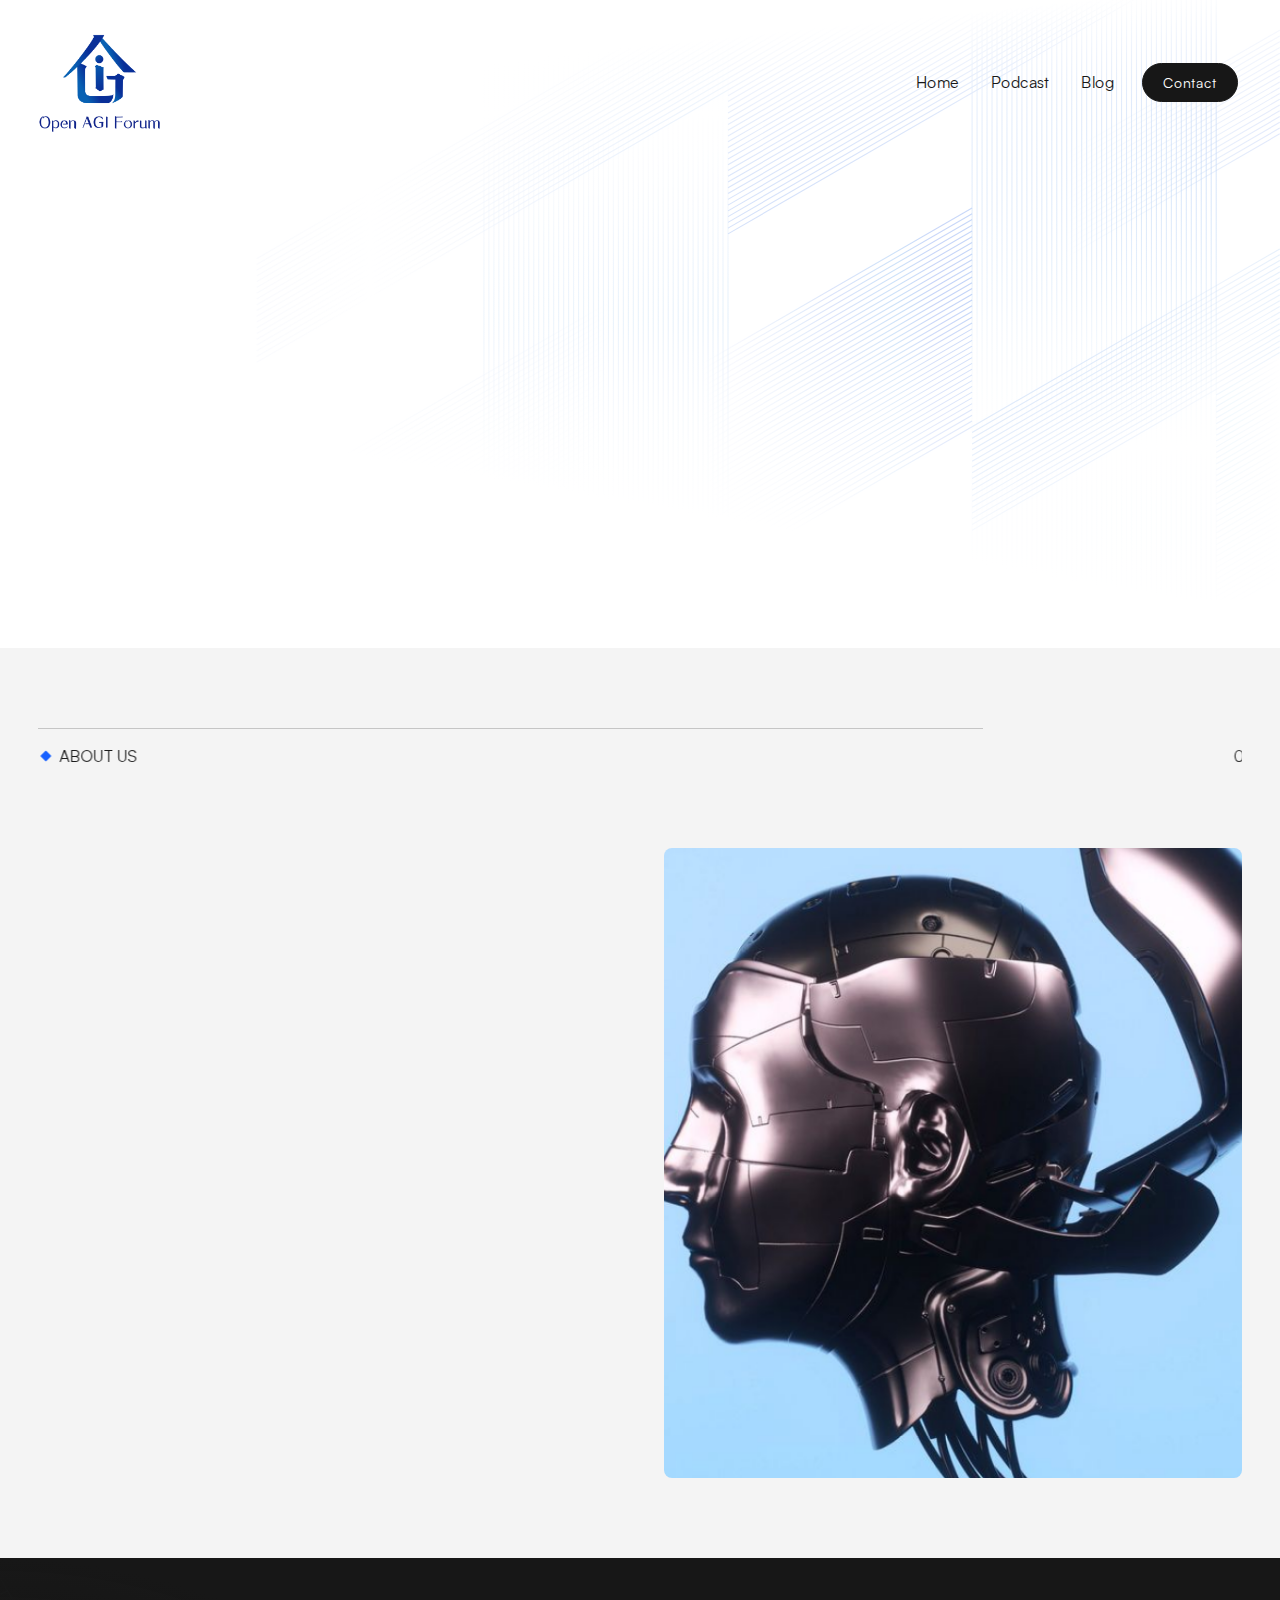
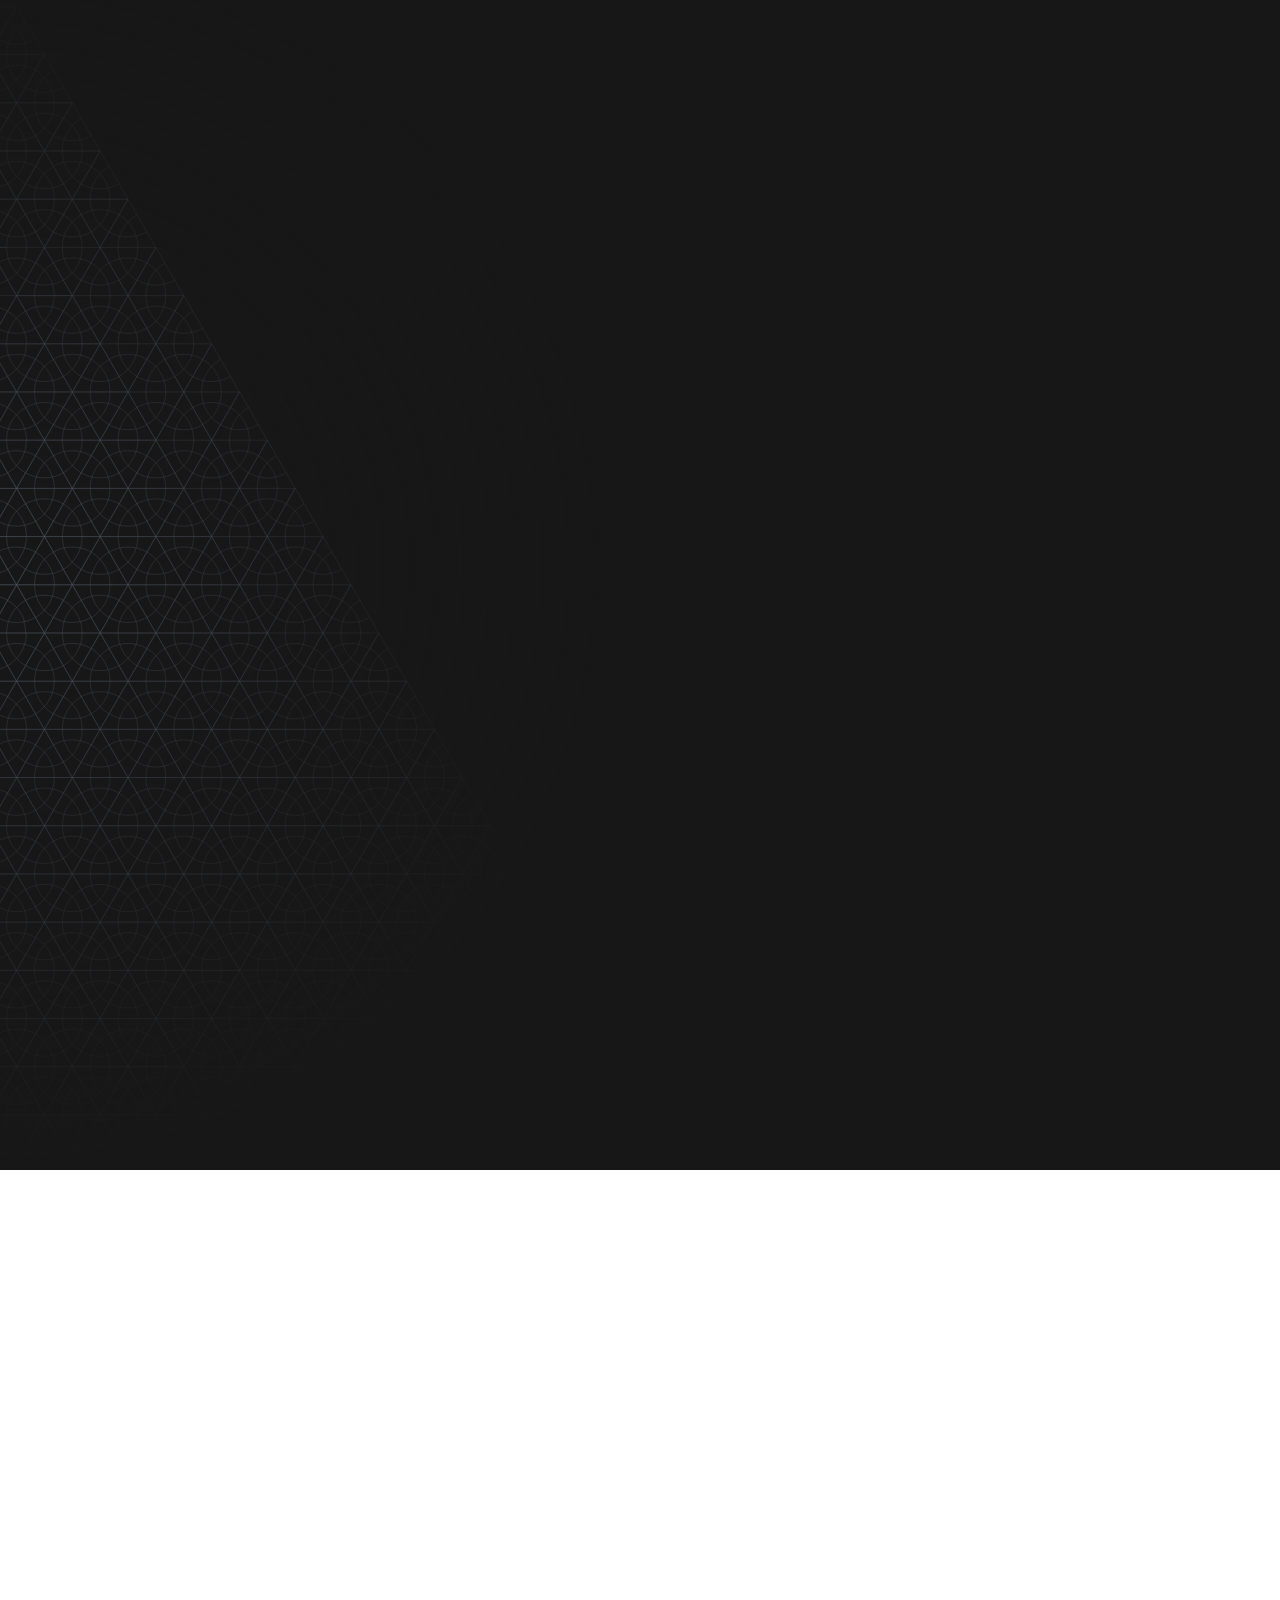
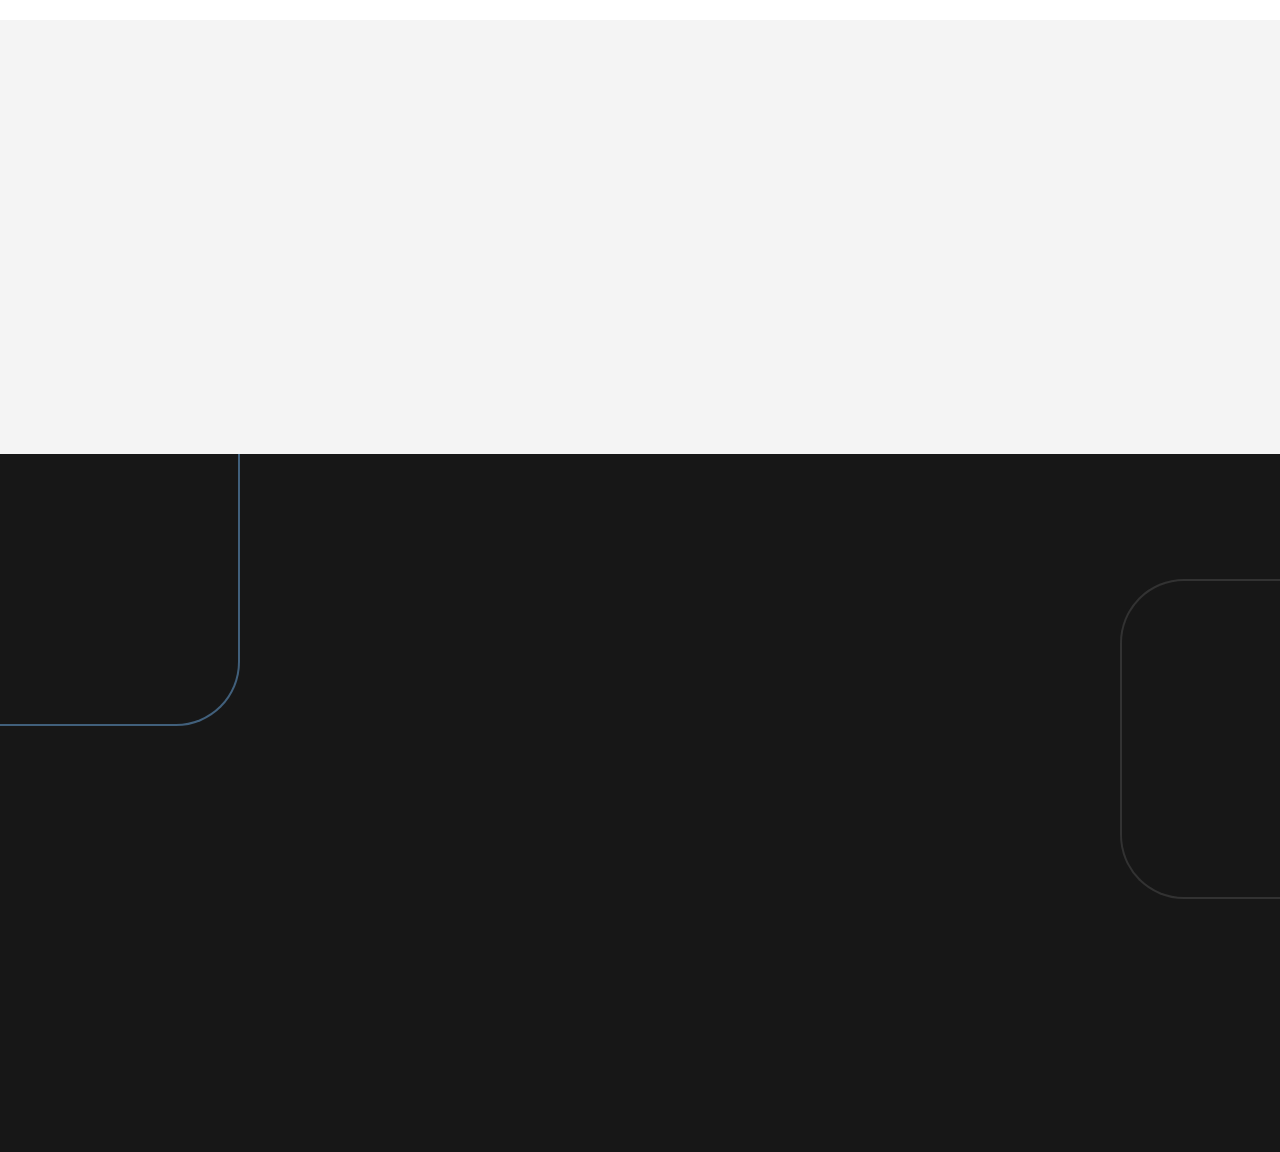
<file: index.html>
<!DOCTYPE html><!-- Last Published: Sat Sep 23 2023 02:11:20 GMT+0000 (Coordinated Universal Time) -->
<html data-wf-domain="www.openagiforum.org" data-wf-page="64dfe8e43989ccf6757ae6c7"
  data-wf-site="64dfb17670e340beb2c476d4">

<head>
  <meta charset="utf-8" />
  <title>Home</title>
  <meta content="Open AGI Forum" name="description" />
  <meta content="Home" property="og:title" />
  <meta content="Open AGI Forum" property="og:description" />
  <meta content="Home" property="twitter:title" />
  <meta content="Open AGI Forum" property="twitter:description" />
  <meta property="og:type" content="website" />
  <meta content="summary_large_image" name="twitter:card" />
  <meta content="width=device-width, initial-scale=1" name="viewport" />
  <link href="css/openagiforum.63d241c5f.css" rel="stylesheet"
    type="text/css" />
  <style>
    @media (min-width:992px) {
      html.w-mod-js:not(.w-mod-ix) [data-w-id="b0ad289d-355d-7e01-1ff0-ec4ba1cc76b5"] {
        -webkit-transform: translate3d(0, 0, 0) scale3d(1, 1, 1) rotateX(0) rotateY(0) rotateZ(0) skew(0, 0);
        -moz-transform: translate3d(0, 0, 0) scale3d(1, 1, 1) rotateX(0) rotateY(0) rotateZ(0) skew(0, 0);
        -ms-transform: translate3d(0, 0, 0) scale3d(1, 1, 1) rotateX(0) rotateY(0) rotateZ(0) skew(0, 0);
        transform: translate3d(0, 0, 0) scale3d(1, 1, 1) rotateX(0) rotateY(0) rotateZ(0) skew(0, 0);
      }

      html.w-mod-js:not(.w-mod-ix) [data-w-id="b196fd82-64af-257f-15e9-e5fa5a6b717e"] {
        -webkit-transform: translate3d(0, 0, 0) scale3d(1, 1, 1) rotateX(0) rotateY(0) rotateZ(0) skew(0, 0);
        -moz-transform: translate3d(0, 0, 0) scale3d(1, 1, 1) rotateX(0) rotateY(0) rotateZ(0) skew(0, 0);
        -ms-transform: translate3d(0, 0, 0) scale3d(1, 1, 1) rotateX(0) rotateY(0) rotateZ(0) skew(0, 0);
        transform: translate3d(0, 0, 0) scale3d(1, 1, 1) rotateX(0) rotateY(0) rotateZ(0) skew(0, 0);
      }
    }
  </style>
  <script
    type="text/javascript">!function (o, c) { var n = c.documentElement, t = " w-mod-"; n.className += t + "js", ("ontouchstart" in o || o.DocumentTouch && c instanceof DocumentTouch) && (n.className += t + "touch") }(window, document);</script>
  <link href="images/64e597c44b454c5cea2b11f6_open-agi-favicon.png"
    rel="shortcut icon" type="image/x-icon" />
  <link href="images/64e5976de01dccf88b2a797c_open-agi__webclip.png"
    rel="apple-touch-icon" />
  <style>
    * {
      -webkit-font-smoothing: antialiased;
      -moz-osx-font-smoothing: grayscale;
      -o-font-smoothing: antialiased;
    }
  </style>
</head>

<body>
  <div id="Back-To-Top" class="page-wrapper">
    <div class="global-styles w-embed">
      <style>
        /* Focus state style for keyboard navigation for the focusable elements */
        *[tabindex]:focus-visible,
        input[type="file"]:focus-visible {
          outline: 0.125rem solid #4d65ff;
          outline-offset: 0.125rem;
        }

        /* Get rid of top margin on first element in any rich text element */
        .w-richtext> :not(div):first-child,
        .w-richtext>div:first-child> :first-child {
          margin-top: 0 !important;
        }

        /* Get rid of bottom margin on last element in any rich text element */
        .w-richtext>:last-child,
        .w-richtext ol li:last-child,
        .w-richtext ul li:last-child {
          margin-bottom: 0 !important;
        }

        /* Prevent all click and hover interaction with an element */
        .pointer-events-off {
          pointer-events: none;
        }

        /* Enables all click and hover interaction with an element */
        .pointer-events-on {
          pointer-events: auto;
        }

        /* Make sure containers never lose their center alignment */
        .container-medium,
        .container-small,
        .container-large {
          margin-right: auto !important;
          margin-left: auto !important;
        }

        /* These classes are never overwritten */
        .hide {
          display: none !important;
        }

        @media screen and (max-width: 991px) {

          .hide,
          .hide-tablet {
            display: none !important;
          }
        }

        @media screen and (max-width: 767px) {
          .hide-mobile-landscape {
            display: none !important;
          }
        }

        @media screen and (max-width: 479px) {
          .hide-mobile {
            display: none !important;
          }
        }

        .margin-0 {
          margin: 0rem !important;
        }

        .padding-0 {
          padding: 0rem !important;
        }

        .margin-top {
          margin-right: 0rem !important;
          margin-bottom: 0rem !important;
          margin-left: 0rem !important;
        }

        .padding-top {
          padding-right: 0rem !important;
          padding-bottom: 0rem !important;
          padding-left: 0rem !important;
        }

        .margin-right {
          margin-top: 0rem !important;
          margin-bottom: 0rem !important;
          margin-left: 0rem !important;
        }

        .padding-right {
          padding-top: 0rem !important;
          padding-bottom: 0rem !important;
          padding-left: 0rem !important;
        }

        .margin-bottom {
          margin-top: 0rem !important;
          margin-right: 0rem !important;
          margin-left: 0rem !important;
        }

        .padding-bottom {
          padding-top: 0rem !important;
          padding-right: 0rem !important;
          padding-left: 0rem !important;
        }

        .margin-left {
          margin-top: 0rem !important;
          margin-right: 0rem !important;
          margin-bottom: 0rem !important;
        }

        .padding-left {
          padding-top: 0rem !important;
          padding-right: 0rem !important;
          padding-bottom: 0rem !important;
        }

        .margin-horizontal {
          margin-top: 0rem !important;
          margin-bottom: 0rem !important;
        }

        .padding-horizontal {
          padding-top: 0rem !important;
          padding-bottom: 0rem !important;
        }

        .margin-vertical {
          margin-right: 0rem !important;
          margin-left: 0rem !important;
        }

        .padding-vertical {
          padding-right: 0rem !important;
          padding-left: 0rem !important;
        }
      </style>
    </div>
    <main class="main-wrapper kk3223">
      <div data-animation="default" class="navbar w-nav" data-easing2="ease" fs-scrolldisable-element="smart-nav"
        data-easing="ease" data-collapse="medium" data-w-id="8ad961b4-8c87-6afd-045d-7ffea9fe45c9" role="banner"
        data-duration="400">
        <div data-w-id="8ad961b4-8c87-6afd-045d-7ffea9fe45ca" class="navbar-container">
          <a href="index.html" aria-current="page" class="navbar-logo-link-wrapper w-nav-brand w--current"><img
              src="images/64dfba2931ad8129985860e1_OpenAGI Horizontal.png"
              loading="lazy" data-w-id="8ad961b4-8c87-6afd-045d-7ffea9fe45cc" sizes="(max-width: 479px) 160px, 130px"
              alt=""
              srcset="images/64dfba2931ad8129985860e1_OpenAGI Horizontal-p-500.png 500w, images/64dfba2931ad8129985860e1_OpenAGI Horizontal-p-800.png 800w, images/64dfba2931ad8129985860e1_OpenAGI Horizontal-p-1080.png 1080w, images/64dfba2931ad8129985860e1_OpenAGI Horizontal-p-1600.png 1600w, images/64dfba2931ad8129985860e1_OpenAGI Horizontal-p-2000.png 2000w, images/64dfba2931ad8129985860e1_OpenAGI Horizontal.png 2223w"
              class="navbar-logo" /></a>
          <nav role="navigation" class="navbar-menu is-page-height-tablet w-nav-menu">
            <a href="index.html" data-w-id="8ad961b4-8c87-6afd-045d-7ffea9fe45ce" aria-current="page"
              class="navbar-button w-inline-block w--current">
              <div class="navbar-link-wrapper">
                <div class="navbar-text-item">Home</div>
                <div class="navbar-text-item">Home</div>
              </div>
            </a>
            <a href="podcast.html" data-w-id="8ad961b4-8c87-6afd-045d-7ffea9fe45da"
              class="navbar-button w-inline-block">
              <div class="navbar-link-wrapper">
                <div class="navbar-text-item">Podcast</div>
                <div class="navbar-text-item">Podcast</div>
              </div>
            </a>
            <a href="blog.html" data-w-id="7f1f4d3e-7bde-a57b-7503-1a699deb6841" class="navbar-button w-inline-block">
              <div class="navbar-link-wrapper">
                <div class="navbar-text-item">Blog</div>
                <div class="navbar-text-item">Blog</div>
              </div>
            </a>
            <a href="contact.html" data-w-id="8ad961b4-8c87-6afd-045d-7ffea9fe45e6"
              class="navbar-button is-contact w-inline-block">
              <div class="navbar-link-wrapper">
                <div class="navbar-text-item">Contact</div>
                <div class="navbar-text-item">Contact</div>
              </div>
            </a>
          </nav>
          <div class="navbar-menu-button w-nav-button">
            <div data-w-id="8ad961b4-8c87-6afd-045d-7ffea9fe45ed" class="menu-icon">
              <div class="menu-line-top"></div>
              <div class="menu-line-middle">
                <div class="menu-line-middle-inner"></div>
              </div>
              <div class="menu-line-bottom"></div>
            </div>
          </div>
        </div>
      </div>
      <div data-collapse="medium" data-animation="default" data-duration="400" fs-scrolldisable-element="smart-nav"
        data-easing="ease" data-easing2="ease" role="banner" class="navbar__top w-nav">
        <div class="nav-bar__container-2">
          <a href="index.html" aria-current="page" class="navbar-logo-link-wrapper w-nav-brand w--current">
            <div class="div-block-2"></div>
          </a>
          <div class="div-block-4">
            <nav role="navigation" class="navbar-menu is-page-height-tablet jjhljk w-nav-menu">
              <a href="index.html" data-w-id="45ac4763-026a-bb4b-c747-107aacdbfe96" aria-current="page"
                class="navbar-button w-inline-block w--current">
                <div class="navbar-link-wrapper">
                  <div class="navbar-text-item">Home</div>
                  <div class="navbar-text-item">Home</div>
                </div>
              </a>
              <a href="podcast.html" data-w-id="45ac4763-026a-bb4b-c747-107aacdbfe9c"
                class="navbar-button w-inline-block">
                <div class="navbar-link-wrapper">
                  <div class="navbar-text-item">Podcast</div>
                  <div class="navbar-text-item">Podcast</div>
                </div>
              </a>
              <a href="blog.html" data-w-id="8eb38af5-2d3f-a53a-a5d9-3e78d88bb2dd" class="navbar-button w-inline-block">
                <div class="navbar-link-wrapper">
                  <div class="navbar-text-item">Blog</div>
                  <div class="navbar-text-item">Blog</div>
                </div>
              </a>
              <a href="contact.html" class="navbar-button phantom w-inline-block">
                <div class="navbar-link-wrapper">
                  <div class="navbar-text-item">Contact</div>
                  <div class="navbar-text-item">Portfolio</div>
                </div>
              </a>
              <a href="#" data-w-id="a26ea704-bede-fff7-0a9c-b47309d71e36"
                class="navbar-button contact-2 w-inline-block">
                <div class="navbar-link-wrapper">
                  <div class="navbar-text-item">Contact</div>
                  <div class="navbar-text-item">Portfolio</div>
                </div>
              </a>
              <a href="contact.html" class="button kkj23 w-inline-block">
                <div>Contact</div>
              </a>
            </nav>
          </div>
          <div class="navbar-menu-button w-nav-button">
            <div data-w-id="45ac4763-026a-bb4b-c747-107aacdbfea6" class="menu-icon">
              <div class="menu-line-top"></div>
              <div class="menu-line-middle">
                <div class="menu-line-middle-inner"></div>
              </div>
              <div class="menu-line-bottom"></div>
            </div>
          </div>
        </div>
      </div>
      <header class="section-hero-header lkjlkj43">
        <div class="padding-global">
          <div class="container-large">
            <div class="padding-top padding-xhuge">
              <div class="div-block"></div>
              <div class="hero-header-component">
                <div class="margin-bottom margin-large">
                  <div class="w-layout-grid hero-header-content-wrapper">
                    <div id="w-node-edf1760b-666d-5460-9f9c-b8b0e2e998a3-757ae6c7" class="hero-header-content-left">
                      <div data-w-id="edf1760b-666d-5460-9f9c-b8b0e2e998a4" style="opacity:0" class="label label-hogme">
                        Welcome</div>
                      <h1 data-w-id="edf1760b-666d-5460-9f9c-b8b0e2e998a6" style="opacity:0"
                        class="heading-style-h1 weight-normal max-width-large">Open AGI Forum: A Truly Global Nexus for
                        <span class="e2e">AI Conversations</span> and <span class="e2e">Insights</span></h1>
                    </div>
                    <div class="hero-header-content-right lk23">
                      <p data-w-id="edf1760b-666d-5460-9f9c-b8b0e2e998ae" style="opacity:0"
                        class="text-size-regular max-width-medium">The quest for a singular space to dissect, discuss,
                        and decode this expansive domain has been longstanding. Today, that quest ends. We introduce you
                        to the Open AGI Forum—an online platform tailored to be the global heartbeat of AI discourses
                        and knowledge sharing.</p>
                      <div class="margin-top margin-small home-23">
                        <p data-w-id="99d3b797-3ef9-6feb-4222-d23d8b1316f8" style="opacity:0"
                          class="text-size-small weight-medium margin-3">Coming Soon to:</p>
                        <div data-w-id="edf1760b-666d-5460-9f9c-b8b0e2e998b1" style="opacity:0"
                          class="button-group lkj23">
                          <img
                            src="images/64e58b48e07b96ff59318e4b_apple-pod12.svg"
                            loading="lazy" alt="" class="img-3" /><img
                            src="images/64e58b5981cf69f3b4eec250_spotify-pod21.svg"
                            loading="lazy" alt="" class="img-3" /><img
                            src="images/64e582ba81cf69f3b4e59b18_google-pod.svg"
                            loading="lazy" alt="" class="img-3" />
                          <div>+ more</div>
                        </div>
                      </div>
                    </div>
                  </div>
                </div>
              </div>
            </div>
          </div>
        </div>
      </header>
      <section class="section-about background-light-gray">
        <div class="padding-global">
          <div class="container-large">
            <div class="section-padding-medium">
              <div class="tagline-wrapper">
                <div data-w-id="d6c2c6dc-bab4-1002-3f5b-e23fca2a8e6e" style="opacity:0" class="tagline-title-wrapper">
                  <div class="tagline-icon w-embed">
                    <svg xmlns="http://www.w3.org/2000/svg" xmlns:xlink="http://www.w3.org/1999/xlink"
                      aria-hidden="true" role="img" class="iconify iconify--ph" width="100%" height="100%"
                      preserveAspectRatio="xMidYMid meet" viewBox="0 0 256 256">
                      <path fill="currentColor"
                        d="M236 139.3L139.3 236a15.9 15.9 0 0 1-22.6 0L20 139.3a16.1 16.1 0 0 1 0-22.6L116.7 20a16.1 16.1 0 0 1 22.6 0l96.7 96.7a16.1 16.1 0 0 1 0 22.6Z">
                      </path>
                    </svg>
                  </div>
                  <div class="text-size-regular text-allcaps">About us</div>
                </div>
                <div data-w-id="d6c2c6dc-bab4-1002-3f5b-e23fca2a8e72" style="opacity:0"
                  class="text-size-regular text-allcaps">01</div>
                <div data-w-id="d6c2c6dc-bab4-1002-3f5b-e23fca2a8e74" style="width:0%" class="horizontal-line"></div>
              </div>
              <div class="w-layout-grid about-component">
                <div class="about-content">
                  <div class="margin-bottom margin-small">
                    <div class="heading-wrapper">
                      <h2 data-w-id="a3711b99-61af-0418-f212-0a34eed6d6fe" style="opacity:0"
                        class="heading-style-h2 max-width-large">The AI <span class="h2-gray-span">Odyssey</span> Begins
                        with <span class="h2-gray-span">Open AGI Forum</span></h2>
                    </div>
                  </div>
                  <p data-w-id="0b64c73e-9099-907f-288b-4a770fd3e348" style="opacity:0"
                    class="text-size-regular max-width-medium">In the fast-paced realm of technology, Artificial
                    Intelligence (AI) stands tall as a pioneering force heralding a new epoch. Its vast implications,
                    immense potential, and swift innovations can be both exhilarating and overwhelming. The quest for a
                    singular space to dissect, discuss, and decode this expansive domain has been longstanding. Today,
                    that quest ends. We introduce you to the Open AGI Forum—an online platform tailored to be the global
                    heartbeat of AI discourses and knowledge sharing.</p>
                  <div class="margin-top margin-small">
                    <div data-w-id="56750471-34b0-806f-0b5a-1d1efed63dc4" style="opacity:0" class="button-group">
                      <div class="button-wrapper">
                        <a href="#" class="button w-inline-block">
                          <div class="button-link-wrapper">
                            <div class="button-text-item">Go to podcast</div>
                            <div class="button-text-item text-green">View portfolio</div>
                          </div>
                        </a>
                      </div>
                    </div>
                  </div>
                </div>
                <div class="about-image-wrapper"><img
                    src="images/64dfbb4a5e093dbd0b4cec7b_cash-macanaya-f3-OhPKFTCA-unsplash.jpg"
                    loading="lazy" data-w-id="d8887091-d755-b99e-07fa-dce28da3767e"
                    sizes="(max-width: 479px) 90vw, (max-width: 991px) 94vw, (max-width: 1919px) 45vw, 696px" alt=""
                    srcset="images/64dfbb4a5e093dbd0b4cec7b_cash-macanaya-f3-OhPKFTCA-unsplash-p-500.jpg 500w, images/64dfbb4a5e093dbd0b4cec7b_cash-macanaya-f3-OhPKFTCA-unsplash-p-800.jpg 800w, images/64dfbb4a5e093dbd0b4cec7b_cash-macanaya-f3-OhPKFTCA-unsplash-p-1080.jpg 1080w, images/64dfbb4a5e093dbd0b4cec7b_cash-macanaya-f3-OhPKFTCA-unsplash-p-1600.jpg 1600w, images/64dfbb4a5e093dbd0b4cec7b_cash-macanaya-f3-OhPKFTCA-unsplash.jpg 1920w"
                    class="about-image" /></div>
              </div>
            </div>
          </div>
        </div>
      </section>
      <section class="section-services background-black">
        <div class="padding-global ljlk34">
          <div class="container-large">
            <div class="section-padding-medium">
              <div class="tagline-wrapper">
                <div data-w-id="f62cdd15-fb81-d128-71f9-693008a14cec" style="opacity:0" class="tagline-title-wrapper">
                  <div class="tagline-icon w-embed">
                    <svg xmlns="http://www.w3.org/2000/svg" xmlns:xlink="http://www.w3.org/1999/xlink"
                      aria-hidden="true" role="img" class="iconify iconify--ph" width="100%" height="100%"
                      preserveAspectRatio="xMidYMid meet" viewBox="0 0 256 256">
                      <path fill="currentColor"
                        d="M236 139.3L139.3 236a15.9 15.9 0 0 1-22.6 0L20 139.3a16.1 16.1 0 0 1 0-22.6L116.7 20a16.1 16.1 0 0 1 22.6 0l96.7 96.7a16.1 16.1 0 0 1 0 22.6Z">
                      </path>
                    </svg>
                  </div>
                  <div class="text-size-regular text-allcaps">What we do</div>
                </div>
                <div data-w-id="f62cdd15-fb81-d128-71f9-693008a14cf0" style="opacity:0"
                  class="text-size-regular text-allcaps">02</div>
                <div data-w-id="f62cdd15-fb81-d128-71f9-693008a14cf2" style="width:0%" class="horizontal-line"></div>
              </div>
              <div class="heading-wrapper">
                <h2 data-w-id="f62cdd15-fb81-d128-71f9-693008a14cf4" style="opacity:0" class="heading-style-h2">In the
                  fast-paced realm of technology, <span class="h2-gray-span">Artificial Intelligence (AI)</span> stands
                  tall as a <span class="h2-gray-span">pioneering force</span> heralding a new epoch.</h2>
              </div>
              <div class="services-wrapper">
                <div id="w-node-f62cdd15-fb81-d128-71f9-693008a14d03-757ae6c7" class="services-component">
                  <div data-w-id="f62cdd15-fb81-d128-71f9-693008a14d04" style="opacity:0" class="service-accordion">
                    <div class="service-title">
                      <div class="service-title-wrapper">
                        <div class="tagline-icon w-embed">
                          <svg xmlns="http://www.w3.org/2000/svg" xmlns:xlink="http://www.w3.org/1999/xlink"
                            aria-hidden="true" role="img" class="iconify iconify--ph" width="100%" height="100%"
                            preserveAspectRatio="xMidYMid meet" viewBox="0 0 256 256">
                            <path fill="currentColor"
                              d="M236 139.3L139.3 236a15.9 15.9 0 0 1-22.6 0L20 139.3a16.1 16.1 0 0 1 0-22.6L116.7 20a16.1 16.1 0 0 1 22.6 0l96.7 96.7a16.1 16.1 0 0 1 0 22.6Z">
                            </path>
                          </svg>
                        </div>
                        <h3 class="heading-style-h5">A Global Voice in AI</h3>
                      </div>
                    </div>
                    <div class="service-description">
                      <div class="margin-bottom margin-small">
                        <div class="max-width-large">
                          <p class="text-size-regular text-gray">While many platforms are predominantly US-centric, the
                            Open AGI Forum&#x27;s true differentiator is its unwavering commitment to global
                            representation. We proudly feature speakers from across continents, ensuring diverse
                            perspectives, cultural nuances, and unique insights that only a worldwide lens can offer.
                            This is a forum where voices from every corner of the globe find resonance.</p>
                        </div>
                      </div>
                    </div>
                  </div>
                  <div data-w-id="f62cdd15-fb81-d128-71f9-693008a14d10" style="opacity:0" class="service-accordion">
                    <div class="service-title">
                      <div class="service-title-wrapper">
                        <div class="tagline-icon w-embed">
                          <svg xmlns="http://www.w3.org/2000/svg" xmlns:xlink="http://www.w3.org/1999/xlink"
                            aria-hidden="true" role="img" class="iconify iconify--ph" width="100%" height="100%"
                            preserveAspectRatio="xMidYMid meet" viewBox="0 0 256 256">
                            <path fill="currentColor"
                              d="M236 139.3L139.3 236a15.9 15.9 0 0 1-22.6 0L20 139.3a16.1 16.1 0 0 1 0-22.6L116.7 20a16.1 16.1 0 0 1 22.6 0l96.7 96.7a16.1 16.1 0 0 1 0 22.6Z">
                            </path>
                          </svg>
                        </div>
                        <h3 class="heading-style-h5">The Bi-Weekly AI Podcast</h3>
                      </div>
                    </div>
                    <div class="service-description">
                      <div class="margin-bottom margin-small">
                        <div class="max-width-large">
                          <p class="text-size-regular text-gray">Our bi-weekly podcast is a jewel in the Open AGI
                            Forum&#x27;s crown. Here, we delve into the psyche of AI luminaries, trailblazers, and
                            thinkers from all over the world. These sessions offer listeners a rare panorama of
                            AI&#x27;s current state, its trajectory, its challenges, ethical quandaries, and so much
                            more. Every episode is an expedition into AI&#x27;s vastness, guided by those molding its
                            path.</p>
                        </div>
                      </div>
                    </div>
                  </div>
                  <div data-w-id="f62cdd15-fb81-d128-71f9-693008a14d1c" style="opacity:0" class="service-accordion">
                    <div class="service-title">
                      <div class="service-title-wrapper">
                        <div class="tagline-icon w-embed">
                          <svg xmlns="http://www.w3.org/2000/svg" xmlns:xlink="http://www.w3.org/1999/xlink"
                            aria-hidden="true" role="img" class="iconify iconify--ph" width="100%" height="100%"
                            preserveAspectRatio="xMidYMid meet" viewBox="0 0 256 256">
                            <path fill="currentColor"
                              d="M236 139.3L139.3 236a15.9 15.9 0 0 1-22.6 0L20 139.3a16.1 16.1 0 0 1 0-22.6L116.7 20a16.1 16.1 0 0 1 22.6 0l96.7 96.7a16.1 16.1 0 0 1 0 22.6Z">
                            </path>
                          </svg>
                        </div>
                        <h3 class="heading-style-h5">AI Articles, Blogs, &amp; More</h3>
                      </div>
                    </div>
                    <div class="service-description">
                      <div class="margin-bottom margin-small">
                        <div class="max-width-large">
                          <p class="text-size-regular text-gray">Complementing our podcast&#x27;s auditory tapestry, the
                            Open AGI Forum boasts a rich tapestry of written content. From meticulous articles
                            dissecting fresh breakthroughs, personal chronicles in the AI sphere, to enlightening
                            tête-à-têtes with sector frontrunners — our content spectrum caters to all. Whether
                            you&#x27;re an industry stalwart, an academic, or an AI enthusiast, our diverse offerings
                            promise to inform, enlighten, and invigorate.</p>
                        </div>
                      </div>
                    </div>
                  </div>
                </div>
              </div>
            </div>
          </div>
        </div>
      </section>
      <div class="hero-header-image-wrapper jjk32"></div>
      <section class="section-stats background-light-gray">
        <div class="padding-global">
          <div class="container-large">
            <div class="section-padding-medium">
              <div class="tagline-wrapper">
                <div data-w-id="9715bfbf-5de4-d18a-5bf7-a66fb43ddd4f" class="tagline-title-wrapper">
                  <div class="tagline-icon w-embed">
                    <svg xmlns="http://www.w3.org/2000/svg" xmlns:xlink="http://www.w3.org/1999/xlink"
                      aria-hidden="true" role="img" class="iconify iconify--ph" width="100%" height="100%"
                      preserveAspectRatio="xMidYMid meet" viewBox="0 0 256 256">
                      <path fill="currentColor"
                        d="M236 139.3L139.3 236a15.9 15.9 0 0 1-22.6 0L20 139.3a16.1 16.1 0 0 1 0-22.6L116.7 20a16.1 16.1 0 0 1 22.6 0l96.7 96.7a16.1 16.1 0 0 1 0 22.6Z">
                      </path>
                    </svg>
                  </div>
                  <div class="text-size-regular text-allcaps">Why engage with open agi forum?</div>
                </div>
                <div data-w-id="9715bfbf-5de4-d18a-5bf7-a66fb43ddd53" class="text-size-regular text-allcaps">03</div>
                <div data-w-id="9715bfbf-5de4-d18a-5bf7-a66fb43ddd55" class="horizontal-line"></div>
              </div>
              <div class="w-layout-grid stats-component">
                <div data-w-id="9715bfbf-5de4-d18a-5bf7-a66fb43ddd57" class="stats-item">
                  <div class="heading-style-h5">Expert Insights</div>
                  <p class="text-size-regular max-width-medium text-gray">Immerse in content conceived and curated by
                    global innovators and trailblazers.</p>
                </div>
                <div data-w-id="9715bfbf-5de4-d18a-5bf7-a66fb43ddd5c" class="stats-item">
                  <div class="heading-style-h5">Community Building</div>
                  <p class="text-size-regular max-width-medium text-gray">Converse, contemplate, and co-create with an
                    international cohort of AI zealots.</p>
                </div>
                <div data-w-id="9715bfbf-5de4-d18a-5bf7-a66fb43ddd61" class="stats-item">
                  <div class="heading-style-h5">Stay Updated</div>
                  <p class="text-size-regular max-width-medium text-gray">In AI&#x27;s mercurial world, our platform
                    ensures you&#x27;re consistently ahead of the curve.</p>
                </div>
                <div data-w-id="9715bfbf-5de4-d18a-5bf7-a66fb43ddd66" class="stats-item">
                  <div class="heading-style-h5">Diverse Content</div>
                  <p class="text-size-regular max-width-medium text-gray">Relish an array of offerings, from podcasts to
                    penned pieces, catering to eclectic interests.</p>
                </div>
              </div>
            </div>
          </div>
        </div>
      </section>
      <section class="section-blog dfsdf32">
        <div class="padding-global">
          <div class="container-large">
            <div class="section-padding-medium">
              <div class="tagline-wrapper">
                <div data-w-id="b196fd82-64af-257f-15e9-e5fa5a6b7153" style="opacity:0" class="tagline-title-wrapper">
                  <div class="tagline-icon w-embed">
                    <svg xmlns="http://www.w3.org/2000/svg" xmlns:xlink="http://www.w3.org/1999/xlink"
                      aria-hidden="true" role="img" class="iconify iconify--ph" width="100%" height="100%"
                      preserveAspectRatio="xMidYMid meet" viewBox="0 0 256 256">
                      <path fill="currentColor"
                        d="M236 139.3L139.3 236a15.9 15.9 0 0 1-22.6 0L20 139.3a16.1 16.1 0 0 1 0-22.6L116.7 20a16.1 16.1 0 0 1 22.6 0l96.7 96.7a16.1 16.1 0 0 1 0 22.6Z">
                      </path>
                    </svg>
                  </div>
                  <div class="text-size-regular text-allcaps">Open AGI forum podcast</div>
                </div>
                <div data-w-id="b196fd82-64af-257f-15e9-e5fa5a6b7157" style="opacity:0"
                  class="text-size-regular text-allcaps">04</div>
                <div data-w-id="b196fd82-64af-257f-15e9-e5fa5a6b7159" style="width:0%" class="horizontal-line"></div>
              </div>
              <div class="heading-wrapper">
                <h2 data-w-id="d6e32248-2175-664f-faf1-d7293664c0fa" style="opacity:0" class="heading-style-h2">Our
                  <span class="e2e">bi-weekly podcast</span> is a jewel in the Open AGI Forum&#x27;s crown. Here, we
                  delve into the psyche of <span class="e2e">AI luminaries</span>, <span
                    class="e2e">trailblazers</span>, and <span class="e2e">thinkers</span> from all over the world.</h2>
              </div>
              <div class="blog-component">
                <div data-w-id="b196fd82-64af-257f-15e9-e5fa5a6b7178" style="opacity:0" class="blog-list-wrapper">
                  <div class="w-dyn-list">
                    <div class="w-dyn-empty">
                      <div>No items found.</div>
                    </div>
                  </div>
                </div>
                <div class="margin-top margin-xlarge">
                  <div data-w-id="b196fd82-64af-257f-15e9-e5fa5a6b7192" style="opacity:0"
                    class="button-group is-center">
                    <div class="button-wrapper">
                      <a href="blog.html" class="button w-inline-block">
                        <div class="button-link-wrapper">
                          <div class="button-text-item">View all</div>
                          <div class="button-text-item text-green">View all</div>
                        </div>
                      </a>
                    </div>
                  </div>
                </div>
              </div>
            </div>
          </div>
        </div>
      </section>
      <section class="section-blog dfds">
        <div class="padding-global">
          <div class="container-large">
            <div class="section-padding-medium">
              <div class="tagline-wrapper">
                <div data-w-id="b0ad289d-355d-7e01-1ff0-ec4ba1cc768a" style="opacity:0" class="tagline-title-wrapper">
                  <div class="tagline-icon w-embed">
                    <svg xmlns="http://www.w3.org/2000/svg" xmlns:xlink="http://www.w3.org/1999/xlink"
                      aria-hidden="true" role="img" class="iconify iconify--ph" width="100%" height="100%"
                      preserveAspectRatio="xMidYMid meet" viewBox="0 0 256 256">
                      <path fill="currentColor"
                        d="M236 139.3L139.3 236a15.9 15.9 0 0 1-22.6 0L20 139.3a16.1 16.1 0 0 1 0-22.6L116.7 20a16.1 16.1 0 0 1 22.6 0l96.7 96.7a16.1 16.1 0 0 1 0 22.6Z">
                      </path>
                    </svg>
                  </div>
                  <div class="text-size-regular text-allcaps">Open AGI forum podcast</div>
                </div>
                <div data-w-id="b0ad289d-355d-7e01-1ff0-ec4ba1cc768e" style="opacity:0"
                  class="text-size-regular text-allcaps">05</div>
                <div data-w-id="b0ad289d-355d-7e01-1ff0-ec4ba1cc7690" style="width:0%" class="horizontal-line"></div>
              </div>
              <div class="heading-wrapper">
                <h2 data-w-id="b0ad289d-355d-7e01-1ff0-ec4ba1cc7692" style="opacity:0" class="heading-style-h2">Our
                  <span class="e2e">bi-weekly podcast</span> is a jewel in the Open AGI Forum&#x27;s crown. Here, we
                  delve into the psyche of <span class="e2e">AI luminaries</span>, <span
                    class="e2e">trailblazers</span>, and <span class="e2e">thinkers</span> from all over the world</h2>
              </div>
              <div class="blog-component">
                <div data-w-id="b0ad289d-355d-7e01-1ff0-ec4ba1cc76af" style="opacity:0"
                  class="blog-list-wrapper hidden">
                  <div class="w-dyn-list">
                    <div class="w-dyn-empty">
                      <div>No items found.</div>
                    </div>
                  </div>
                </div>
                <div class="margin-top margin-xlarge hidden">
                  <div data-w-id="b0ad289d-355d-7e01-1ff0-ec4ba1cc76c9" style="opacity:0"
                    class="button-group is-center">
                    <div class="button-wrapper">
                      <a href="blog.html" class="button w-inline-block">
                        <div class="button-link-wrapper">
                          <div class="button-text-item">View all</div>
                          <div class="button-text-item text-green">View all</div>
                        </div>
                      </a>
                    </div>
                  </div>
                </div>
                <div class="podcast-coming">
                  <h2 data-w-id="e67769f8-a68d-c34c-e6e5-1bbb5618ea34" style="opacity:0" class="heading-style-h2 kk2l3">
                    Coming Soon</h2>
                </div>
              </div>
            </div>
          </div>
        </div>
      </section>
      <section class="section-newsletter background-black">
        <div class="padding-global">
          <div class="container-large">
            <div class="section-padding-medium">
              <div class="newsletter-component">
                <div class="newsletter-content">
                  <div class="max-width-large">
                    <div class="margin-bottom margin-small">
                      <div class="heading-wrapper">
                        <h2 data-w-id="578e9d22-180d-a7d0-9651-6339c025a947" class="heading-style-h2 text-align-center">
                          Stay in the loop</h2>
                      </div>
                    </div>
                    <div data-w-id="578e9d22-180d-a7d0-9651-6339c025a949"
                      class="text-size-regular text-align-center text-gray">Subscribe to receive news and updates!</div>
                  </div>
                </div>
                <div data-w-id="578e9d22-180d-a7d0-9651-6339c025a94b" class="newsletter-form-block w-form">
                  <form id="email-form" name="email-form" data-name="Email Form" method="get" class="newsletter-form"
                    data-wf-page-id="64dfe8e43989ccf6757ae6c7"
                    data-wf-element-id="578e9d22-180d-a7d0-9651-6339c025a94c">
                    <div class="signup-form-wrapper"><input class="form-input is-newsletter w-input" maxlength="256"
                        name="Email-Newsletter" data-name="Email Newsletter" placeholder="Enter your email" type="email"
                        id="Email-Newsletter" required="" /><input type="submit" data-wait="Please wait..."
                        class="button is-newsletter w-button" value="Sign Up" /></div>
                  </form>
                  <div class="success-message w-form-done">
                    <div class="success-text">Thank you! Your submission has been received!</div>
                  </div>
                  <div class="error-message w-form-fail">
                    <div class="error-text">Oops! Something went wrong while submitting the form.</div>
                  </div>
                </div>
              </div>
            </div>
          </div>
        </div>
        <div class="corner-shape-left"></div>
        <div class="corner-shape-right"></div>
      </section>
      <footer class="section-footer background-black">
        <div class="padding-global">
          <div class="container-large">
            <div data-w-id="ab86d68f-561a-9947-0ccb-b0b9e547a7f9" class="padding-top padding-xxlarge">
              <div class="padding-bottom padding-xxlarge">
                <div class="w-layout-grid footer-top-wrapper">
                  <div class="footer-left-wrapper">
                    <div class="margin-bottom margin-small"><a href="https://www.openagiforum.org/"
                        class="footer-logo-link-wrapper w-nav-brand"><img
                          src="images/64dfba2931ad8129985860e1_OpenAGI Horizontal.png"
                          loading="lazy" width="174" sizes="(max-width: 479px) 45vw, 174px" alt=""
                          srcset="images/64dfba2931ad8129985860e1_OpenAGI Horizontal-p-500.png 500w, images/64dfba2931ad8129985860e1_OpenAGI Horizontal-p-800.png 800w, images/64dfba2931ad8129985860e1_OpenAGI Horizontal-p-1080.png 1080w, images/64dfba2931ad8129985860e1_OpenAGI Horizontal-p-1600.png 1600w, images/64dfba2931ad8129985860e1_OpenAGI Horizontal-p-2000.png 2000w, images/64dfba2931ad8129985860e1_OpenAGI Horizontal.png 2223w"
                          class="footer-logo" /></a></div>
                    <div class="footer-link-list sdf23"><a href="index.html" aria-current="page"
                        class="footer-link w--current">Home</a><a href="podcast.html" class="footer-link">Podcast</a><a
                        href="blog.html" class="footer-link">Blog</a><a href="contact.html"
                        class="footer-link">Contact</a></div>
                  </div>
                </div>
              </div>
              <div class="footer-bottom-wrapper">
                <div data-w-id="ab86d68f-561a-9947-0ccb-b0b9e547a829" class="horizontal-line is-top"></div>
                <div class="footer-bottom">
                  <div class="footer-credit-text">© 2025 Open AGI Forum</div>
                </div>
              </div>
            </div>
          </div>
        </div>
        <div class="corner-shape-right-top"></div>
      </footer>
    </main>
  </div>
  <script src="js/jquery-3.5.1.min.dc5e7f18c8﹖site=64dfb17670e340beb2c476d4.js"
    type="text/javascript"></script>
  <script src="js/openagiforum.2fa02f7f9.js"
    type="text/javascript"></script>
</body>

</html>
</file>
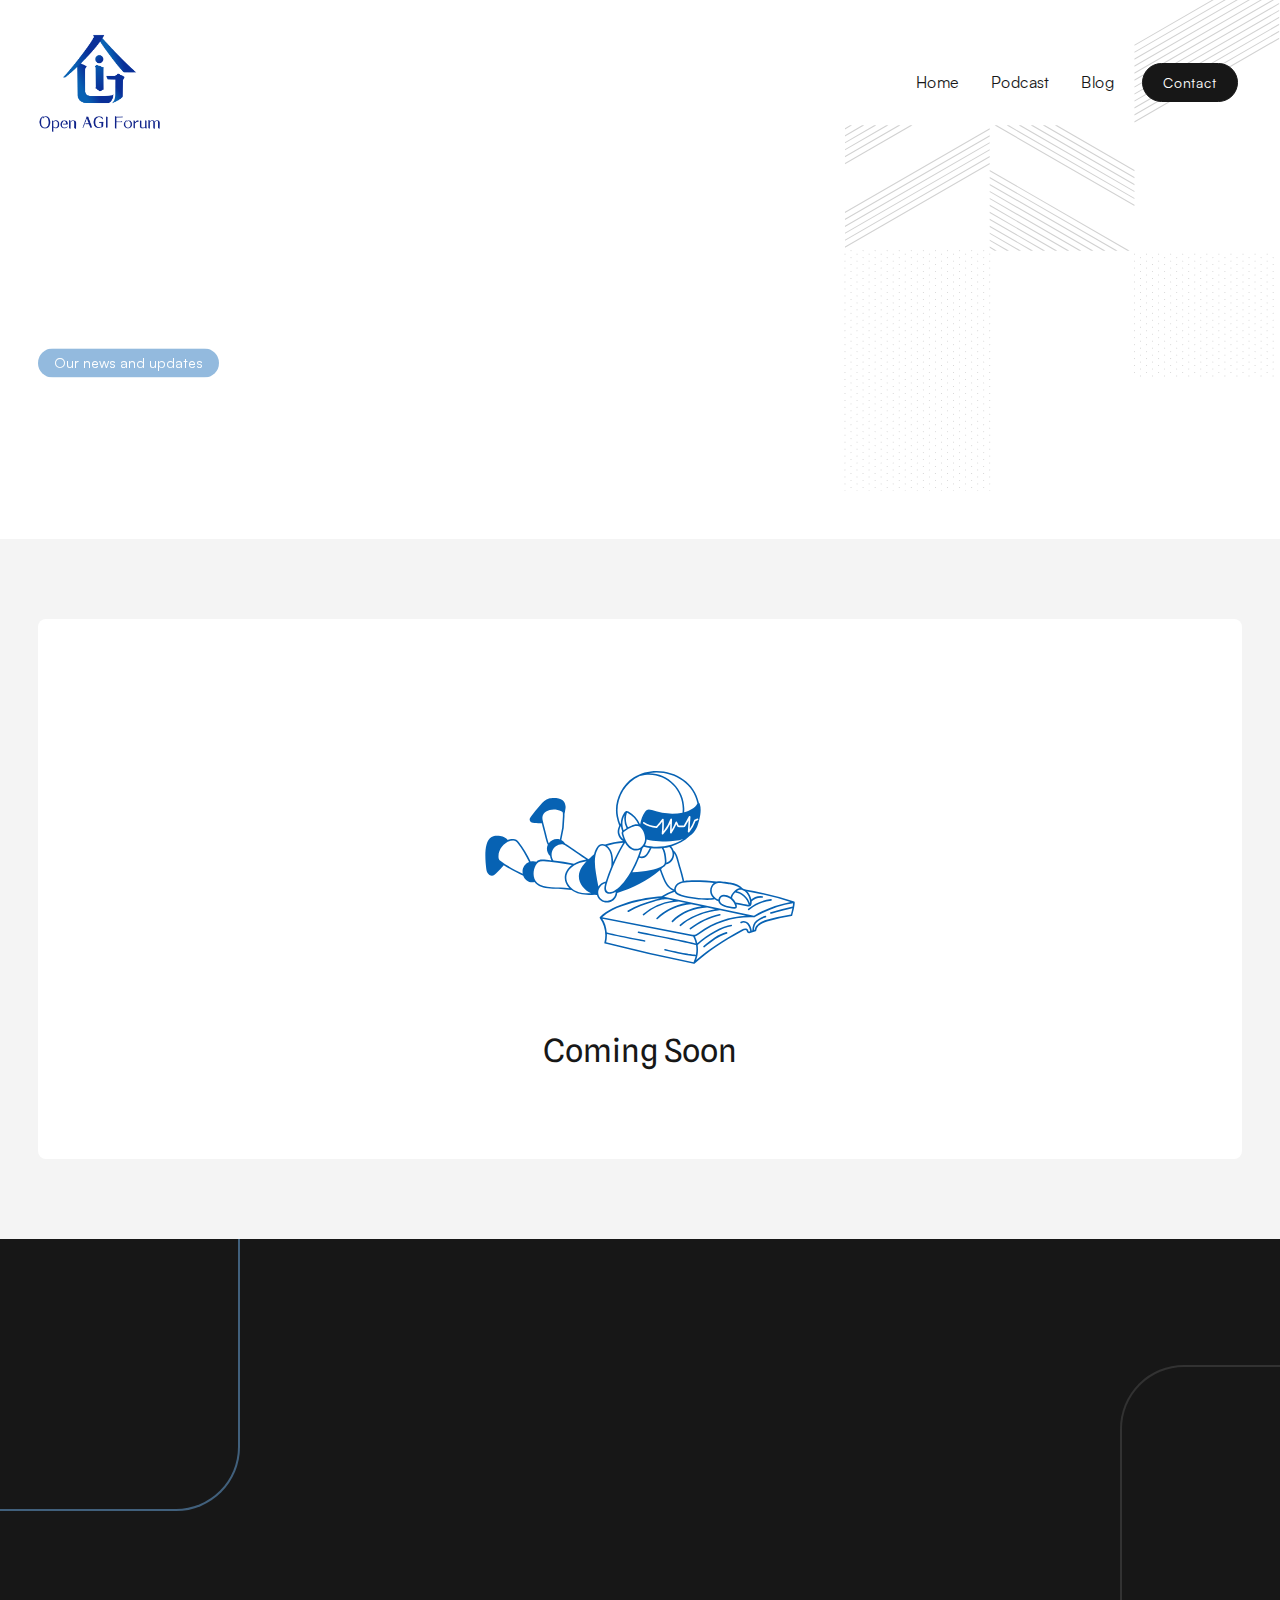
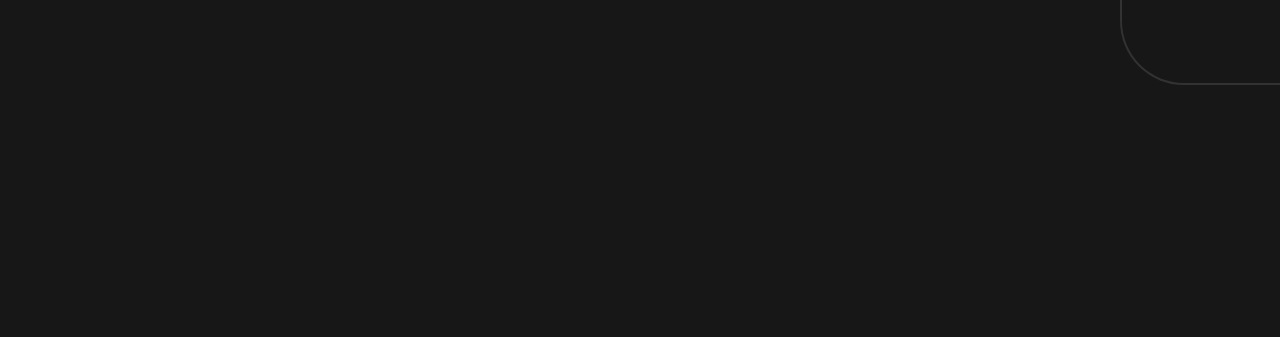
<file: blog.html>
<!DOCTYPE html><!-- Last Published: Sat Sep 23 2023 02:11:20 GMT+0000 (Coordinated Universal Time) -->
<html data-wf-domain="www.openagiforum.org" data-wf-page="64dfb17a70e340beb2c47cd7"
  data-wf-site="64dfb17670e340beb2c476d4">

<head>
  <meta charset="utf-8" />
  <title>Blog</title>
  <meta content="Blog" property="og:title" />
  <meta content="Blog" property="twitter:title" />
  <meta content="width=device-width, initial-scale=1" name="viewport" />
  <link href="css/openagiforum.63d241c5f.css" rel="stylesheet"
    type="text/css" />
  <style>
    @media (min-width:992px) {
      html.w-mod-js:not(.w-mod-ix) [data-w-id="5bad789a-e78d-70e2-63ba-29bfcee9beb2"] {
        -webkit-transform: translate3d(0, 0, 0) scale3d(1, 1, 1) rotateX(0) rotateY(0) rotateZ(0) skew(0, 0);
        -moz-transform: translate3d(0, 0, 0) scale3d(1, 1, 1) rotateX(0) rotateY(0) rotateZ(0) skew(0, 0);
        -ms-transform: translate3d(0, 0, 0) scale3d(1, 1, 1) rotateX(0) rotateY(0) rotateZ(0) skew(0, 0);
        transform: translate3d(0, 0, 0) scale3d(1, 1, 1) rotateX(0) rotateY(0) rotateZ(0) skew(0, 0);
      }

      html.w-mod-js:not(.w-mod-ix) [data-w-id="64c7819f-953a-ce9f-f5ca-51f5cc52c8f4"] {
        -webkit-transform: translate3d(0, 0, 0) scale3d(1, 1, 1) rotateX(0) rotateY(0) rotateZ(0) skew(0, 0);
        -moz-transform: translate3d(0, 0, 0) scale3d(1, 1, 1) rotateX(0) rotateY(0) rotateZ(0) skew(0, 0);
        -ms-transform: translate3d(0, 0, 0) scale3d(1, 1, 1) rotateX(0) rotateY(0) rotateZ(0) skew(0, 0);
        transform: translate3d(0, 0, 0) scale3d(1, 1, 1) rotateX(0) rotateY(0) rotateZ(0) skew(0, 0);
      }

      html.w-mod-js:not(.w-mod-ix) [data-w-id="85f709f1-bae5-63de-fcc4-64e22a7f8595"] {
        -webkit-transform: translate3d(0, 0, 0) scale3d(1, 1, 1) rotateX(0) rotateY(0) rotateZ(0) skew(0, 0);
        -moz-transform: translate3d(0, 0, 0) scale3d(1, 1, 1) rotateX(0) rotateY(0) rotateZ(0) skew(0, 0);
        -ms-transform: translate3d(0, 0, 0) scale3d(1, 1, 1) rotateX(0) rotateY(0) rotateZ(0) skew(0, 0);
        transform: translate3d(0, 0, 0) scale3d(1, 1, 1) rotateX(0) rotateY(0) rotateZ(0) skew(0, 0);
      }

      html.w-mod-js:not(.w-mod-ix) [data-w-id="8d75d820-7a0e-ede5-0ce1-09831b3b3299"] {
        -webkit-transform: translate3d(0, 0, 0) scale3d(1, 1, 1) rotateX(0) rotateY(0) rotateZ(0) skew(0, 0);
        -moz-transform: translate3d(0, 0, 0) scale3d(1, 1, 1) rotateX(0) rotateY(0) rotateZ(0) skew(0, 0);
        -ms-transform: translate3d(0, 0, 0) scale3d(1, 1, 1) rotateX(0) rotateY(0) rotateZ(0) skew(0, 0);
        transform: translate3d(0, 0, 0) scale3d(1, 1, 1) rotateX(0) rotateY(0) rotateZ(0) skew(0, 0);
      }
    }
  </style>
  <script
    type="text/javascript">!function (o, c) { var n = c.documentElement, t = " w-mod-"; n.className += t + "js", ("ontouchstart" in o || o.DocumentTouch && c instanceof DocumentTouch) && (n.className += t + "touch") }(window, document);</script>
  <link href="images/64e597c44b454c5cea2b11f6_open-agi-favicon.png"
    rel="shortcut icon" type="image/x-icon" />
  <link href="images/64e5976de01dccf88b2a797c_open-agi__webclip.png"
    rel="apple-touch-icon" />
  <style>
    * {
      -webkit-font-smoothing: antialiased;
      -moz-osx-font-smoothing: grayscale;
      -o-font-smoothing: antialiased;
    }
  </style>
</head>

<body>
  <div id="Back-To-Top" class="page-wrapper">
    <div class="global-styles w-embed">
      <style>
        /* Focus state style for keyboard navigation for the focusable elements */
        *[tabindex]:focus-visible,
        input[type="file"]:focus-visible {
          outline: 0.125rem solid #4d65ff;
          outline-offset: 0.125rem;
        }

        /* Get rid of top margin on first element in any rich text element */
        .w-richtext> :not(div):first-child,
        .w-richtext>div:first-child> :first-child {
          margin-top: 0 !important;
        }

        /* Get rid of bottom margin on last element in any rich text element */
        .w-richtext>:last-child,
        .w-richtext ol li:last-child,
        .w-richtext ul li:last-child {
          margin-bottom: 0 !important;
        }

        /* Prevent all click and hover interaction with an element */
        .pointer-events-off {
          pointer-events: none;
        }

        /* Enables all click and hover interaction with an element */
        .pointer-events-on {
          pointer-events: auto;
        }

        /* Make sure containers never lose their center alignment */
        .container-medium,
        .container-small,
        .container-large {
          margin-right: auto !important;
          margin-left: auto !important;
        }

        /* These classes are never overwritten */
        .hide {
          display: none !important;
        }

        @media screen and (max-width: 991px) {

          .hide,
          .hide-tablet {
            display: none !important;
          }
        }

        @media screen and (max-width: 767px) {
          .hide-mobile-landscape {
            display: none !important;
          }
        }

        @media screen and (max-width: 479px) {
          .hide-mobile {
            display: none !important;
          }
        }

        .margin-0 {
          margin: 0rem !important;
        }

        .padding-0 {
          padding: 0rem !important;
        }

        .margin-top {
          margin-right: 0rem !important;
          margin-bottom: 0rem !important;
          margin-left: 0rem !important;
        }

        .padding-top {
          padding-right: 0rem !important;
          padding-bottom: 0rem !important;
          padding-left: 0rem !important;
        }

        .margin-right {
          margin-top: 0rem !important;
          margin-bottom: 0rem !important;
          margin-left: 0rem !important;
        }

        .padding-right {
          padding-top: 0rem !important;
          padding-bottom: 0rem !important;
          padding-left: 0rem !important;
        }

        .margin-bottom {
          margin-top: 0rem !important;
          margin-right: 0rem !important;
          margin-left: 0rem !important;
        }

        .padding-bottom {
          padding-top: 0rem !important;
          padding-right: 0rem !important;
          padding-left: 0rem !important;
        }

        .margin-left {
          margin-top: 0rem !important;
          margin-right: 0rem !important;
          margin-bottom: 0rem !important;
        }

        .padding-left {
          padding-top: 0rem !important;
          padding-right: 0rem !important;
          padding-bottom: 0rem !important;
        }

        .margin-horizontal {
          margin-top: 0rem !important;
          margin-bottom: 0rem !important;
        }

        .padding-horizontal {
          padding-top: 0rem !important;
          padding-bottom: 0rem !important;
        }

        .margin-vertical {
          margin-right: 0rem !important;
          margin-left: 0rem !important;
        }

        .padding-vertical {
          padding-right: 0rem !important;
          padding-left: 0rem !important;
        }
      </style>
    </div>
    <main class="main-wrapper">
      <div data-collapse="medium" data-animation="default" data-duration="400" fs-scrolldisable-element="smart-nav"
        data-easing="ease" data-easing2="ease" role="banner" class="navbar__top w-nav">
        <div class="nav-bar__container-2">
          <a href="index.html" class="navbar-logo-link-wrapper w-nav-brand">
            <div class="div-block-2"></div>
          </a>
          <div class="div-block-4">
            <nav role="navigation" class="navbar-menu is-page-height-tablet jjhljk w-nav-menu">
              <a href="index.html" data-w-id="45ac4763-026a-bb4b-c747-107aacdbfe96"
                class="navbar-button w-inline-block">
                <div class="navbar-link-wrapper">
                  <div class="navbar-text-item">Home</div>
                  <div class="navbar-text-item">Home</div>
                </div>
              </a>
              <a href="podcast.html" data-w-id="45ac4763-026a-bb4b-c747-107aacdbfe9c"
                class="navbar-button w-inline-block">
                <div class="navbar-link-wrapper">
                  <div class="navbar-text-item">Podcast</div>
                  <div class="navbar-text-item">Podcast</div>
                </div>
              </a>
              <a href="blog.html" data-w-id="8eb38af5-2d3f-a53a-a5d9-3e78d88bb2dd" aria-current="page"
                class="navbar-button w-inline-block w--current">
                <div class="navbar-link-wrapper">
                  <div class="navbar-text-item">Blog</div>
                  <div class="navbar-text-item">Blog</div>
                </div>
              </a>
              <a href="contact.html" class="navbar-button phantom w-inline-block">
                <div class="navbar-link-wrapper">
                  <div class="navbar-text-item">Contact</div>
                  <div class="navbar-text-item">Portfolio</div>
                </div>
              </a>
              <a href="#" data-w-id="a26ea704-bede-fff7-0a9c-b47309d71e36"
                class="navbar-button contact-2 w-inline-block">
                <div class="navbar-link-wrapper">
                  <div class="navbar-text-item">Contact</div>
                  <div class="navbar-text-item">Portfolio</div>
                </div>
              </a>
              <a href="contact.html" class="button kkj23 w-inline-block">
                <div>Contact</div>
              </a>
            </nav>
          </div>
          <div class="navbar-menu-button w-nav-button">
            <div data-w-id="45ac4763-026a-bb4b-c747-107aacdbfea6" class="menu-icon">
              <div class="menu-line-top"></div>
              <div class="menu-line-middle">
                <div class="menu-line-middle-inner"></div>
              </div>
              <div class="menu-line-bottom"></div>
            </div>
          </div>
        </div>
      </div>
      <div data-animation="default" class="navbar w-nav" data-easing2="ease" fs-scrolldisable-element="smart-nav"
        data-easing="ease" data-collapse="medium" data-w-id="8ad961b4-8c87-6afd-045d-7ffea9fe45c9" role="banner"
        data-duration="400">
        <div data-w-id="8ad961b4-8c87-6afd-045d-7ffea9fe45ca" class="navbar-container">
          <a href="index.html" class="navbar-logo-link-wrapper w-nav-brand"><img
              src="images/64dfba2931ad8129985860e1_OpenAGI%20Horizontal.png"
              loading="lazy" data-w-id="8ad961b4-8c87-6afd-045d-7ffea9fe45cc" sizes="(max-width: 479px) 160px, 130px"
              alt=""
              srcset="images/64dfba2931ad8129985860e1_OpenAGI%20Horizontal-p-500.png 500w, images/64dfba2931ad8129985860e1_OpenAGI%20Horizontal-p-800.png 800w, images/64dfba2931ad8129985860e1_OpenAGI%20Horizontal-p-1080.png 1080w, images/64dfba2931ad8129985860e1_OpenAGI%20Horizontal-p-1600.png 1600w, images/64dfba2931ad8129985860e1_OpenAGI%20Horizontal-p-2000.png 2000w, images/64dfba2931ad8129985860e1_OpenAGI%20Horizontal.png 2223w"
              class="navbar-logo" /></a>
          <nav role="navigation" class="navbar-menu is-page-height-tablet w-nav-menu">
            <a href="index.html" data-w-id="8ad961b4-8c87-6afd-045d-7ffea9fe45ce" class="navbar-button w-inline-block">
              <div class="navbar-link-wrapper">
                <div class="navbar-text-item">Home</div>
                <div class="navbar-text-item">Home</div>
              </div>
            </a>
            <a href="podcast.html" data-w-id="8ad961b4-8c87-6afd-045d-7ffea9fe45da"
              class="navbar-button w-inline-block">
              <div class="navbar-link-wrapper">
                <div class="navbar-text-item">Podcast</div>
                <div class="navbar-text-item">Podcast</div>
              </div>
            </a>
            <a href="blog.html" data-w-id="7f1f4d3e-7bde-a57b-7503-1a699deb6841" aria-current="page"
              class="navbar-button w-inline-block w--current">
              <div class="navbar-link-wrapper">
                <div class="navbar-text-item">Blog</div>
                <div class="navbar-text-item">Blog</div>
              </div>
            </a>
            <a href="contact.html" data-w-id="8ad961b4-8c87-6afd-045d-7ffea9fe45e6"
              class="navbar-button is-contact w-inline-block">
              <div class="navbar-link-wrapper">
                <div class="navbar-text-item">Contact</div>
                <div class="navbar-text-item">Contact</div>
              </div>
            </a>
          </nav>
          <div class="navbar-menu-button w-nav-button">
            <div data-w-id="8ad961b4-8c87-6afd-045d-7ffea9fe45ed" class="menu-icon">
              <div class="menu-line-top"></div>
              <div class="menu-line-middle">
                <div class="menu-line-middle-inner"></div>
              </div>
              <div class="menu-line-bottom"></div>
            </div>
          </div>
        </div>
      </div>
      <header class="section-hero-header dfsdf23">
        <div class="padding-global">
          <div class="container-large">
            <div class="padding-top padding-xhuge">
              <div class="hero-header-component">
                <div class="margin-bottom margin-large">
                  <div class="w-layout-grid hero-header-content-wrapper">
                    <div id="w-node-_015477aa-12e2-fec9-6f76-b4a1b9cdd192-b2c47cd7" class="hero-header-content-left">
                      <div data-w-id="55febacc-cdaa-1512-54cf-90d844278e12" style="opacity:0" class="label">Our news and
                        updates</div>
                      <h1 data-w-id="015477aa-12e2-fec9-6f76-b4a1b9cdd193" style="opacity:0"
                        class="heading-style-h1 weight-normal">Our blog is dedicated to sharing <span
                          class="h1-gray-span">insights</span> about AI.</h1>
                    </div>
                  </div>
                </div>
              </div>
            </div>
          </div>
        </div>
      </header>
      <section class="section-blog-posts background-light-gray">
        <div class="padding-global">
          <div class="container-large">
            <div class="section-padding-medium">
              <div class="tagline-wrapper _3rem-margin hgide">
                <div data-w-id="a0b48827-4647-dcd1-0800-26b7b2364b97" style="opacity:0" class="tagline-title-wrapper">
                  <div class="tagline-icon w-embed">
                    <svg xmlns="http://www.w3.org/2000/svg" xmlns:xlink="http://www.w3.org/1999/xlink"
                      aria-hidden="true" role="img" class="iconify iconify--ph" width="100%" height="100%"
                      preserveAspectRatio="xMidYMid meet" viewBox="0 0 256 256">
                      <path fill="currentColor"
                        d="M236 139.3L139.3 236a15.9 15.9 0 0 1-22.6 0L20 139.3a16.1 16.1 0 0 1 0-22.6L116.7 20a16.1 16.1 0 0 1 22.6 0l96.7 96.7a16.1 16.1 0 0 1 0 22.6Z">
                      </path>
                    </svg>
                  </div>
                  <div class="text-size-regular text-allcaps">Latest Blog</div>
                </div>
                <div data-w-id="a0b48827-4647-dcd1-0800-26b7b2364b9b" style="opacity:0"
                  class="text-size-regular text-allcaps">01</div>
                <div data-w-id="a0b48827-4647-dcd1-0800-26b7b2364b9d" style="width:0%" class="horizontal-line"></div>
              </div>
              <div class="collection-list-wrapper-3 w-dyn-list">
                <div class="w-dyn-empty">
                  <div>No items found.</div>
                </div>
              </div>
              <div class="tagline-wrapper _3rem-margin">
                <div data-w-id="1e6d3ef0-f7d6-6bc7-1880-9508bd6ba7ab" style="opacity:0" class="tagline-title-wrapper">
                  <div class="tagline-icon w-embed">
                    <svg xmlns="http://www.w3.org/2000/svg" xmlns:xlink="http://www.w3.org/1999/xlink"
                      aria-hidden="true" role="img" class="iconify iconify--ph" width="100%" height="100%"
                      preserveAspectRatio="xMidYMid meet" viewBox="0 0 256 256">
                      <path fill="currentColor"
                        d="M236 139.3L139.3 236a15.9 15.9 0 0 1-22.6 0L20 139.3a16.1 16.1 0 0 1 0-22.6L116.7 20a16.1 16.1 0 0 1 22.6 0l96.7 96.7a16.1 16.1 0 0 1 0 22.6Z">
                      </path>
                    </svg>
                  </div>
                  <div class="text-size-regular text-allcaps">Past Posts</div>
                </div>
                <div data-w-id="1e6d3ef0-f7d6-6bc7-1880-9508bd6ba7af" style="opacity:0"
                  class="text-size-regular text-allcaps">02</div>
                <div data-w-id="1e6d3ef0-f7d6-6bc7-1880-9508bd6ba7b1" style="width:0%" class="horizontal-line"></div>
              </div>
              <div data-current="Tab 1" data-easing="ease" data-duration-in="300" data-duration-out="100"
                class="blog-posts-table w-tabs">
                <div data-w-id="74fcf63d-7e4f-5038-5962-f8734aa7e8b4" style="opacity:0"
                  class="category-menu w-tab-menu">
                  <a data-w-tab="Tab 1" class="category-tab w-inline-block w-tab-link w--current">
                    <div>All</div>
                  </a>
                  <a data-w-tab="Tab 2" class="category-tab w-inline-block w-tab-link">
                    <div>News</div>
                  </a>
                  <a data-w-tab="Tab 3" class="category-tab w-inline-block w-tab-link">
                    <div>Updates</div>
                  </a>
                </div>
                <div data-w-id="74fcf63d-7e4f-5038-5962-f8734aa7e8be" style="opacity:0"
                  class="category-tab-content w-tab-content">
                  <div data-w-tab="Tab 1" class="w-tab-pane w--tab-active">
                    <div class="w-dyn-list">
                      <div class="w-dyn-empty">
                        <div>No items found.</div>
                      </div>
                    </div>
                  </div>
                  <div data-w-tab="Tab 2" class="w-tab-pane">
                    <div class="w-dyn-list">
                      <div class="w-dyn-empty">
                        <div>No items found.</div>
                      </div>
                    </div>
                  </div>
                  <div data-w-tab="Tab 3" class="w-tab-pane">
                    <div class="w-dyn-list">
                      <div class="w-dyn-empty">
                        <div>No items found.</div>
                      </div>
                    </div>
                  </div>
                </div>
              </div>
              <div class="coming-soon">
                <img
                  src="images/64fa1b1da8904ca8c331e581_robot-reading-a-book.svg"
                  loading="lazy" alt="" class="image" />
                <h4>Coming Soon</h4>
              </div>
            </div>
          </div>
        </div>
      </section>
      <section class="section-newsletter background-black">
        <div class="padding-global">
          <div class="container-large">
            <div class="section-padding-medium">
              <div class="newsletter-component">
                <div class="newsletter-content">
                  <div class="max-width-large">
                    <div class="margin-bottom margin-small">
                      <div class="heading-wrapper">
                        <h2 data-w-id="578e9d22-180d-a7d0-9651-6339c025a947" class="heading-style-h2 text-align-center">
                          Stay in the loop</h2>
                      </div>
                    </div>
                    <div data-w-id="578e9d22-180d-a7d0-9651-6339c025a949"
                      class="text-size-regular text-align-center text-gray">Subscribe to receive news and updates!</div>
                  </div>
                </div>
                <div data-w-id="578e9d22-180d-a7d0-9651-6339c025a94b" class="newsletter-form-block w-form">
                  <form id="email-form" name="email-form" data-name="Email Form" method="get" class="newsletter-form"
                    data-wf-page-id="64dfb17a70e340beb2c47cd7"
                    data-wf-element-id="578e9d22-180d-a7d0-9651-6339c025a94c">
                    <div class="signup-form-wrapper"><input class="form-input is-newsletter w-input" maxlength="256"
                        name="Email-Newsletter" data-name="Email Newsletter" placeholder="Enter your email" type="email"
                        id="Email-Newsletter" required="" /><input type="submit" data-wait="Please wait..."
                        class="button is-newsletter w-button" value="Sign Up" /></div>
                  </form>
                  <div class="success-message w-form-done">
                    <div class="success-text">Thank you! Your submission has been received!</div>
                  </div>
                  <div class="error-message w-form-fail">
                    <div class="error-text">Oops! Something went wrong while submitting the form.</div>
                  </div>
                </div>
              </div>
            </div>
          </div>
        </div>
        <div class="corner-shape-left"></div>
        <div class="corner-shape-right"></div>
      </section>
      <footer class="section-footer background-black">
        <div class="padding-global">
          <div class="container-large">
            <div data-w-id="ab86d68f-561a-9947-0ccb-b0b9e547a7f9" class="padding-top padding-xxlarge">
              <div class="padding-bottom padding-xxlarge">
                <div class="w-layout-grid footer-top-wrapper">
                  <div class="footer-left-wrapper">
                    <div class="margin-bottom margin-small"><a href="https://www.openagiforum.org/"
                        class="footer-logo-link-wrapper w-nav-brand"><img
                          src="images/64dfba2931ad8129985860e1_OpenAGI%20Horizontal.png"
                          loading="lazy" width="174" sizes="(max-width: 479px) 45vw, 174px" alt=""
                          srcset="images/64dfba2931ad8129985860e1_OpenAGI%20Horizontal-p-500.png 500w, images/64dfba2931ad8129985860e1_OpenAGI%20Horizontal-p-800.png 800w, images/64dfba2931ad8129985860e1_OpenAGI%20Horizontal-p-1080.png 1080w, images/64dfba2931ad8129985860e1_OpenAGI%20Horizontal-p-1600.png 1600w, images/64dfba2931ad8129985860e1_OpenAGI%20Horizontal-p-2000.png 2000w, images/64dfba2931ad8129985860e1_OpenAGI%20Horizontal.png 2223w"
                          class="footer-logo" /></a></div>
                    <div class="footer-link-list sdf23"><a href="index.html" class="footer-link">Home</a><a
                        href="podcast.html" class="footer-link">Podcast</a><a href="blog.html" aria-current="page"
                        class="footer-link w--current">Blog</a><a href="contact.html" class="footer-link">Contact</a>
                    </div>
                  </div>
                </div>
              </div>
              <div class="footer-bottom-wrapper">
                <div data-w-id="ab86d68f-561a-9947-0ccb-b0b9e547a829" class="horizontal-line is-top"></div>
                <div class="footer-bottom">
                  <div class="footer-credit-text">© 2025 Open AGI Forum</div>
                </div>
              </div>
            </div>
          </div>
        </div>
        <div class="corner-shape-right-top"></div>
      </footer>
    </main>
  </div>
  <script src="js/jquery-3.5.1.min.dc5e7f18c8﹖site=64dfb17670e340beb2c476d4.js"
    type="text/javascript"></script>
  <script src="js/openagiforum.2fa02f7f9.js"
    type="text/javascript"></script>
</body>

</html>
</file>
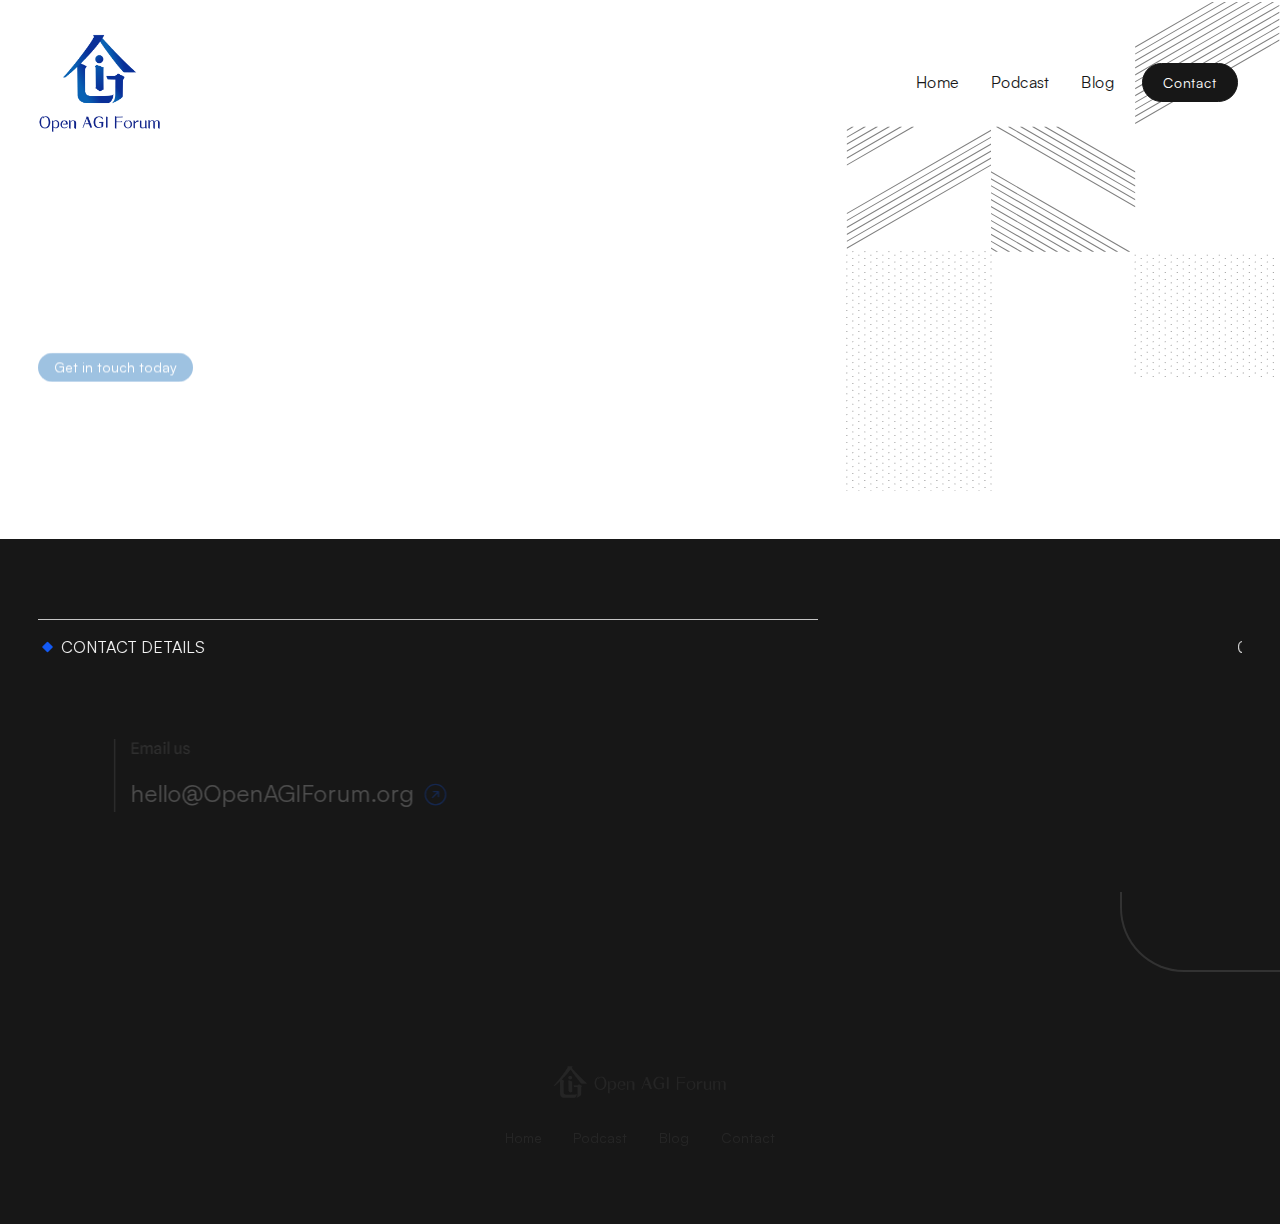
<file: contact.html>
<!DOCTYPE html><!-- Last Published: Sat Sep 23 2023 02:11:20 GMT+0000 (Coordinated Universal Time) -->
<html data-wf-domain="www.openagiforum.org" data-wf-page="64dfb17a70e340beb2c47cdd"
  data-wf-site="64dfb17670e340beb2c476d4">

<head>
  <meta charset="utf-8" />
  <title>Contact</title>
  <meta content="Contact" property="og:title" />
  <meta content="Contact" property="twitter:title" />
  <meta content="width=device-width, initial-scale=1" name="viewport" />
  <link href="css/openagiforum.63d241c5f.css" rel="stylesheet"
    type="text/css" />
  <script
    type="text/javascript">!function (o, c) { var n = c.documentElement, t = " w-mod-"; n.className += t + "js", ("ontouchstart" in o || o.DocumentTouch && c instanceof DocumentTouch) && (n.className += t + "touch") }(window, document);</script>
  <link href="images/64e597c44b454c5cea2b11f6_open-agi-favicon.png"
    rel="shortcut icon" type="image/x-icon" />
  <link href="images/64e5976de01dccf88b2a797c_open-agi__webclip.png"
    rel="apple-touch-icon" />
  <style>
    * {
      -webkit-font-smoothing: antialiased;
      -moz-osx-font-smoothing: grayscale;
      -o-font-smoothing: antialiased;
    }
  </style>
</head>

<body>
  <div id="Back-To-Top" class="page-wrapper">
    <div class="global-styles w-embed">
      <style>
        /* Focus state style for keyboard navigation for the focusable elements */
        *[tabindex]:focus-visible,
        input[type="file"]:focus-visible {
          outline: 0.125rem solid #4d65ff;
          outline-offset: 0.125rem;
        }

        /* Get rid of top margin on first element in any rich text element */
        .w-richtext> :not(div):first-child,
        .w-richtext>div:first-child> :first-child {
          margin-top: 0 !important;
        }

        /* Get rid of bottom margin on last element in any rich text element */
        .w-richtext>:last-child,
        .w-richtext ol li:last-child,
        .w-richtext ul li:last-child {
          margin-bottom: 0 !important;
        }

        /* Prevent all click and hover interaction with an element */
        .pointer-events-off {
          pointer-events: none;
        }

        /* Enables all click and hover interaction with an element */
        .pointer-events-on {
          pointer-events: auto;
        }

        /* Make sure containers never lose their center alignment */
        .container-medium,
        .container-small,
        .container-large {
          margin-right: auto !important;
          margin-left: auto !important;
        }

        /* These classes are never overwritten */
        .hide {
          display: none !important;
        }

        @media screen and (max-width: 991px) {

          .hide,
          .hide-tablet {
            display: none !important;
          }
        }

        @media screen and (max-width: 767px) {
          .hide-mobile-landscape {
            display: none !important;
          }
        }

        @media screen and (max-width: 479px) {
          .hide-mobile {
            display: none !important;
          }
        }

        .margin-0 {
          margin: 0rem !important;
        }

        .padding-0 {
          padding: 0rem !important;
        }

        .margin-top {
          margin-right: 0rem !important;
          margin-bottom: 0rem !important;
          margin-left: 0rem !important;
        }

        .padding-top {
          padding-right: 0rem !important;
          padding-bottom: 0rem !important;
          padding-left: 0rem !important;
        }

        .margin-right {
          margin-top: 0rem !important;
          margin-bottom: 0rem !important;
          margin-left: 0rem !important;
        }

        .padding-right {
          padding-top: 0rem !important;
          padding-bottom: 0rem !important;
          padding-left: 0rem !important;
        }

        .margin-bottom {
          margin-top: 0rem !important;
          margin-right: 0rem !important;
          margin-left: 0rem !important;
        }

        .padding-bottom {
          padding-top: 0rem !important;
          padding-right: 0rem !important;
          padding-left: 0rem !important;
        }

        .margin-left {
          margin-top: 0rem !important;
          margin-right: 0rem !important;
          margin-bottom: 0rem !important;
        }

        .padding-left {
          padding-top: 0rem !important;
          padding-right: 0rem !important;
          padding-bottom: 0rem !important;
        }

        .margin-horizontal {
          margin-top: 0rem !important;
          margin-bottom: 0rem !important;
        }

        .padding-horizontal {
          padding-top: 0rem !important;
          padding-bottom: 0rem !important;
        }

        .margin-vertical {
          margin-right: 0rem !important;
          margin-left: 0rem !important;
        }

        .padding-vertical {
          padding-right: 0rem !important;
          padding-left: 0rem !important;
        }
      </style>
    </div>
    <main class="main-wrapper">
      <div data-collapse="medium" data-animation="default" data-duration="400" fs-scrolldisable-element="smart-nav"
        data-easing="ease" data-easing2="ease" role="banner" class="navbar__top w-nav">
        <div class="nav-bar__container-2">
          <a href="index.html" class="navbar-logo-link-wrapper w-nav-brand">
            <div class="div-block-2"></div>
          </a>
          <div class="div-block-4">
            <nav role="navigation" class="navbar-menu is-page-height-tablet jjhljk w-nav-menu">
              <a href="index.html" data-w-id="45ac4763-026a-bb4b-c747-107aacdbfe96"
                class="navbar-button w-inline-block">
                <div class="navbar-link-wrapper">
                  <div class="navbar-text-item">Home</div>
                  <div class="navbar-text-item">Home</div>
                </div>
              </a>
              <a href="podcast.html" data-w-id="45ac4763-026a-bb4b-c747-107aacdbfe9c"
                class="navbar-button w-inline-block">
                <div class="navbar-link-wrapper">
                  <div class="navbar-text-item">Podcast</div>
                  <div class="navbar-text-item">Podcast</div>
                </div>
              </a>
              <a href="blog.html" data-w-id="8eb38af5-2d3f-a53a-a5d9-3e78d88bb2dd" class="navbar-button w-inline-block">
                <div class="navbar-link-wrapper">
                  <div class="navbar-text-item">Blog</div>
                  <div class="navbar-text-item">Blog</div>
                </div>
              </a>
              <a href="contact.html" aria-current="page" class="navbar-button phantom w-inline-block w--current">
                <div class="navbar-link-wrapper">
                  <div class="navbar-text-item">Contact</div>
                  <div class="navbar-text-item">Portfolio</div>
                </div>
              </a>
              <a href="#" data-w-id="a26ea704-bede-fff7-0a9c-b47309d71e36"
                class="navbar-button contact-2 w-inline-block">
                <div class="navbar-link-wrapper">
                  <div class="navbar-text-item">Contact</div>
                  <div class="navbar-text-item">Portfolio</div>
                </div>
              </a>
              <a href="contact.html" aria-current="page" class="button kkj23 w-inline-block w--current">
                <div>Contact</div>
              </a>
            </nav>
          </div>
          <div class="navbar-menu-button w-nav-button">
            <div data-w-id="45ac4763-026a-bb4b-c747-107aacdbfea6" class="menu-icon">
              <div class="menu-line-top"></div>
              <div class="menu-line-middle">
                <div class="menu-line-middle-inner"></div>
              </div>
              <div class="menu-line-bottom"></div>
            </div>
          </div>
        </div>
      </div>
      <div data-animation="default" class="navbar w-nav" data-easing2="ease" fs-scrolldisable-element="smart-nav"
        data-easing="ease" data-collapse="medium" data-w-id="8ad961b4-8c87-6afd-045d-7ffea9fe45c9" role="banner"
        data-duration="400">
        <div data-w-id="8ad961b4-8c87-6afd-045d-7ffea9fe45ca" class="navbar-container">
          <a href="index.html" class="navbar-logo-link-wrapper w-nav-brand"><img
              src="images/64dfba2931ad8129985860e1_OpenAGI%20Horizontal.png"
              loading="lazy" data-w-id="8ad961b4-8c87-6afd-045d-7ffea9fe45cc" sizes="(max-width: 479px) 160px, 130px"
              alt=""
              srcset="images/64dfba2931ad8129985860e1_OpenAGI%20Horizontal-p-500.png 500w, images/64dfba2931ad8129985860e1_OpenAGI%20Horizontal-p-800.png 800w, images/64dfba2931ad8129985860e1_OpenAGI%20Horizontal-p-1080.png 1080w, images/64dfba2931ad8129985860e1_OpenAGI%20Horizontal-p-1600.png 1600w, images/64dfba2931ad8129985860e1_OpenAGI%20Horizontal-p-2000.png 2000w, images/64dfba2931ad8129985860e1_OpenAGI%20Horizontal.png 2223w"
              class="navbar-logo" /></a>
          <nav role="navigation" class="navbar-menu is-page-height-tablet w-nav-menu">
            <a href="index.html" data-w-id="8ad961b4-8c87-6afd-045d-7ffea9fe45ce" class="navbar-button w-inline-block">
              <div class="navbar-link-wrapper">
                <div class="navbar-text-item">Home</div>
                <div class="navbar-text-item">Home</div>
              </div>
            </a>
            <a href="podcast.html" data-w-id="8ad961b4-8c87-6afd-045d-7ffea9fe45da"
              class="navbar-button w-inline-block">
              <div class="navbar-link-wrapper">
                <div class="navbar-text-item">Podcast</div>
                <div class="navbar-text-item">Podcast</div>
              </div>
            </a>
            <a href="blog.html" data-w-id="7f1f4d3e-7bde-a57b-7503-1a699deb6841" class="navbar-button w-inline-block">
              <div class="navbar-link-wrapper">
                <div class="navbar-text-item">Blog</div>
                <div class="navbar-text-item">Blog</div>
              </div>
            </a>
            <a href="contact.html" data-w-id="8ad961b4-8c87-6afd-045d-7ffea9fe45e6" aria-current="page"
              class="navbar-button is-contact w-inline-block w--current">
              <div class="navbar-link-wrapper">
                <div class="navbar-text-item">Contact</div>
                <div class="navbar-text-item">Contact</div>
              </div>
            </a>
          </nav>
          <div class="navbar-menu-button w-nav-button">
            <div data-w-id="8ad961b4-8c87-6afd-045d-7ffea9fe45ed" class="menu-icon">
              <div class="menu-line-top"></div>
              <div class="menu-line-middle">
                <div class="menu-line-middle-inner"></div>
              </div>
              <div class="menu-line-bottom"></div>
            </div>
          </div>
        </div>
      </div>
      <header class="section-hero-header">
        <div class="padding-global contact-d">
          <div class="container-large">
            <div class="padding-top padding-xhuge">
              <div class="hero-header-component">
                <div class="margin-bottom margin-large">
                  <div class="w-layout-grid hero-header-content-wrapper">
                    <div id="w-node-_015477aa-12e2-fec9-6f76-b4a1b9cdd192-b2c47cdd" class="hero-header-content-left">
                      <div data-w-id="55febacc-cdaa-1512-54cf-90d844278e12" style="opacity:0" class="label">Get in touch
                        today</div>
                      <h1 data-w-id="015477aa-12e2-fec9-6f76-b4a1b9cdd193" style="opacity:0"
                        class="heading-style-h1 weight-normal">Interested in collaboration? Reach out to discuss <span
                          class="h1-gray-span">joining</span> our <span class="h1-gray-span">podcast</span>.</h1>
                    </div>
                  </div>
                </div>
              </div>
            </div>
          </div>
        </div>
      </header>
      <section class="section-contact-details background-black">
        <div class="padding-global">
          <div class="container-large">
            <div class="section-padding-medium">
              <div class="tagline-wrapper">
                <div data-w-id="f741d8f8-b6eb-36cb-ea3d-09ea07730ea0" style="opacity:0" class="tagline-title-wrapper">
                  <div class="tagline-icon w-embed">
                    <svg xmlns="http://www.w3.org/2000/svg" xmlns:xlink="http://www.w3.org/1999/xlink"
                      aria-hidden="true" role="img" class="iconify iconify--ph" width="100%" height="100%"
                      preserveAspectRatio="xMidYMid meet" viewBox="0 0 256 256">
                      <path fill="currentColor"
                        d="M236 139.3L139.3 236a15.9 15.9 0 0 1-22.6 0L20 139.3a16.1 16.1 0 0 1 0-22.6L116.7 20a16.1 16.1 0 0 1 22.6 0l96.7 96.7a16.1 16.1 0 0 1 0 22.6Z">
                      </path>
                    </svg>
                  </div>
                  <div class="text-size-regular text-allcaps">Contact details</div>
                </div>
                <div data-w-id="f741d8f8-b6eb-36cb-ea3d-09ea07730ea4" style="opacity:0"
                  class="text-size-regular text-allcaps">01</div>
                <div data-w-id="f741d8f8-b6eb-36cb-ea3d-09ea07730ea6" style="width:0%" class="horizontal-line"></div>
              </div>
              <div class="w-layout-grid contact-details-grid">
                <a data-w-id="5a14fd60-8be1-e7d2-44a1-fbbee7fe7b0d" style="opacity:0" href="#"
                  class="contact-item w-inline-block">
                  <div class="margin-bottom margin-xsmall">
                    <h2 class="text-size-regular text-gray">Email us</h2>
                  </div>
                  <div data-w-id="feee7225-5285-fdcc-900b-eafabccdfeb1" class="button-link">
                    <div class="button-link-wrapper">
                      <div class="button-text-item is-1-5rem">hello@OpenAGIForum.org</div>
                      <div class="button-text-item is-1-5rem">hello@OpenAGIForum.org</div>
                    </div>
                    <div class="button-arrow is-1-7rem w-embed">
                      <svg xmlns="http://www.w3.org/2000/svg" xmlns:xlink="http://www.w3.org/1999/xlink"
                        aria-hidden="true" role="img" class="iconify iconify--ph" width="100%" height="100%"
                        preserveAspectRatio="xMidYMid meet" viewBox="0 0 256 256">
                        <path fill="currentColor"
                          d="M128 26a102 102 0 1 0 102 102A102.2 102.2 0 0 0 128 26Zm0 192a90 90 0 1 1 90-90a90.1 90.1 0 0 1-90 90Zm34-118v48a6 6 0 0 1-12 0v-33.5l-45.8 45.7a5.9 5.9 0 0 1-8.4-8.4l45.7-45.8H108a6 6 0 0 1 0-12h48a6 6 0 0 1 6 6Z">
                        </path>
                      </svg>
                    </div>
                  </div>
                </a>
                <div id="w-node-_3a61ae58-d955-e82f-44c7-31875893a5c4-b2c47cdd"
                  data-w-id="3a61ae58-d955-e82f-44c7-31875893a5c4" style="opacity:0" class="contact-item">
                  <div class="margin-bottom margin-xsmall">
                    <h2 class="text-size-regular text-gray">Office</h2>
                  </div>
                  <p class="heading-style-h5">Santa Clara, California</p>
                </div>
              </div>
            </div>
          </div>
        </div>
      </section>
      <footer class="section-footer background-black">
        <div class="padding-global">
          <div class="container-large">
            <div data-w-id="ab86d68f-561a-9947-0ccb-b0b9e547a7f9" class="padding-top padding-xxlarge">
              <div class="padding-bottom padding-xxlarge">
                <div class="w-layout-grid footer-top-wrapper">
                  <div class="footer-left-wrapper">
                    <div class="margin-bottom margin-small"><a href="https://www.openagiforum.org/"
                        class="footer-logo-link-wrapper w-nav-brand"><img
                          src="images/64dfba2931ad8129985860e1_OpenAGI%20Horizontal.png"
                          loading="lazy" width="174" sizes="(max-width: 479px) 45vw, 174px" alt=""
                          srcset="images/64dfba2931ad8129985860e1_OpenAGI%20Horizontal-p-500.png 500w, images/64dfba2931ad8129985860e1_OpenAGI%20Horizontal-p-800.png 800w, images/64dfba2931ad8129985860e1_OpenAGI%20Horizontal-p-1080.png 1080w, images/64dfba2931ad8129985860e1_OpenAGI%20Horizontal-p-1600.png 1600w, images/64dfba2931ad8129985860e1_OpenAGI%20Horizontal-p-2000.png 2000w, images/64dfba2931ad8129985860e1_OpenAGI%20Horizontal.png 2223w"
                          class="footer-logo" /></a></div>
                    <div class="footer-link-list sdf23"><a href="index.html" class="footer-link">Home</a><a
                        href="podcast.html" class="footer-link">Podcast</a><a href="blog.html"
                        class="footer-link">Blog</a><a href="contact.html" aria-current="page"
                        class="footer-link w--current">Contact</a></div>
                  </div>
                </div>
              </div>
              <div class="footer-bottom-wrapper">
                <div data-w-id="ab86d68f-561a-9947-0ccb-b0b9e547a829" class="horizontal-line is-top"></div>
                <div class="footer-bottom">
                  <div class="footer-credit-text">© 5 Open AGI Forum</div>
                </div>
              </div>
            </div>
          </div>
        </div>
        <div class="corner-shape-right-top"></div>
      </footer>
    </main>
  </div>
  <script src="js/jquery-3.5.1.min.dc5e7f18c8﹖site=64dfb17670e340beb2c476d4.js"
    type="text/javascript"></script>
  <script src="js/openagiforum.2fa02f7f9.js"
    type="text/javascript"></script>
</body>

</html>
</file>
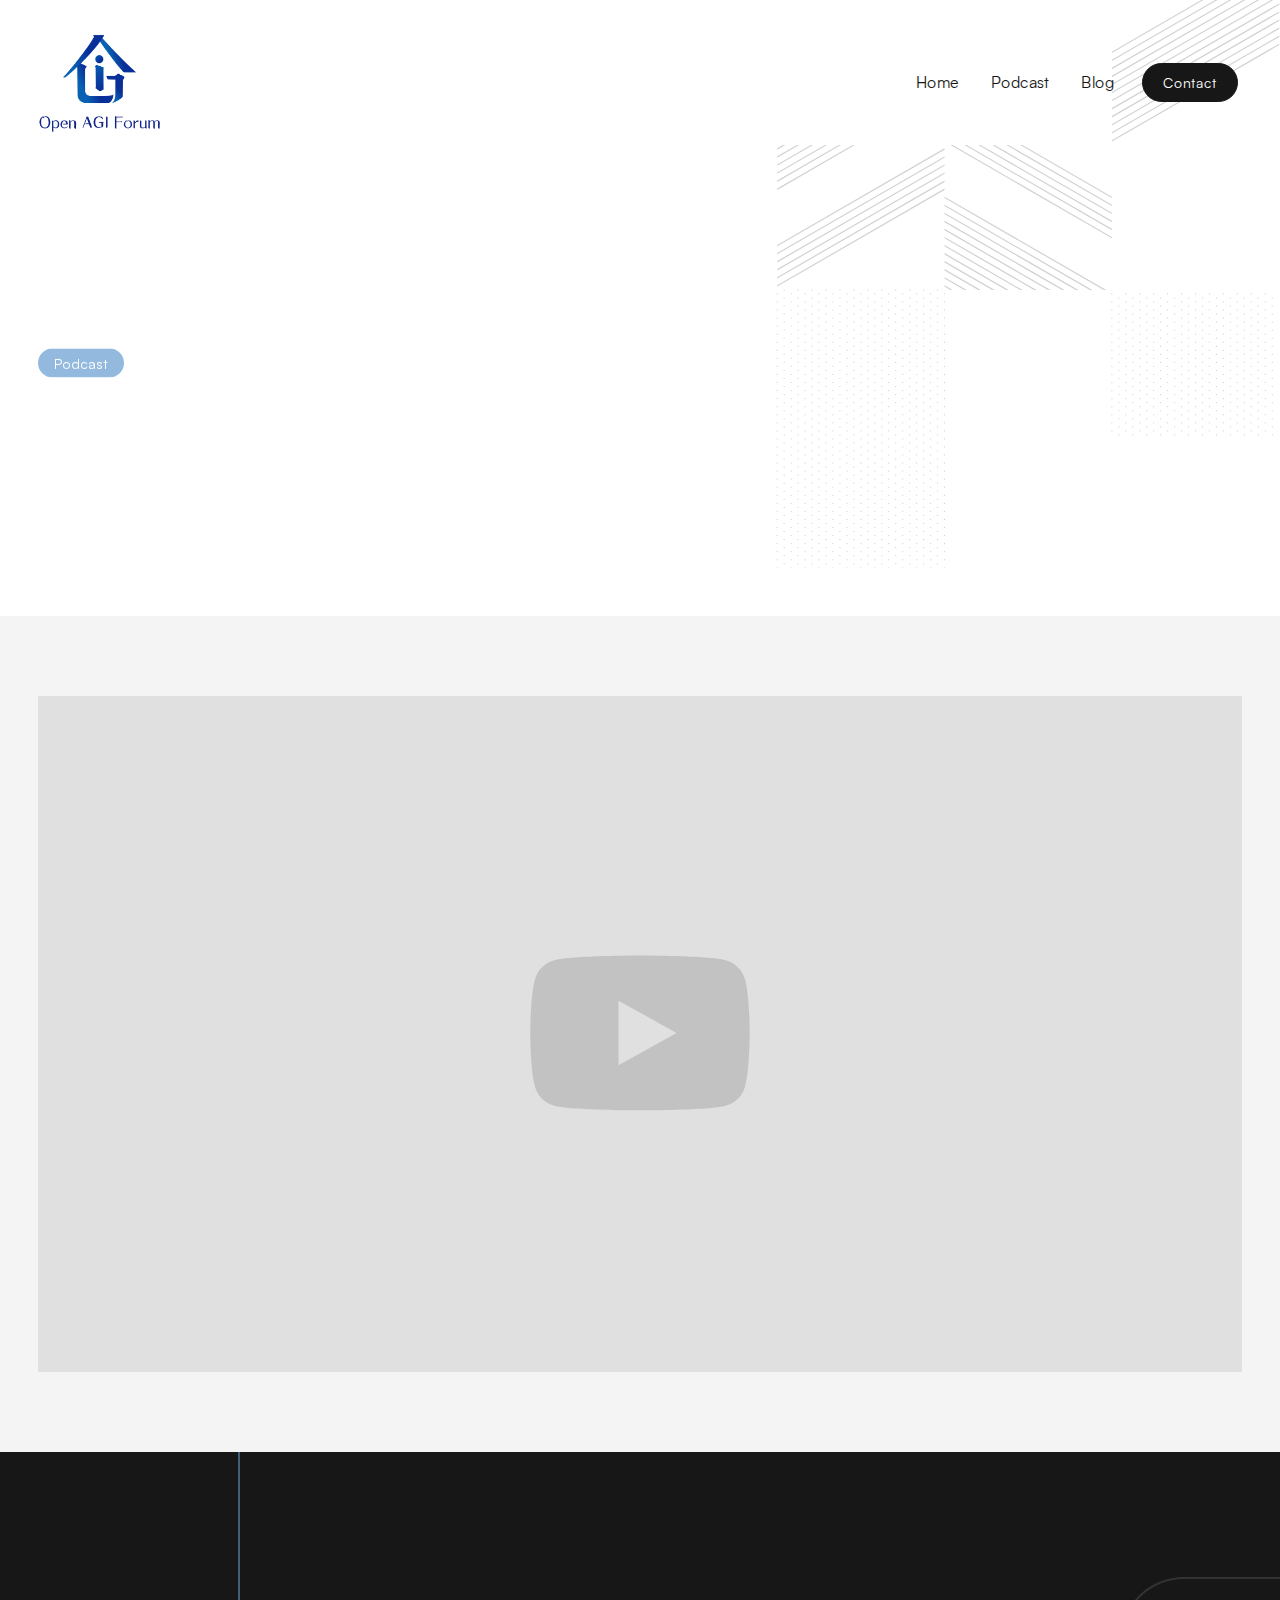
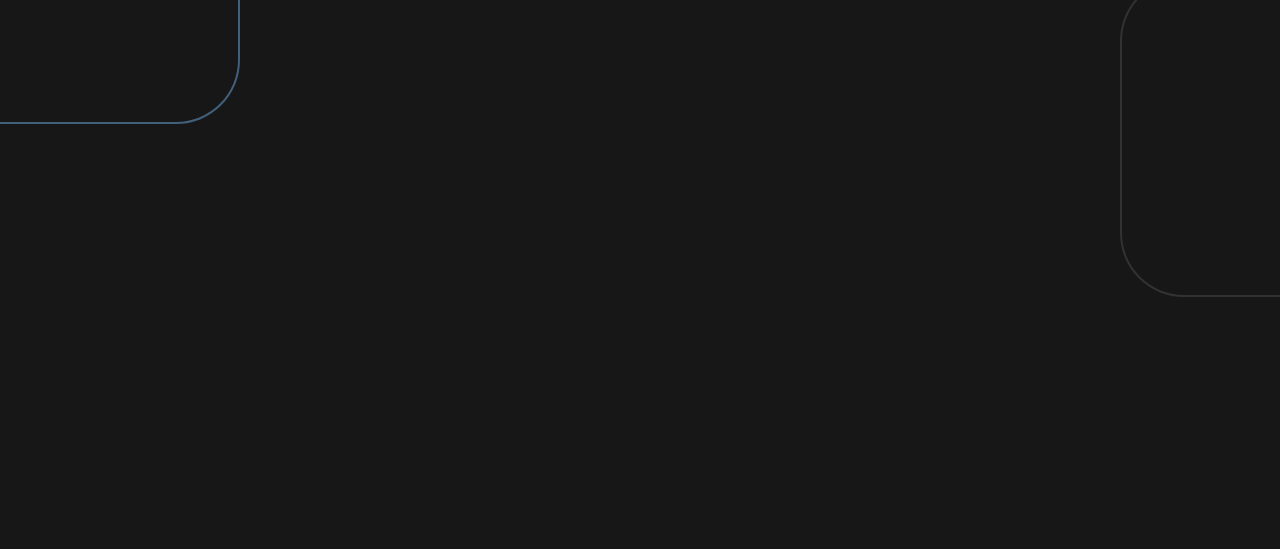
<file: podcast.html>
<!DOCTYPE html><!-- Last Published: Sat Sep 23 2023 02:11:20 GMT+0000 (Coordinated Universal Time) -->
<html data-wf-domain="www.openagiforum.org" data-wf-page="64f78f71a6da67fd4b9eef80"
  data-wf-site="64dfb17670e340beb2c476d4">

<head>
  <meta charset="utf-8" />
  <title>Podcast</title>
  <meta content="Podcast" property="og:title" />
  <meta content="Podcast" property="twitter:title" />
  <meta content="width=device-width, initial-scale=1" name="viewport" />
  <link href="css/openagiforum.63d241c5f.css" rel="stylesheet"
    type="text/css" />
  <script
    type="text/javascript">!function (o, c) { var n = c.documentElement, t = " w-mod-"; n.className += t + "js", ("ontouchstart" in o || o.DocumentTouch && c instanceof DocumentTouch) && (n.className += t + "touch") }(window, document);</script>
  <link href="images/64e597c44b454c5cea2b11f6_open-agi-favicon.png"
    rel="shortcut icon" type="image/x-icon" />
  <link href="images/64e5976de01dccf88b2a797c_open-agi__webclip.png"
    rel="apple-touch-icon" />
  <style>
    * {
      -webkit-font-smoothing: antialiased;
      -moz-osx-font-smoothing: grayscale;
      -o-font-smoothing: antialiased;
    }
  </style>
</head>

<body>
  <div id="Back-To-Top" class="page-wrapper">
    <div class="global-styles w-embed">
      <style>
        /* Focus state style for keyboard navigation for the focusable elements */
        *[tabindex]:focus-visible,
        input[type="file"]:focus-visible {
          outline: 0.125rem solid #4d65ff;
          outline-offset: 0.125rem;
        }

        /* Get rid of top margin on first element in any rich text element */
        .w-richtext> :not(div):first-child,
        .w-richtext>div:first-child> :first-child {
          margin-top: 0 !important;
        }

        /* Get rid of bottom margin on last element in any rich text element */
        .w-richtext>:last-child,
        .w-richtext ol li:last-child,
        .w-richtext ul li:last-child {
          margin-bottom: 0 !important;
        }

        /* Prevent all click and hover interaction with an element */
        .pointer-events-off {
          pointer-events: none;
        }

        /* Enables all click and hover interaction with an element */
        .pointer-events-on {
          pointer-events: auto;
        }

        /* Make sure containers never lose their center alignment */
        .container-medium,
        .container-small,
        .container-large {
          margin-right: auto !important;
          margin-left: auto !important;
        }

        /* These classes are never overwritten */
        .hide {
          display: none !important;
        }

        @media screen and (max-width: 991px) {

          .hide,
          .hide-tablet {
            display: none !important;
          }
        }

        @media screen and (max-width: 767px) {
          .hide-mobile-landscape {
            display: none !important;
          }
        }

        @media screen and (max-width: 479px) {
          .hide-mobile {
            display: none !important;
          }
        }

        .margin-0 {
          margin: 0rem !important;
        }

        .padding-0 {
          padding: 0rem !important;
        }

        .margin-top {
          margin-right: 0rem !important;
          margin-bottom: 0rem !important;
          margin-left: 0rem !important;
        }

        .padding-top {
          padding-right: 0rem !important;
          padding-bottom: 0rem !important;
          padding-left: 0rem !important;
        }

        .margin-right {
          margin-top: 0rem !important;
          margin-bottom: 0rem !important;
          margin-left: 0rem !important;
        }

        .padding-right {
          padding-top: 0rem !important;
          padding-bottom: 0rem !important;
          padding-left: 0rem !important;
        }

        .margin-bottom {
          margin-top: 0rem !important;
          margin-right: 0rem !important;
          margin-left: 0rem !important;
        }

        .padding-bottom {
          padding-top: 0rem !important;
          padding-right: 0rem !important;
          padding-left: 0rem !important;
        }

        .margin-left {
          margin-top: 0rem !important;
          margin-right: 0rem !important;
          margin-bottom: 0rem !important;
        }

        .padding-left {
          padding-top: 0rem !important;
          padding-right: 0rem !important;
          padding-bottom: 0rem !important;
        }

        .margin-horizontal {
          margin-top: 0rem !important;
          margin-bottom: 0rem !important;
        }

        .padding-horizontal {
          padding-top: 0rem !important;
          padding-bottom: 0rem !important;
        }

        .margin-vertical {
          margin-right: 0rem !important;
          margin-left: 0rem !important;
        }

        .padding-vertical {
          padding-right: 0rem !important;
          padding-left: 0rem !important;
        }
      </style>
    </div>
    <main class="main-wrapper">
      <div data-collapse="medium" data-animation="default" data-duration="400" fs-scrolldisable-element="smart-nav"
        data-easing="ease" data-easing2="ease" role="banner" class="navbar__top w-nav">
        <div class="nav-bar__container-2">
          <a href="index.html" class="navbar-logo-link-wrapper w-nav-brand">
            <div class="div-block-2"></div>
          </a>
          <div class="div-block-4">
            <nav role="navigation" class="navbar-menu is-page-height-tablet jjhljk w-nav-menu">
              <a href="index.html" data-w-id="45ac4763-026a-bb4b-c747-107aacdbfe96"
                class="navbar-button w-inline-block">
                <div class="navbar-link-wrapper">
                  <div class="navbar-text-item">Home</div>
                  <div class="navbar-text-item">Home</div>
                </div>
              </a>
              <a href="podcast.html" data-w-id="45ac4763-026a-bb4b-c747-107aacdbfe9c" aria-current="page"
                class="navbar-button w-inline-block w--current">
                <div class="navbar-link-wrapper">
                  <div class="navbar-text-item">Podcast</div>
                  <div class="navbar-text-item">Podcast</div>
                </div>
              </a>
              <a href="blog.html" data-w-id="8eb38af5-2d3f-a53a-a5d9-3e78d88bb2dd" class="navbar-button w-inline-block">
                <div class="navbar-link-wrapper">
                  <div class="navbar-text-item">Blog</div>
                  <div class="navbar-text-item">Blog</div>
                </div>
              </a>
              <a href="contact.html" class="navbar-button phantom w-inline-block">
                <div class="navbar-link-wrapper">
                  <div class="navbar-text-item">Contact</div>
                  <div class="navbar-text-item">Portfolio</div>
                </div>
              </a>
              <a href="#" data-w-id="a26ea704-bede-fff7-0a9c-b47309d71e36"
                class="navbar-button contact-2 w-inline-block">
                <div class="navbar-link-wrapper">
                  <div class="navbar-text-item">Contact</div>
                  <div class="navbar-text-item">Portfolio</div>
                </div>
              </a>
              <a href="contact.html" class="button kkj23 w-inline-block">
                <div>Contact</div>
              </a>
            </nav>
          </div>
          <div class="navbar-menu-button w-nav-button">
            <div data-w-id="45ac4763-026a-bb4b-c747-107aacdbfea6" class="menu-icon">
              <div class="menu-line-top"></div>
              <div class="menu-line-middle">
                <div class="menu-line-middle-inner"></div>
              </div>
              <div class="menu-line-bottom"></div>
            </div>
          </div>
        </div>
      </div>
      <div data-animation="default" class="navbar w-nav" data-easing2="ease" fs-scrolldisable-element="smart-nav"
        data-easing="ease" data-collapse="medium" data-w-id="8ad961b4-8c87-6afd-045d-7ffea9fe45c9" role="banner"
        data-duration="400">
        <div data-w-id="8ad961b4-8c87-6afd-045d-7ffea9fe45ca" class="navbar-container">
          <a href="index.html" class="navbar-logo-link-wrapper w-nav-brand"><img
              src="images/64dfba2931ad8129985860e1_OpenAGI Horizontal.png"
              loading="lazy" data-w-id="8ad961b4-8c87-6afd-045d-7ffea9fe45cc" sizes="(max-width: 479px) 160px, 130px"
              alt=""
              srcset="images/64dfba2931ad8129985860e1_OpenAGI Horizontal-p-500.png 500w, images/64dfba2931ad8129985860e1_OpenAGI Horizontal-p-800.png 800w, images/64dfba2931ad8129985860e1_OpenAGI Horizontal-p-1080.png 1080w, images/64dfba2931ad8129985860e1_OpenAGI Horizontal-p-1600.png 1600w, images/64dfba2931ad8129985860e1_OpenAGI Horizontal-p-2000.png 2000w, images/64dfba2931ad8129985860e1_OpenAGI Horizontal.png 2223w"
              class="navbar-logo" /></a>
          <nav role="navigation" class="navbar-menu is-page-height-tablet w-nav-menu">
            <a href="index.html" data-w-id="8ad961b4-8c87-6afd-045d-7ffea9fe45ce" class="navbar-button w-inline-block">
              <div class="navbar-link-wrapper">
                <div class="navbar-text-item">Home</div>
                <div class="navbar-text-item">Home</div>
              </div>
            </a>
            <a href="podcast.html" data-w-id="8ad961b4-8c87-6afd-045d-7ffea9fe45da" aria-current="page"
              class="navbar-button w-inline-block w--current">
              <div class="navbar-link-wrapper">
                <div class="navbar-text-item">Podcast</div>
                <div class="navbar-text-item">Podcast</div>
              </div>
            </a>
            <a href="blog.html" data-w-id="7f1f4d3e-7bde-a57b-7503-1a699deb6841" class="navbar-button w-inline-block">
              <div class="navbar-link-wrapper">
                <div class="navbar-text-item">Blog</div>
                <div class="navbar-text-item">Blog</div>
              </div>
            </a>
            <a href="contact.html" data-w-id="8ad961b4-8c87-6afd-045d-7ffea9fe45e6"
              class="navbar-button is-contact w-inline-block">
              <div class="navbar-link-wrapper">
                <div class="navbar-text-item">Contact</div>
                <div class="navbar-text-item">Contact</div>
              </div>
            </a>
          </nav>
          <div class="navbar-menu-button w-nav-button">
            <div data-w-id="8ad961b4-8c87-6afd-045d-7ffea9fe45ed" class="menu-icon">
              <div class="menu-line-top"></div>
              <div class="menu-line-middle">
                <div class="menu-line-middle-inner"></div>
              </div>
              <div class="menu-line-bottom"></div>
            </div>
          </div>
        </div>
      </div>
      <header class="section-hero-header lkjlkj2343">
        <div class="padding-global">
          <div class="container-large">
            <div class="padding-top padding-xhuge">
              <div class="hero-header-component">
                <div class="margin-bottom margin-large">
                  <div class="w-layout-grid hero-header-content-wrapper">
                    <div id="w-node-_015477aa-12e2-fec9-6f76-b4a1b9cdd192-4b9eef80" class="hero-header-content-left">
                      <div data-w-id="55febacc-cdaa-1512-54cf-90d844278e12" style="opacity:0" class="label">Podcast
                      </div>
                      <h1 data-w-id="015477aa-12e2-fec9-6f76-b4a1b9cdd193" style="opacity:0"
                        class="heading-style-h1 weight-normal">Join us as we delve into the psyche of <span
                          class="e2e">AI luminaries</span>, <span class="e2e">trailblazers</span>, and <span
                          class="e2e">thinkers</span> from all over the world.</h1>
                    </div>
                  </div>
                </div>
              </div>
            </div>
          </div>
        </div>
      </header>
      <section class="section-blog-posts background-light-gray">
        <div class="padding-global">
          <div class="container-large">
            <div class="section-padding-medium">
              <div class="tagline-wrapper _3rem-margin hgide">
                <div data-w-id="a0b48827-4647-dcd1-0800-26b7b2364b97" class="tagline-title-wrapper">
                  <div class="tagline-icon w-embed">
                    <svg xmlns="http://www.w3.org/2000/svg" xmlns:xlink="http://www.w3.org/1999/xlink"
                      aria-hidden="true" role="img" class="iconify iconify--ph" width="100%" height="100%"
                      preserveAspectRatio="xMidYMid meet" viewBox="0 0 256 256">
                      <path fill="currentColor"
                        d="M236 139.3L139.3 236a15.9 15.9 0 0 1-22.6 0L20 139.3a16.1 16.1 0 0 1 0-22.6L116.7 20a16.1 16.1 0 0 1 22.6 0l96.7 96.7a16.1 16.1 0 0 1 0 22.6Z">
                      </path>
                    </svg>
                  </div>
                  <div class="text-size-regular text-allcaps">Latest Episode</div>
                </div>
                <div data-w-id="a0b48827-4647-dcd1-0800-26b7b2364b9b" class="text-size-regular text-allcaps">01</div>
                <div data-w-id="a0b48827-4647-dcd1-0800-26b7b2364b9d" class="horizontal-line"></div>
              </div>
              <div style="padding-top:56.17021276595745%" class="w-embed-youtubevideo youtube"><iframe
                  src="https://www.youtube.com/embed/y4gw9J3xHOA?rel=0&amp;controls=1&amp;autoplay=0&amp;mute=0&amp;start=0"
                  frameBorder="0" style="position:absolute;left:0;top:0;width:100%;height:100%;pointer-events:auto"
                  allow="autoplay; encrypted-media" allowfullscreen="" title="OpenAGI Forum：以全球化视野拥抱开源"></iframe></div>
              <div class="collection-list-wrapper w-dyn-list">
                <div class="w-dyn-empty">
                  <div>No items found.</div>
                </div>
              </div>
              <div class="tagline-wrapper _3rem-margin hgide">
                <div data-w-id="1e6d3ef0-f7d6-6bc7-1880-9508bd6ba7ab" class="tagline-title-wrapper">
                  <div class="tagline-icon w-embed">
                    <svg xmlns="http://www.w3.org/2000/svg" xmlns:xlink="http://www.w3.org/1999/xlink"
                      aria-hidden="true" role="img" class="iconify iconify--ph" width="100%" height="100%"
                      preserveAspectRatio="xMidYMid meet" viewBox="0 0 256 256">
                      <path fill="currentColor"
                        d="M236 139.3L139.3 236a15.9 15.9 0 0 1-22.6 0L20 139.3a16.1 16.1 0 0 1 0-22.6L116.7 20a16.1 16.1 0 0 1 22.6 0l96.7 96.7a16.1 16.1 0 0 1 0 22.6Z">
                      </path>
                    </svg>
                  </div>
                  <div class="text-size-regular text-allcaps">Past Episodes</div>
                </div>
                <div data-w-id="1e6d3ef0-f7d6-6bc7-1880-9508bd6ba7af" class="text-size-regular text-allcaps">02</div>
                <div data-w-id="1e6d3ef0-f7d6-6bc7-1880-9508bd6ba7b1" class="horizontal-line"></div>
              </div>
              <div class="collection-list-wrapper-2 w-dyn-list">
                <div class="w-dyn-empty">
                  <div>No items found.</div>
                </div>
              </div>
            </div>
          </div>
        </div>
      </section>
      <section class="section-newsletter background-black">
        <div class="padding-global">
          <div class="container-large">
            <div class="section-padding-medium">
              <div class="newsletter-component">
                <div class="newsletter-content">
                  <div class="max-width-large">
                    <div class="margin-bottom margin-small">
                      <div class="heading-wrapper">
                        <h2 data-w-id="578e9d22-180d-a7d0-9651-6339c025a947" class="heading-style-h2 text-align-center">
                          Stay in the loop</h2>
                      </div>
                    </div>
                    <div data-w-id="578e9d22-180d-a7d0-9651-6339c025a949"
                      class="text-size-regular text-align-center text-gray">Subscribe to receive news and updates!</div>
                  </div>
                </div>
                <div data-w-id="578e9d22-180d-a7d0-9651-6339c025a94b" class="newsletter-form-block w-form">
                  <form id="email-form" name="email-form" data-name="Email Form" method="get" class="newsletter-form"
                    data-wf-page-id="64f78f71a6da67fd4b9eef80"
                    data-wf-element-id="578e9d22-180d-a7d0-9651-6339c025a94c">
                    <div class="signup-form-wrapper"><input class="form-input is-newsletter w-input" maxlength="256"
                        name="Email-Newsletter" data-name="Email Newsletter" placeholder="Enter your email" type="email"
                        id="Email-Newsletter" required="" /><input type="submit" data-wait="Please wait..."
                        class="button is-newsletter w-button" value="Sign Up" /></div>
                  </form>
                  <div class="success-message w-form-done">
                    <div class="success-text">Thank you! Your submission has been received!</div>
                  </div>
                  <div class="error-message w-form-fail">
                    <div class="error-text">Oops! Something went wrong while submitting the form.</div>
                  </div>
                </div>
              </div>
            </div>
          </div>
        </div>
        <div class="corner-shape-left"></div>
        <div class="corner-shape-right"></div>
      </section>
      <footer class="section-footer background-black">
        <div class="padding-global">
          <div class="container-large">
            <div data-w-id="ab86d68f-561a-9947-0ccb-b0b9e547a7f9" class="padding-top padding-xxlarge">
              <div class="padding-bottom padding-xxlarge">
                <div class="w-layout-grid footer-top-wrapper">
                  <div class="footer-left-wrapper">
                    <div class="margin-bottom margin-small"><a href="index.html"
                        class="footer-logo-link-wrapper w-nav-brand"><img
                          src="images/64dfba2931ad8129985860e1_OpenAGI Horizontal.png"
                          loading="lazy" width="174" sizes="(max-width: 479px) 45vw, 174px" alt=""
                          srcset="images/64dfba2931ad8129985860e1_OpenAGI Horizontal-p-500.png 500w, images/64dfba2931ad8129985860e1_OpenAGI Horizontal-p-800.png 800w, images/64dfba2931ad8129985860e1_OpenAGI Horizontal-p-1080.png 1080w, images/64dfba2931ad8129985860e1_OpenAGI Horizontal-p-1600.png 1600w, images/64dfba2931ad8129985860e1_OpenAGI Horizontal-p-2000.png 2000w, images/64dfba2931ad8129985860e1_OpenAGI Horizontal.png 2223w"
                          class="footer-logo" /></a></div>
                    <div class="footer-link-list sdf23"><a href="index.html" class="footer-link">Home</a><a
                        href="podcast.html" aria-current="page" class="footer-link w--current">Podcast</a><a
                        href="blog.html" class="footer-link">Blog</a><a href="contact.html"
                        class="footer-link">Contact</a></div>
                  </div>
                </div>
              </div>
              <div class="footer-bottom-wrapper">
                <div data-w-id="ab86d68f-561a-9947-0ccb-b0b9e547a829" class="horizontal-line is-top"></div>
                <div class="footer-bottom">
                  <div class="footer-credit-text">© 2025 Open AGI Forum</div>
                </div>
              </div>
            </div>
          </div>
        </div>
        <div class="corner-shape-right-top"></div>
      </footer>
    </main>
  </div>
  <script src="js/jquery-3.5.1.min.dc5e7f18c8﹖site=64dfb17670e340beb2c476d4.js"
    type="text/javascript"></script>
  <script src="js/openagiforum.2fa02f7f9.js"
    type="text/javascript"></script>
</body>

</html>
</file>
<file: css/openagiforum.63d241c5f.css>
html {
  -ms-text-size-adjust: 100%;
  -webkit-text-size-adjust: 100%;
  font-family: sans-serif;
}

body {
  margin: 0;
}

article, aside, details, figcaption, figure, footer, header, hgroup, main, menu, nav, section, summary {
  display: block;
}

audio, canvas, progress, video {
  vertical-align: baseline;
  display: inline-block;
}

audio:not([controls]) {
  height: 0;
  display: none;
}

[hidden], template {
  display: none;
}

a {
  background-color: rgba(0, 0, 0, 0);
}

a:active, a:hover {
  outline: 0;
}

abbr[title] {
  border-bottom: 1px dotted;
}

b, strong {
  font-weight: bold;
}

dfn {
  font-style: italic;
}

h1 {
  margin: .67em 0;
  font-size: 2em;
}

mark {
  color: #000;
  background: #ff0;
}

small {
  font-size: 80%;
}

sub, sup {
  vertical-align: baseline;
  font-size: 75%;
  line-height: 0;
  position: relative;
}

sup {
  top: -.5em;
}

sub {
  bottom: -.25em;
}

img {
  border: 0;
}

svg:not(:root) {
  overflow: hidden;
}

figure {
  margin: 1em 40px;
}

hr {
  box-sizing: content-box;
  height: 0;
}

pre {
  overflow: auto;
}

code, kbd, pre, samp {
  font-family: monospace;
  font-size: 1em;
}

button, input, optgroup, select, textarea {
  color: inherit;
  font: inherit;
  margin: 0;
}

button {
  overflow: visible;
}

button, select {
  text-transform: none;
}

button, html input[type="button"], input[type="reset"] {
  -webkit-appearance: button;
  cursor: pointer;
}

button[disabled], html input[disabled] {
  cursor: default;
}

button::-moz-focus-inner, input::-moz-focus-inner {
  border: 0;
  padding: 0;
}

input {
  line-height: normal;
}

input[type="checkbox"], input[type="radio"] {
  box-sizing: border-box;
  padding: 0;
}

input[type="number"]::-webkit-inner-spin-button, input[type="number"]::-webkit-outer-spin-button {
  height: auto;
}

input[type="search"] {
  -webkit-appearance: none;
}

input[type="search"]::-webkit-search-cancel-button, input[type="search"]::-webkit-search-decoration {
  -webkit-appearance: none;
}

fieldset {
  border: 1px solid silver;
  margin: 0 2px;
  padding: .35em .625em .75em;
}

legend {
  border: 0;
  padding: 0;
}

textarea {
  overflow: auto;
}

optgroup {
  font-weight: bold;
}

table {
  border-collapse: collapse;
  border-spacing: 0;
}

td, th {
  padding: 0;
}

@font-face {
  font-family: webflow-icons;
  src: url("[data-uri]") format("truetype");
  font-weight: normal;
  font-style: normal;
}

[class^="w-icon-"], [class*=" w-icon-"] {
  speak: none;
  font-variant: normal;
  text-transform: none;
  -webkit-font-smoothing: antialiased;
  -moz-osx-font-smoothing: grayscale;
  font-style: normal;
  font-weight: normal;
  line-height: 1;
  font-family: webflow-icons !important;
}

.w-icon-slider-right:before {
  content: "";
}

.w-icon-slider-left:before {
  content: "";
}

.w-icon-nav-menu:before {
  content: "";
}

.w-icon-arrow-down:before, .w-icon-dropdown-toggle:before {
  content: "";
}

.w-icon-file-upload-remove:before {
  content: "";
}

.w-icon-file-upload-icon:before {
  content: "";
}

* {
  box-sizing: border-box;
}

html {
  height: 100%;
}

body {
  min-height: 100%;
  color: #333;
  background-color: #fff;
  margin: 0;
  font-family: Arial, sans-serif;
  font-size: 14px;
  line-height: 20px;
}

img {
  max-width: 100%;
  vertical-align: middle;
  display: inline-block;
}

html.w-mod-touch * {
  background-attachment: scroll !important;
}

.w-block {
  display: block;
}

.w-inline-block {
  max-width: 100%;
  display: inline-block;
}

.w-clearfix:before, .w-clearfix:after {
  content: " ";
  grid-area: 1 / 1 / 2 / 2;
  display: table;
}

.w-clearfix:after {
  clear: both;
}

.w-hidden {
  display: none;
}

.w-button {
  color: #fff;
  line-height: inherit;
  cursor: pointer;
  background-color: #3898ec;
  border: 0;
  border-radius: 0;
  padding: 9px 15px;
  text-decoration: none;
  display: inline-block;
}

input.w-button {
  -webkit-appearance: button;
}

html[data-w-dynpage] [data-w-cloak] {
  color: rgba(0, 0, 0, 0) !important;
}

.w-webflow-badge, .w-webflow-badge * {
  z-index: auto;
  visibility: visible;
  box-sizing: border-box;
  width: auto;
  height: auto;
  max-height: none;
  max-width: none;
  min-height: 0;
  min-width: 0;
  float: none;
  clear: none;
  box-shadow: none;
  opacity: 1;
  direction: ltr;
  font-family: inherit;
  font-weight: inherit;
  color: inherit;
  font-size: inherit;
  line-height: inherit;
  font-style: inherit;
  font-variant: inherit;
  text-align: inherit;
  letter-spacing: inherit;
  -webkit-text-decoration: inherit;
  text-decoration: inherit;
  text-indent: 0;
  text-transform: inherit;
  text-shadow: none;
  font-smoothing: auto;
  vertical-align: baseline;
  cursor: inherit;
  white-space: inherit;
  word-break: normal;
  word-spacing: normal;
  word-wrap: normal;
  background: none;
  border: 0 rgba(0, 0, 0, 0);
  border-radius: 0;
  margin: 0;
  padding: 0;
  list-style-type: disc;
  transition: none;
  display: block;
  position: static;
  top: auto;
  bottom: auto;
  left: auto;
  right: auto;
  overflow: visible;
  transform: none;
}

.w-webflow-badge {
  white-space: nowrap;
  cursor: pointer;
  box-shadow: 0 0 0 1px rgba(0, 0, 0, .1), 0 1px 3px rgba(0, 0, 0, .1);
  visibility: visible !important;
  z-index: 2147483647 !important;
  color: #aaadb0 !important;
  opacity: 1 !important;
  width: auto !important;
  height: auto !important;
  background-color: #fff !important;
  border-radius: 3px !important;
  margin: 0 !important;
  padding: 6px 8px 6px 6px !important;
  font-size: 12px !important;
  line-height: 14px !important;
  text-decoration: none !important;
  display: inline-block !important;
  position: fixed !important;
  top: auto !important;
  bottom: 12px !important;
  left: auto !important;
  right: 12px !important;
  overflow: visible !important;
  transform: none !important;
}

.w-webflow-badge > img {
  visibility: visible !important;
  opacity: 1 !important;
  vertical-align: middle !important;
  display: inline-block !important;
}

h1, h2, h3, h4, h5, h6 {
  margin-bottom: 10px;
  font-weight: bold;
}

h1 {
  margin-top: 20px;
  font-size: 38px;
  line-height: 44px;
}

h2 {
  margin-top: 20px;
  font-size: 32px;
  line-height: 36px;
}

h3 {
  margin-top: 20px;
  font-size: 24px;
  line-height: 30px;
}

h4 {
  margin-top: 10px;
  font-size: 18px;
  line-height: 24px;
}

h5 {
  margin-top: 10px;
  font-size: 14px;
  line-height: 20px;
}

h6 {
  margin-top: 10px;
  font-size: 12px;
  line-height: 18px;
}

p {
  margin-top: 0;
  margin-bottom: 10px;
}

blockquote {
  border-left: 5px solid #e2e2e2;
  margin: 0 0 10px;
  padding: 10px 20px;
  font-size: 18px;
  line-height: 22px;
}

figure {
  margin: 0 0 10px;
}

figcaption {
  text-align: center;
  margin-top: 5px;
}

ul, ol {
  margin-top: 0;
  margin-bottom: 10px;
  padding-left: 40px;
}

.w-list-unstyled {
  padding-left: 0;
  list-style: none;
}

.w-embed:before, .w-embed:after {
  content: " ";
  grid-area: 1 / 1 / 2 / 2;
  display: table;
}

.w-embed:after {
  clear: both;
}

.w-video {
  width: 100%;
  padding: 0;
  position: relative;
}

.w-video iframe, .w-video object, .w-video embed {
  width: 100%;
  height: 100%;
  border: none;
  position: absolute;
  top: 0;
  left: 0;
}

fieldset {
  border: 0;
  margin: 0;
  padding: 0;
}

button, [type="button"], [type="reset"] {
  cursor: pointer;
  -webkit-appearance: button;
  border: 0;
}

.w-form {
  margin: 0 0 15px;
}

.w-form-done {
  text-align: center;
  background-color: #ddd;
  padding: 20px;
  display: none;
}

.w-form-fail {
  background-color: #ffdede;
  margin-top: 10px;
  padding: 10px;
  display: none;
}

label {
  margin-bottom: 5px;
  font-weight: bold;
  display: block;
}

.w-input, .w-select {
  width: 100%;
  height: 38px;
  color: #333;
  vertical-align: middle;
  background-color: #fff;
  border: 1px solid #ccc;
  margin-bottom: 10px;
  padding: 8px 12px;
  font-size: 14px;
  line-height: 1.42857;
  display: block;
}

.w-input:-moz-placeholder, .w-select:-moz-placeholder {
  color: #999;
}

.w-input::-moz-placeholder, .w-select::-moz-placeholder {
  color: #999;
  opacity: 1;
}

.w-input::-webkit-input-placeholder, .w-select::-webkit-input-placeholder {
  color: #999;
}

.w-input:focus, .w-select:focus {
  border-color: #3898ec;
  outline: 0;
}

.w-input[disabled], .w-select[disabled], .w-input[readonly], .w-select[readonly], fieldset[disabled] .w-input, fieldset[disabled] .w-select {
  cursor: not-allowed;
}

.w-input[disabled]:not(.w-input-disabled), .w-select[disabled]:not(.w-input-disabled), .w-input[readonly], .w-select[readonly], fieldset[disabled]:not(.w-input-disabled) .w-input, fieldset[disabled]:not(.w-input-disabled) .w-select {
  background-color: #eee;
}

textarea.w-input, textarea.w-select {
  height: auto;
}

.w-select {
  background-color: #f3f3f3;
}

.w-select[multiple] {
  height: auto;
}

.w-form-label {
  cursor: pointer;
  margin-bottom: 0;
  font-weight: normal;
  display: inline-block;
}

.w-radio {
  margin-bottom: 5px;
  padding-left: 20px;
  display: block;
}

.w-radio:before, .w-radio:after {
  content: " ";
  grid-area: 1 / 1 / 2 / 2;
  display: table;
}

.w-radio:after {
  clear: both;
}

.w-radio-input {
  float: left;
  margin: 3px 0 0 -20px;
  line-height: normal;
}

.w-file-upload {
  margin-bottom: 10px;
  display: block;
}

.w-file-upload-input {
  width: .1px;
  height: .1px;
  opacity: 0;
  z-index: -100;
  position: absolute;
  overflow: hidden;
}

.w-file-upload-default, .w-file-upload-uploading, .w-file-upload-success {
  color: #333;
  display: inline-block;
}

.w-file-upload-error {
  margin-top: 10px;
  display: block;
}

.w-file-upload-default.w-hidden, .w-file-upload-uploading.w-hidden, .w-file-upload-error.w-hidden, .w-file-upload-success.w-hidden {
  display: none;
}

.w-file-upload-uploading-btn {
  cursor: pointer;
  background-color: #fafafa;
  border: 1px solid #ccc;
  margin: 0;
  padding: 8px 12px;
  font-size: 14px;
  font-weight: normal;
  display: flex;
}

.w-file-upload-file {
  background-color: #fafafa;
  border: 1px solid #ccc;
  flex-grow: 1;
  justify-content: space-between;
  margin: 0;
  padding: 8px 9px 8px 11px;
  display: flex;
}

.w-file-upload-file-name {
  font-size: 14px;
  font-weight: normal;
  display: block;
}

.w-file-remove-link {
  width: auto;
  height: auto;
  cursor: pointer;
  margin-top: 3px;
  margin-left: 10px;
  padding: 3px;
  display: block;
}

.w-icon-file-upload-remove {
  margin: auto;
  font-size: 10px;
}

.w-file-upload-error-msg {
  color: #ea384c;
  padding: 2px 0;
  display: inline-block;
}

.w-file-upload-info {
  padding: 0 12px;
  line-height: 38px;
  display: inline-block;
}

.w-file-upload-label {
  cursor: pointer;
  background-color: #fafafa;
  border: 1px solid #ccc;
  margin: 0;
  padding: 8px 12px;
  font-size: 14px;
  font-weight: normal;
  display: inline-block;
}

.w-icon-file-upload-icon, .w-icon-file-upload-uploading {
  width: 20px;
  margin-right: 8px;
  display: inline-block;
}

.w-icon-file-upload-uploading {
  height: 20px;
}

.w-container {
  max-width: 940px;
  margin-left: auto;
  margin-right: auto;
}

.w-container:before, .w-container:after {
  content: " ";
  grid-area: 1 / 1 / 2 / 2;
  display: table;
}

.w-container:after {
  clear: both;
}

.w-container .w-row {
  margin-left: -10px;
  margin-right: -10px;
}

.w-row:before, .w-row:after {
  content: " ";
  grid-area: 1 / 1 / 2 / 2;
  display: table;
}

.w-row:after {
  clear: both;
}

.w-row .w-row {
  margin-left: 0;
  margin-right: 0;
}

.w-col {
  float: left;
  width: 100%;
  min-height: 1px;
  padding-left: 10px;
  padding-right: 10px;
  position: relative;
}

.w-col .w-col {
  padding-left: 0;
  padding-right: 0;
}

.w-col-1 {
  width: 8.33333%;
}

.w-col-2 {
  width: 16.6667%;
}

.w-col-3 {
  width: 25%;
}

.w-col-4 {
  width: 33.3333%;
}

.w-col-5 {
  width: 41.6667%;
}

.w-col-6 {
  width: 50%;
}

.w-col-7 {
  width: 58.3333%;
}

.w-col-8 {
  width: 66.6667%;
}

.w-col-9 {
  width: 75%;
}

.w-col-10 {
  width: 83.3333%;
}

.w-col-11 {
  width: 91.6667%;
}

.w-col-12 {
  width: 100%;
}

.w-hidden-main {
  display: none !important;
}

@media screen and (max-width: 991px) {
  .w-container {
    max-width: 728px;
  }

  .w-hidden-main {
    display: inherit !important;
  }

  .w-hidden-medium {
    display: none !important;
  }

  .w-col-medium-1 {
    width: 8.33333%;
  }

  .w-col-medium-2 {
    width: 16.6667%;
  }

  .w-col-medium-3 {
    width: 25%;
  }

  .w-col-medium-4 {
    width: 33.3333%;
  }

  .w-col-medium-5 {
    width: 41.6667%;
  }

  .w-col-medium-6 {
    width: 50%;
  }

  .w-col-medium-7 {
    width: 58.3333%;
  }

  .w-col-medium-8 {
    width: 66.6667%;
  }

  .w-col-medium-9 {
    width: 75%;
  }

  .w-col-medium-10 {
    width: 83.3333%;
  }

  .w-col-medium-11 {
    width: 91.6667%;
  }

  .w-col-medium-12 {
    width: 100%;
  }

  .w-col-stack {
    width: 100%;
    left: auto;
    right: auto;
  }
}

@media screen and (max-width: 767px) {
  .w-hidden-main, .w-hidden-medium {
    display: inherit !important;
  }

  .w-hidden-small {
    display: none !important;
  }

  .w-row, .w-container .w-row {
    margin-left: 0;
    margin-right: 0;
  }

  .w-col {
    width: 100%;
    left: auto;
    right: auto;
  }

  .w-col-small-1 {
    width: 8.33333%;
  }

  .w-col-small-2 {
    width: 16.6667%;
  }

  .w-col-small-3 {
    width: 25%;
  }

  .w-col-small-4 {
    width: 33.3333%;
  }

  .w-col-small-5 {
    width: 41.6667%;
  }

  .w-col-small-6 {
    width: 50%;
  }

  .w-col-small-7 {
    width: 58.3333%;
  }

  .w-col-small-8 {
    width: 66.6667%;
  }

  .w-col-small-9 {
    width: 75%;
  }

  .w-col-small-10 {
    width: 83.3333%;
  }

  .w-col-small-11 {
    width: 91.6667%;
  }

  .w-col-small-12 {
    width: 100%;
  }
}

@media screen and (max-width: 479px) {
  .w-container {
    max-width: none;
  }

  .w-hidden-main, .w-hidden-medium, .w-hidden-small {
    display: inherit !important;
  }

  .w-hidden-tiny {
    display: none !important;
  }

  .w-col {
    width: 100%;
  }

  .w-col-tiny-1 {
    width: 8.33333%;
  }

  .w-col-tiny-2 {
    width: 16.6667%;
  }

  .w-col-tiny-3 {
    width: 25%;
  }

  .w-col-tiny-4 {
    width: 33.3333%;
  }

  .w-col-tiny-5 {
    width: 41.6667%;
  }

  .w-col-tiny-6 {
    width: 50%;
  }

  .w-col-tiny-7 {
    width: 58.3333%;
  }

  .w-col-tiny-8 {
    width: 66.6667%;
  }

  .w-col-tiny-9 {
    width: 75%;
  }

  .w-col-tiny-10 {
    width: 83.3333%;
  }

  .w-col-tiny-11 {
    width: 91.6667%;
  }

  .w-col-tiny-12 {
    width: 100%;
  }
}

.w-widget {
  position: relative;
}

.w-widget-map {
  width: 100%;
  height: 400px;
}

.w-widget-map label {
  width: auto;
  display: inline;
}

.w-widget-map img {
  max-width: inherit;
}

.w-widget-map .gm-style-iw {
  text-align: center;
}

.w-widget-map .gm-style-iw > button {
  display: none !important;
}

.w-widget-twitter {
  overflow: hidden;
}

.w-widget-twitter-count-shim {
  vertical-align: top;
  width: 28px;
  height: 20px;
  text-align: center;
  background: #fff;
  border: 1px solid #758696;
  border-radius: 3px;
  display: inline-block;
  position: relative;
}

.w-widget-twitter-count-shim * {
  pointer-events: none;
  -webkit-user-select: none;
  -ms-user-select: none;
  user-select: none;
}

.w-widget-twitter-count-shim .w-widget-twitter-count-inner {
  text-align: center;
  color: #999;
  font-family: serif;
  font-size: 15px;
  line-height: 12px;
  position: relative;
}

.w-widget-twitter-count-shim .w-widget-twitter-count-clear {
  display: block;
  position: relative;
}

.w-widget-twitter-count-shim.w--large {
  width: 36px;
  height: 28px;
}

.w-widget-twitter-count-shim.w--large .w-widget-twitter-count-inner {
  font-size: 18px;
  line-height: 18px;
}

.w-widget-twitter-count-shim:not(.w--vertical) {
  margin-left: 5px;
  margin-right: 8px;
}

.w-widget-twitter-count-shim:not(.w--vertical).w--large {
  margin-left: 6px;
}

.w-widget-twitter-count-shim:not(.w--vertical):before, .w-widget-twitter-count-shim:not(.w--vertical):after {
  content: " ";
  height: 0;
  width: 0;
  pointer-events: none;
  border: solid rgba(0, 0, 0, 0);
  position: absolute;
  top: 50%;
  left: 0;
}

.w-widget-twitter-count-shim:not(.w--vertical):before {
  border-width: 4px;
  border-color: rgba(117, 134, 150, 0) #5d6c7b rgba(117, 134, 150, 0) rgba(117, 134, 150, 0);
  margin-top: -4px;
  margin-left: -9px;
}

.w-widget-twitter-count-shim:not(.w--vertical).w--large:before {
  border-width: 5px;
  margin-top: -5px;
  margin-left: -10px;
}

.w-widget-twitter-count-shim:not(.w--vertical):after {
  border-width: 4px;
  border-color: rgba(255, 255, 255, 0) #fff rgba(255, 255, 255, 0) rgba(255, 255, 255, 0);
  margin-top: -4px;
  margin-left: -8px;
}

.w-widget-twitter-count-shim:not(.w--vertical).w--large:after {
  border-width: 5px;
  margin-top: -5px;
  margin-left: -9px;
}

.w-widget-twitter-count-shim.w--vertical {
  width: 61px;
  height: 33px;
  margin-bottom: 8px;
}

.w-widget-twitter-count-shim.w--vertical:before, .w-widget-twitter-count-shim.w--vertical:after {
  content: " ";
  height: 0;
  width: 0;
  pointer-events: none;
  border: solid rgba(0, 0, 0, 0);
  position: absolute;
  top: 100%;
  left: 50%;
}

.w-widget-twitter-count-shim.w--vertical:before {
  border-width: 5px;
  border-color: #5d6c7b rgba(117, 134, 150, 0) rgba(117, 134, 150, 0);
  margin-left: -5px;
}

.w-widget-twitter-count-shim.w--vertical:after {
  border-width: 4px;
  border-color: #fff rgba(255, 255, 255, 0) rgba(255, 255, 255, 0);
  margin-left: -4px;
}

.w-widget-twitter-count-shim.w--vertical .w-widget-twitter-count-inner {
  font-size: 18px;
  line-height: 22px;
}

.w-widget-twitter-count-shim.w--vertical.w--large {
  width: 76px;
}

.w-background-video {
  height: 500px;
  color: #fff;
  position: relative;
  overflow: hidden;
}

.w-background-video > video {
  width: 100%;
  height: 100%;
  object-fit: cover;
  z-index: -100;
  background-position: 50%;
  background-size: cover;
  margin: auto;
  position: absolute;
  top: -100%;
  bottom: -100%;
  left: -100%;
  right: -100%;
}

.w-background-video > video::-webkit-media-controls-start-playback-button {
  -webkit-appearance: none;
  display: none !important;
}

.w-background-video--control {
  background-color: rgba(0, 0, 0, 0);
  padding: 0;
  position: absolute;
  bottom: 1em;
  right: 1em;
}

.w-background-video--control > [hidden] {
  display: none !important;
}

.w-slider {
  height: 300px;
  text-align: center;
  clear: both;
  -webkit-tap-highlight-color: rgba(0, 0, 0, 0);
  tap-highlight-color: rgba(0, 0, 0, 0);
  background: #ddd;
  position: relative;
}

.w-slider-mask {
  z-index: 1;
  height: 100%;
  white-space: nowrap;
  display: block;
  position: relative;
  left: 0;
  right: 0;
  overflow: hidden;
}

.w-slide {
  vertical-align: top;
  width: 100%;
  height: 100%;
  white-space: normal;
  text-align: left;
  display: inline-block;
  position: relative;
}

.w-slider-nav {
  z-index: 2;
  height: 40px;
  text-align: center;
  -webkit-tap-highlight-color: rgba(0, 0, 0, 0);
  tap-highlight-color: rgba(0, 0, 0, 0);
  margin: auto;
  padding-top: 10px;
  position: absolute;
  top: auto;
  bottom: 0;
  left: 0;
  right: 0;
}

.w-slider-nav.w-round > div {
  border-radius: 100%;
}

.w-slider-nav.w-num > div {
  width: auto;
  height: auto;
  font-size: inherit;
  line-height: inherit;
  padding: .2em .5em;
}

.w-slider-nav.w-shadow > div {
  box-shadow: 0 0 3px rgba(51, 51, 51, .4);
}

.w-slider-nav-invert {
  color: #fff;
}

.w-slider-nav-invert > div {
  background-color: rgba(34, 34, 34, .4);
}

.w-slider-nav-invert > div.w-active {
  background-color: #222;
}

.w-slider-dot {
  width: 1em;
  height: 1em;
  cursor: pointer;
  background-color: rgba(255, 255, 255, .4);
  margin: 0 3px .5em;
  transition: background-color .1s, color .1s;
  display: inline-block;
  position: relative;
}

.w-slider-dot.w-active {
  background-color: #fff;
}

.w-slider-dot:focus {
  outline: none;
  box-shadow: 0 0 0 2px #fff;
}

.w-slider-dot:focus.w-active {
  box-shadow: none;
}

.w-slider-arrow-left, .w-slider-arrow-right {
  width: 80px;
  cursor: pointer;
  color: #fff;
  -webkit-tap-highlight-color: rgba(0, 0, 0, 0);
  tap-highlight-color: rgba(0, 0, 0, 0);
  -webkit-user-select: none;
  -ms-user-select: none;
  user-select: none;
  margin: auto;
  font-size: 40px;
  position: absolute;
  top: 0;
  bottom: 0;
  left: 0;
  right: 0;
  overflow: hidden;
}

.w-slider-arrow-left [class^="w-icon-"], .w-slider-arrow-right [class^="w-icon-"], .w-slider-arrow-left [class*=" w-icon-"], .w-slider-arrow-right [class*=" w-icon-"] {
  position: absolute;
}

.w-slider-arrow-left:focus, .w-slider-arrow-right:focus {
  outline: 0;
}

.w-slider-arrow-left {
  z-index: 3;
  right: auto;
}

.w-slider-arrow-right {
  z-index: 4;
  left: auto;
}

.w-icon-slider-left, .w-icon-slider-right {
  width: 1em;
  height: 1em;
  margin: auto;
  top: 0;
  bottom: 0;
  left: 0;
  right: 0;
}

.w-slider-aria-label {
  clip: rect(0 0 0 0);
  height: 1px;
  width: 1px;
  border: 0;
  margin: -1px;
  padding: 0;
  position: absolute;
  overflow: hidden;
}

.w-slider-force-show {
  display: block !important;
}

.w-dropdown {
  text-align: left;
  z-index: 900;
  margin-left: auto;
  margin-right: auto;
  display: inline-block;
  position: relative;
}

.w-dropdown-btn, .w-dropdown-toggle, .w-dropdown-link {
  vertical-align: top;
  color: #222;
  text-align: left;
  white-space: nowrap;
  margin-left: auto;
  margin-right: auto;
  padding: 20px;
  text-decoration: none;
  position: relative;
}

.w-dropdown-toggle {
  -webkit-user-select: none;
  -ms-user-select: none;
  user-select: none;
  cursor: pointer;
  padding-right: 40px;
  display: inline-block;
}

.w-dropdown-toggle:focus {
  outline: 0;
}

.w-icon-dropdown-toggle {
  width: 1em;
  height: 1em;
  margin: auto 20px auto auto;
  position: absolute;
  top: 0;
  bottom: 0;
  right: 0;
}

.w-dropdown-list {
  min-width: 100%;
  background: #ddd;
  display: none;
  position: absolute;
}

.w-dropdown-list.w--open {
  display: block;
}

.w-dropdown-link {
  color: #222;
  padding: 10px 20px;
  display: block;
}

.w-dropdown-link.w--current {
  color: #0082f3;
}

.w-dropdown-link:focus {
  outline: 0;
}

@media screen and (max-width: 767px) {
  .w-nav-brand {
    padding-left: 10px;
  }
}

.w-lightbox-backdrop {
  cursor: auto;
  letter-spacing: normal;
  text-indent: 0;
  text-shadow: none;
  text-transform: none;
  visibility: visible;
  white-space: normal;
  word-break: normal;
  word-spacing: normal;
  word-wrap: normal;
  color: #fff;
  text-align: center;
  z-index: 2000;
  opacity: 0;
  -webkit-user-select: none;
  -moz-user-select: none;
  -webkit-tap-highlight-color: transparent;
  background: rgba(0, 0, 0, .9);
  outline: 0;
  font-family: Helvetica Neue, Helvetica, Ubuntu, Segoe UI, Verdana, sans-serif;
  font-size: 17px;
  font-style: normal;
  font-weight: 300;
  line-height: 1.2;
  list-style: disc;
  position: fixed;
  top: 0;
  bottom: 0;
  left: 0;
  right: 0;
  -webkit-transform: translate(0);
}

.w-lightbox-backdrop, .w-lightbox-container {
  height: 100%;
  -webkit-overflow-scrolling: touch;
  overflow: auto;
}

.w-lightbox-content {
  height: 100vh;
  position: relative;
  overflow: hidden;
}

.w-lightbox-view {
  width: 100vw;
  height: 100vh;
  opacity: 0;
  position: absolute;
}

.w-lightbox-view:before {
  content: "";
  height: 100vh;
}

.w-lightbox-group, .w-lightbox-group .w-lightbox-view, .w-lightbox-group .w-lightbox-view:before {
  height: 86vh;
}

.w-lightbox-frame, .w-lightbox-view:before {
  vertical-align: middle;
  display: inline-block;
}

.w-lightbox-figure {
  margin: 0;
  position: relative;
}

.w-lightbox-group .w-lightbox-figure {
  cursor: pointer;
}

.w-lightbox-img {
  width: auto;
  height: auto;
  max-width: none;
}

.w-lightbox-image {
  float: none;
  max-width: 100vw;
  max-height: 100vh;
  display: block;
}

.w-lightbox-group .w-lightbox-image {
  max-height: 86vh;
}

.w-lightbox-caption {
  text-align: left;
  text-overflow: ellipsis;
  white-space: nowrap;
  background: rgba(0, 0, 0, .4);
  padding: .5em 1em;
  position: absolute;
  bottom: 0;
  left: 0;
  right: 0;
  overflow: hidden;
}

.w-lightbox-embed {
  width: 100%;
  height: 100%;
  position: absolute;
  top: 0;
  bottom: 0;
  left: 0;
  right: 0;
}

.w-lightbox-control {
  width: 4em;
  cursor: pointer;
  background-position: center;
  background-repeat: no-repeat;
  background-size: 24px;
  transition: all .3s;
  position: absolute;
  top: 0;
}

.w-lightbox-left {
  background-image: url("[data-uri]");
  display: none;
  bottom: 0;
  left: 0;
}

.w-lightbox-right {
  background-image: url("[data-uri]");
  display: none;
  bottom: 0;
  right: 0;
}

.w-lightbox-close {
  height: 2.6em;
  background-image: url("[data-uri]");
  background-size: 18px;
  right: 0;
}

.w-lightbox-strip {
  white-space: nowrap;
  padding: 0 1vh;
  line-height: 0;
  position: absolute;
  bottom: 0;
  left: 0;
  right: 0;
  overflow-x: auto;
  overflow-y: hidden;
}

.w-lightbox-item {
  width: 10vh;
  box-sizing: content-box;
  cursor: pointer;
  padding: 2vh 1vh;
  display: inline-block;
  -webkit-transform: translate3d(0, 0, 0);
}

.w-lightbox-active {
  opacity: .3;
}

.w-lightbox-thumbnail {
  height: 10vh;
  background: #222;
  position: relative;
  overflow: hidden;
}

.w-lightbox-thumbnail-image {
  position: absolute;
  top: 0;
  left: 0;
}

.w-lightbox-thumbnail .w-lightbox-tall {
  width: 100%;
  top: 50%;
  transform: translate(0, -50%);
}

.w-lightbox-thumbnail .w-lightbox-wide {
  height: 100%;
  left: 50%;
  transform: translate(-50%);
}

.w-lightbox-spinner {
  box-sizing: border-box;
  width: 40px;
  height: 40px;
  border: 5px solid rgba(0, 0, 0, .4);
  border-radius: 50%;
  margin-top: -20px;
  margin-left: -20px;
  animation: .8s linear infinite spin;
  position: absolute;
  top: 50%;
  left: 50%;
}

.w-lightbox-spinner:after {
  content: "";
  border: 3px solid rgba(0, 0, 0, 0);
  border-bottom-color: #fff;
  border-radius: 50%;
  position: absolute;
  top: -4px;
  bottom: -4px;
  left: -4px;
  right: -4px;
}

.w-lightbox-hide {
  display: none;
}

.w-lightbox-noscroll {
  overflow: hidden;
}

@media (min-width: 768px) {
  .w-lightbox-content {
    height: 96vh;
    margin-top: 2vh;
  }

  .w-lightbox-view, .w-lightbox-view:before {
    height: 96vh;
  }

  .w-lightbox-group, .w-lightbox-group .w-lightbox-view, .w-lightbox-group .w-lightbox-view:before {
    height: 84vh;
  }

  .w-lightbox-image {
    max-width: 96vw;
    max-height: 96vh;
  }

  .w-lightbox-group .w-lightbox-image {
    max-width: 82.3vw;
    max-height: 84vh;
  }

  .w-lightbox-left, .w-lightbox-right {
    opacity: .5;
    display: block;
  }

  .w-lightbox-close {
    opacity: .8;
  }

  .w-lightbox-control:hover {
    opacity: 1;
  }
}

.w-lightbox-inactive, .w-lightbox-inactive:hover {
  opacity: 0;
}

.w-richtext:before, .w-richtext:after {
  content: " ";
  grid-area: 1 / 1 / 2 / 2;
  display: table;
}

.w-richtext:after {
  clear: both;
}

.w-richtext[contenteditable="true"]:before, .w-richtext[contenteditable="true"]:after {
  white-space: initial;
}

.w-richtext ol, .w-richtext ul {
  overflow: hidden;
}

.w-richtext .w-richtext-figure-selected.w-richtext-figure-type-video div:after, .w-richtext .w-richtext-figure-selected[data-rt-type="video"] div:after, .w-richtext .w-richtext-figure-selected.w-richtext-figure-type-image div, .w-richtext .w-richtext-figure-selected[data-rt-type="image"] div {
  outline: 2px solid #2895f7;
}

.w-richtext figure.w-richtext-figure-type-video > div:after, .w-richtext figure[data-rt-type="video"] > div:after {
  content: "";
  display: none;
  position: absolute;
  top: 0;
  bottom: 0;
  left: 0;
  right: 0;
}

.w-richtext figure {
  max-width: 60%;
  position: relative;
}

.w-richtext figure > div:before {
  cursor: default !important;
}

.w-richtext figure img {
  width: 100%;
}

.w-richtext figure figcaption.w-richtext-figcaption-placeholder {
  opacity: .6;
}

.w-richtext figure div {
  color: rgba(0, 0, 0, 0);
  font-size: 0;
}

.w-richtext figure.w-richtext-figure-type-image, .w-richtext figure[data-rt-type="image"] {
  display: table;
}

.w-richtext figure.w-richtext-figure-type-image > div, .w-richtext figure[data-rt-type="image"] > div {
  display: inline-block;
}

.w-richtext figure.w-richtext-figure-type-image > figcaption, .w-richtext figure[data-rt-type="image"] > figcaption {
  caption-side: bottom;
  display: table-caption;
}

.w-richtext figure.w-richtext-figure-type-video, .w-richtext figure[data-rt-type="video"] {
  width: 60%;
  height: 0;
}

.w-richtext figure.w-richtext-figure-type-video iframe, .w-richtext figure[data-rt-type="video"] iframe {
  width: 100%;
  height: 100%;
  position: absolute;
  top: 0;
  left: 0;
}

.w-richtext figure.w-richtext-figure-type-video > div, .w-richtext figure[data-rt-type="video"] > div {
  width: 100%;
}

.w-richtext figure.w-richtext-align-center {
  clear: both;
  margin-left: auto;
  margin-right: auto;
}

.w-richtext figure.w-richtext-align-center.w-richtext-figure-type-image > div, .w-richtext figure.w-richtext-align-center[data-rt-type="image"] > div {
  max-width: 100%;
}

.w-richtext figure.w-richtext-align-normal {
  clear: both;
}

.w-richtext figure.w-richtext-align-fullwidth {
  width: 100%;
  max-width: 100%;
  text-align: center;
  clear: both;
  margin-left: auto;
  margin-right: auto;
  display: block;
}

.w-richtext figure.w-richtext-align-fullwidth > div {
  padding-bottom: inherit;
  display: inline-block;
}

.w-richtext figure.w-richtext-align-fullwidth > figcaption {
  display: block;
}

.w-richtext figure.w-richtext-align-floatleft {
  float: left;
  clear: none;
  margin-right: 15px;
}

.w-richtext figure.w-richtext-align-floatright {
  float: right;
  clear: none;
  margin-left: 15px;
}

.w-nav {
  z-index: 1000;
  background: #ddd;
  position: relative;
}

.w-nav:before, .w-nav:after {
  content: " ";
  grid-area: 1 / 1 / 2 / 2;
  display: table;
}

.w-nav:after {
  clear: both;
}

.w-nav-brand {
  float: left;
  color: #333;
  text-decoration: none;
  position: relative;
}

.w-nav-link {
  vertical-align: top;
  color: #222;
  text-align: left;
  margin-left: auto;
  margin-right: auto;
  padding: 20px;
  text-decoration: none;
  display: inline-block;
  position: relative;
}

.w-nav-link.w--current {
  color: #0082f3;
}

.w-nav-menu {
  float: right;
  position: relative;
}

[data-nav-menu-open] {
  text-align: center;
  min-width: 200px;
  background: #c8c8c8;
  position: absolute;
  top: 100%;
  left: 0;
  right: 0;
  overflow: visible;
  display: block !important;
}

.w--nav-link-open {
  display: block;
  position: relative;
}

.w-nav-overlay {
  width: 100%;
  display: none;
  position: absolute;
  top: 100%;
  left: 0;
  right: 0;
  overflow: hidden;
}

.w-nav-overlay [data-nav-menu-open] {
  top: 0;
}

.w-nav[data-animation="over-left"] .w-nav-overlay {
  width: auto;
}

.w-nav[data-animation="over-left"] .w-nav-overlay, .w-nav[data-animation="over-left"] [data-nav-menu-open] {
  z-index: 1;
  top: 0;
  right: auto;
}

.w-nav[data-animation="over-right"] .w-nav-overlay {
  width: auto;
}

.w-nav[data-animation="over-right"] .w-nav-overlay, .w-nav[data-animation="over-right"] [data-nav-menu-open] {
  z-index: 1;
  top: 0;
  left: auto;
}

.w-nav-button {
  float: right;
  cursor: pointer;
  -webkit-tap-highlight-color: rgba(0, 0, 0, 0);
  tap-highlight-color: rgba(0, 0, 0, 0);
  -webkit-user-select: none;
  -ms-user-select: none;
  user-select: none;
  padding: 18px;
  font-size: 24px;
  display: none;
  position: relative;
}

.w-nav-button:focus {
  outline: 0;
}

.w-nav-button.w--open {
  color: #fff;
  background-color: #c8c8c8;
}

.w-nav[data-collapse="all"] .w-nav-menu {
  display: none;
}

.w-nav[data-collapse="all"] .w-nav-button, .w--nav-dropdown-open, .w--nav-dropdown-toggle-open {
  display: block;
}

.w--nav-dropdown-list-open {
  position: static;
}

@media screen and (max-width: 991px) {
  .w-nav[data-collapse="medium"] .w-nav-menu {
    display: none;
  }

  .w-nav[data-collapse="medium"] .w-nav-button {
    display: block;
  }
}

@media screen and (max-width: 767px) {
  .w-nav[data-collapse="small"] .w-nav-menu {
    display: none;
  }

  .w-nav[data-collapse="small"] .w-nav-button {
    display: block;
  }

  .w-nav-brand {
    padding-left: 10px;
  }
}

@media screen and (max-width: 479px) {
  .w-nav[data-collapse="tiny"] .w-nav-menu {
    display: none;
  }

  .w-nav[data-collapse="tiny"] .w-nav-button {
    display: block;
  }
}

.w-tabs {
  position: relative;
}

.w-tabs:before, .w-tabs:after {
  content: " ";
  grid-area: 1 / 1 / 2 / 2;
  display: table;
}

.w-tabs:after {
  clear: both;
}

.w-tab-menu {
  position: relative;
}

.w-tab-link {
  vertical-align: top;
  text-align: left;
  cursor: pointer;
  color: #222;
  background-color: #ddd;
  padding: 9px 30px;
  text-decoration: none;
  display: inline-block;
  position: relative;
}

.w-tab-link.w--current {
  background-color: #c8c8c8;
}

.w-tab-link:focus {
  outline: 0;
}

.w-tab-content {
  display: block;
  position: relative;
  overflow: hidden;
}

.w-tab-pane {
  display: none;
  position: relative;
}

.w--tab-active {
  display: block;
}

@media screen and (max-width: 479px) {
  .w-tab-link {
    display: block;
  }
}

.w-ix-emptyfix:after {
  content: "";
}

@keyframes spin {
  0% {
    transform: rotate(0);
  }

  100% {
    transform: rotate(360deg);
  }
}

.w-dyn-empty {
  background-color: #ddd;
  padding: 10px;
}

.w-dyn-hide, .w-dyn-bind-empty, .w-condition-invisible {
  display: none !important;
}

.wf-layout-layout {
  display: grid;
}

.w-layout-grid {
  grid-row-gap: 16px;
  grid-column-gap: 16px;
  grid-template-rows: auto auto;
  grid-template-columns: 1fr 1fr;
  grid-auto-columns: 1fr;
  display: grid;
}

.w-embed-youtubevideo {
  width: 100%;
  background-image: url("../static/youtube-placeholder.2b05e7d68d.svg");
  background-position: 50%;
  background-size: cover;
  padding-bottom: 0;
  padding-left: 0;
  padding-right: 0;
  position: relative;
}

.w-embed-youtubevideo:empty {
  min-height: 75px;
  padding-bottom: 56.25%;
}

body {
  color: #171717;
  font-family: Satoshi, sans-serif;
  font-size: 1rem;
  line-height: 1.5;
}

h1 {
  margin-top: 0;
  margin-bottom: 0;
  font-family: Splinesans Variable, sans-serif;
  font-size: 4rem;
  font-weight: 400;
  line-height: 1.2;
}

h2 {
  margin-top: 0;
  margin-bottom: 0;
  font-family: Splinesans Variable, sans-serif;
  font-size: 3rem;
  font-weight: 400;
  line-height: 1.2;
}

h3 {
  margin-top: 0;
  margin-bottom: 0;
  font-family: Splinesans Variable, sans-serif;
  font-size: 2.5rem;
  font-weight: 400;
  line-height: 1.2;
}

h4 {
  margin-top: 0;
  margin-bottom: 0;
  font-family: Splinesans Variable, sans-serif;
  font-size: 2rem;
  font-weight: 400;
  line-height: 1.3;
}

h5 {
  margin-top: 0;
  margin-bottom: 0;
  font-family: Splinesans Variable, sans-serif;
  font-size: 1.5rem;
  font-weight: 400;
  line-height: 1.4;
}

h6 {
  margin-top: 0;
  margin-bottom: 0;
  font-family: Splinesans Variable, sans-serif;
  font-size: 1.25rem;
  font-weight: 400;
  line-height: 1.4;
}

p {
  margin-bottom: 0;
}

a {
  color: #171717;
  border-color: #171717;
  text-decoration: none;
}

a.w--current {
  border-radius: .4375rem;
}

ul {
  margin-top: 1rem;
  margin-bottom: 1rem;
  padding-left: 1.25rem;
}

ol {
  margin-top: 1rem;
  margin-bottom: 1rem;
  padding-left: 1.5rem;
}

li {
  margin-top: .25rem;
  margin-bottom: .25rem;
  padding-left: .5rem;
}

img {
  display: inline-block;
}

label {
  margin-bottom: .25rem;
  font-weight: 500;
}

blockquote {
  border-left: .1875rem solid #171717;
  margin-bottom: 0;
  padding: .75rem 1.25rem;
  font-size: 1.25rem;
  line-height: 1.5;
}

figure {
  margin-top: 3rem;
  margin-bottom: 3rem;
}

figcaption {
  text-align: center;
  margin-top: .25rem;
}

.global-styles {
  display: block;
  position: fixed;
  top: 0%;
  bottom: auto;
  left: 0%;
  right: auto;
}

.text-link {
  text-decoration: underline;
}

.max-width-medium {
  width: 100%;
  max-width: 35rem;
}

.container-large {
  width: 100%;
  max-width: 90rem;
  margin-left: auto;
  margin-right: auto;
}

.form-message-error {
  border-radius: .4375rem;
  margin-top: .75rem;
  padding: .75rem;
}

.utility-component {
  width: 100vw;
  height: 100vh;
  max-height: 100%;
  max-width: 100%;
  background-color: #171717;
  justify-content: center;
  align-items: center;
  display: flex;
}

.utility-form-block {
  width: 100%;
  height: 100%;
  text-align: center;
  background-color: #f6f6f6;
  border-radius: .625rem;
  flex-direction: column;
  justify-content: center;
  align-items: center;
  margin-bottom: 0;
  padding: 5rem;
  display: flex;
}

.utility-form {
  flex-direction: column;
  align-items: stretch;
  display: flex;
}

.margin-xsmall {
  margin: 1rem;
}

.margin-small {
  margin: 1.5rem;
}

.margin-medium {
  margin: 2rem;
}

.margin-xlarge {
  margin: 4rem;
}

.padding-xxsmall {
  padding: .5rem;
}

.margin-top {
  margin-bottom: 0;
  margin-left: 0;
  margin-right: 0;
}

.margin-top.margin-small.home-23 {
  display: block;
}

.margin-top.margin-xlarge.hidden {
  display: none;
}

.margin-bottom, .margin-bottom.margin-small {
  margin-top: 0;
  margin-left: 0;
  margin-right: 0;
}

.margin-bottom.margin-small.overflow-hidden {
  overflow: hidden;
}

.margin-bottom.margin-large {
  margin-top: 0;
  margin-left: 0;
  margin-right: 0;
}

.weight-medium {
  font-weight: 500;
}

.weight-medium.text-green {
  color: #59affc;
}

.text-size-medium {
  font-size: 1.25rem;
  font-weight: 400;
}

.text-size-medium.weight-medium {
  font-weight: 500;
}

.text-quote {
  border-left: .1875rem solid #000;
  margin-bottom: 0;
  padding: .75rem 1.25rem;
  font-size: 1.25rem;
  line-height: 1.5;
}

.heading-style-h2 {
  font-family: Splinesans Variable, sans-serif;
  font-size: 3rem;
  font-weight: 400;
}

.heading-style-h2.kk2l3 {
  color: #fff;
  text-transform: none;
}

.styleguide-heading {
  z-index: 4;
  color: #fff;
  background-color: #171717;
  border-radius: 0;
  justify-content: flex-start;
  align-self: stretch;
  margin-bottom: 2rem;
  padding: .5rem 1rem;
  font-size: 2rem;
  position: static;
  top: 0;
}

.styleguide-grid-colors {
  grid-column-gap: 1rem;
  grid-row-gap: 1rem;
  grid-template-rows: auto;
  grid-template-columns: 1fr 1fr 1fr;
}

.heading-style-h6 {
  font-family: Splinesans Variable, sans-serif;
  font-size: 1.25rem;
  font-weight: 400;
  line-height: 1.4;
}

.styleguide-item-row {
  grid-column-gap: 1.5rem;
  grid-row-gap: 0rem;
  grid-template-rows: auto;
  grid-template-columns: 15rem 1fr;
  align-items: center;
  display: flex;
}

.icon-xsmall {
  width: 1.5rem;
  height: 1.5rem;
}

.styleguide-empty-space {
  z-index: -1;
  flex-direction: column;
  justify-content: space-between;
  align-items: flex-start;
  padding: 2rem;
  display: flex;
  position: relative;
}

.styleguide-icon-list {
  grid-column-gap: 1rem;
  grid-row-gap: 1rem;
  flex-wrap: wrap;
  grid-template-rows: auto;
  grid-template-columns: 1fr;
  grid-auto-columns: 1fr;
  grid-auto-flow: column;
  display: grid;
}

.heading-style-h5 {
  font-family: Splinesans Variable, sans-serif;
  font-size: 1.5rem;
  font-weight: 400;
  line-height: 1.4;
}

.heading-style-h5.margin-bottom.margin-tiny {
  margin: 0 0 .5rem;
}

.heading-style-h1 {
  font-size: 4rem;
  font-weight: 400;
  line-height: 1.2;
}

.heading-style-h1.weight-normal.max-width-large {
  max-width: 50rem;
}

.text-size-tiny {
  font-size: .75rem;
}

.button {
  grid-column-gap: .5rem;
  color: #fff;
  text-align: center;
  text-transform: none;
  background-color: #171717;
  border: 1px solid #171717;
  border-radius: 10rem;
  align-items: center;
  padding: .5rem 1.25rem;
  font-size: .875rem;
  transition: transform .35s;
  display: flex;
}

.button:hover {
  transform: scale(1.05);
}

.button.is-alternate {
  color: #000;
  background-color: #fff;
  border-style: solid;
  border-color: #fff;
}

.button.is-newsletter {
  transition: color .35s, background-color .35s;
}

.button.is-newsletter:hover {
  color: #fff;
  background-color: #0a2f98;
  border-color: #0a2f98;
  transform: none;
}

.button.is-form {
  transition: color .35s, background-color .35s;
}

.button.is-form:hover {
  color: #fff;
  background-color: #0a2f98;
  border-color: #0a2f98;
  transform: none;
}

.button.kkj23 {
  margin-left: 12px;
}

.button.kkj23:hover {
  transform: none;
}

.button.kkj23.w--current {
  border-radius: 10rem;
}

.weight-normal {
  font-weight: 400;
}

.heading-style-h4 {
  font-family: Splinesans Variable, sans-serif;
  font-size: 2rem;
  font-weight: 400;
  line-height: 1.3;
}

.text-italic {
  font-style: italic;
}

.icon-xxsmall {
  width: 1rem;
  height: 1rem;
}

.styleguide-item {
  grid-column-gap: 1rem;
  grid-row-gap: 1rem;
  flex-direction: column;
  grid-template-rows: auto;
  grid-template-columns: 1fr;
  grid-auto-columns: 1fr;
  align-content: start;
  justify-content: start;
  align-items: start;
  justify-items: start;
  padding-bottom: 1rem;
  display: grid;
}

.styleguide-item.is-stretch {
  grid-row-gap: 1rem;
  justify-items: stretch;
}

.icon-xlarge {
  width: 6.5rem;
  height: 6.5rem;
}

.weight-light {
  font-weight: 300;
}

.text-size-regular {
  font-size: 1rem;
}

.text-size-regular.max-width-medium {
  display: flex;
}

.text-size-regular.text-gray {
  color: #818181;
}

.weight-xbold {
  font-weight: 800;
}

.text-right {
  width: 100%;
  text-align: right;
}

.weight-bold {
  font-weight: 700;
}

.heading-style-h3 {
  font-family: Splinesans Variable, sans-serif;
  font-size: 2.5rem;
  font-weight: 400;
  line-height: 1.2;
}

.icon-large {
  width: 5rem;
  height: 5rem;
}

.form-input {
  height: auto;
  min-height: 2.75rem;
  color: #171717;
  background-color: #fff;
  border: 1px solid #c5c5c5;
  border-radius: .5rem;
  margin-bottom: 0;
  padding: .5rem .75rem .5rem 1rem;
  font-size: 1rem;
  line-height: 1.6;
  transition: border-color .3s;
}

.form-input:hover, .form-input:focus {
  border: 1px solid #171717;
}

.form-input::-ms-input-placeholder {
  color: #7c7c7c;
}

.form-input::placeholder {
  color: #7c7c7c;
}

.form-input.is-newsletter {
  background-color: #fff;
  border-style: none;
  border-top-width: 1px;
  border-top-color: #000;
  border-bottom-width: 1px;
  border-bottom-color: #000;
  border-right-width: 1px;
  border-right-color: #000;
}

.form-input.is-text-area {
  height: auto;
  min-height: 8rem;
  border-radius: .5rem;
  padding-top: .75rem;
  padding-bottom: .75rem;
  overflow: auto;
}

.styleguide-button-list {
  grid-column-gap: 1rem;
  grid-row-gap: 1.5rem;
  white-space: normal;
  grid-template-rows: auto;
  grid-template-columns: auto;
  grid-auto-columns: max-content;
  grid-auto-flow: row;
  align-items: center;
  justify-items: start;
  padding-top: 1.5rem;
  padding-bottom: 1.5rem;
  padding-left: 1.5rem;
  display: grid;
}

.styleguide-list {
  grid-column-gap: 1rem;
  grid-row-gap: 1rem;
  grid-template-rows: auto;
  grid-template-columns: 1fr;
  padding-bottom: 4rem;
}

.styleguide-color {
  padding-bottom: 8rem;
}

.styleguide-color.is-black {
  color: #171717;
  background-color: #171717;
}

.styleguide-color.is-white {
  background-color: #fff;
}

.styleguide-color.is-gray {
  background-color: #818181;
}

.styleguide-color.is-light-gray {
  background-color: #f4f4f4;
}

.styleguide-color.is-blue {
  background-color: #0a2f98;
}

.styleguide-color.is-light-blue {
  background-color: #0762b3;
}

.button-group {
  grid-column-gap: 1rem;
  grid-row-gap: 1rem;
  flex-wrap: wrap;
  align-items: flex-end;
  display: flex;
}

.button-group.is-center {
  justify-content: center;
}

.button-group.lkj23 {
  grid-column-gap: 1rem;
  grid-row-gap: 1rem;
  align-items: center;
}

.text-white {
  color: #fff;
}

.background-white {
  background-color: #fff;
}

.weight-semibold {
  font-weight: 600;
}

.text-left {
  text-align: left;
}

.text-black {
  color: #171717;
}

.background-black {
  color: #fff;
  background-color: #171717;
}

.styleguide-header {
  grid-column-gap: 1rem;
  grid-row-gap: 1rem;
  grid-template-rows: auto;
  grid-template-columns: 1fr 1fr 1fr;
  grid-auto-columns: 1fr;
  justify-content: space-between;
  align-items: center;
  padding-top: 3rem;
  padding-bottom: 3rem;
  display: flex;
}

.styleguide-subheading {
  z-index: 3;
  color: #171717;
  background-color: #f4f4f4;
  margin-bottom: 2rem;
  padding: .5rem 1rem;
  font-size: 2rem;
  position: static;
  top: 2rem;
}

.text-allcaps {
  text-transform: uppercase;
}

.text-center {
  width: 100%;
  text-align: center;
}

.styleguide-colors {
  flex-direction: column;
  display: flex;
}

.text-size-small {
  font-size: .875rem;
}

.text-size-small.weight-light.sd3 {
  margin-right: 4px;
}

.text-size-small.weight-medium.margin-3 {
  color: rgba(0, 0, 0, .7);
  text-transform: uppercase;
  margin-bottom: .5rem;
  font-family: system-ui, -apple-system, BlinkMacSystemFont, Segoe UI, Roboto, Noto Sans, Ubuntu, Cantarell, Helvetica Neue, Oxygen, Fira Sans, Droid Sans, sans-serif;
  font-size: 12px;
  font-weight: 400;
}

.icon-small {
  width: 2rem;
  height: 2rem;
}

.styleguide-typography {
  flex-direction: column;
  align-items: flex-start;
  display: flex;
}

.rich-text h1 {
  margin-top: 2rem;
  margin-bottom: 1rem;
  font-weight: 500;
}

.rich-text blockquote {
  margin-top: 1.5rem;
  margin-bottom: 1.5rem;
}

.rich-text h2, .rich-text h3, .rich-text h4 {
  margin-top: 1.5rem;
  margin-bottom: 1rem;
  font-weight: 500;
}

.rich-text h5, .rich-text h6 {
  margin-top: 1.25rem;
  margin-bottom: 1rem;
  font-weight: 500;
}

.rich-text p {
  margin-bottom: 1rem;
}

.rich-text a {
  text-decoration: underline;
}

.rich-text figcaption {
  text-align: left;
  border-left: 2px solid #171717;
  margin-top: .5rem;
  padding-left: .5rem;
  font-size: .875rem;
}

.icon-medium {
  width: 3rem;
  height: 3rem;
}

.text-size-large {
  font-size: 1.5rem;
  font-weight: 500;
  line-height: 1.3;
}

.padding-global {
  padding-left: 3%;
  padding-right: 3%;
}

.padding-global.ljlk34 {
  background-image: radial-gradient(circle closest-corner at 0%, rgba(23, 23, 23, 0), #171717), url("../images/64e4392fe6dfc41c4716ccf6_kljklj34523.svg");
  background-position: 0 0, 0 0;
  background-repeat: repeat, no-repeat;
  background-size: auto, contain;
  background-attachment: scroll, scroll;
}

.padding-global.contact-d {
  background-image: linear-gradient(rgba(255, 255, 255, .5), rgba(255, 255, 255, .5)), url("../images/64e590a5999442a59d6e65b5_llklk23k2.svg");
  background-position: 0 0, 100% 100%;
  background-repeat: repeat, no-repeat;
  background-size: auto, auto;
}

.section-padding-large {
  padding-top: 7rem;
  padding-bottom: 7rem;
}

.text-span {
  text-transform: none;
}

.button-secondary-small {
  grid-column-gap: .5rem;
  color: #171717;
  text-align: center;
  background-color: rgba(0, 0, 0, 0);
  border: 1px solid #818181;
  border-radius: 10rem;
  align-items: center;
  padding: .25rem 1.25rem;
  transition: transform .35s;
  display: flex;
}

.button-secondary-small:hover {
  transform: scale(1.05);
}

.button-secondary-small.is-alternate {
  color: #fff;
  border-color: #fff;
}

.button-secondary {
  grid-column-gap: .5rem;
  color: #171717;
  text-align: center;
  text-transform: uppercase;
  background-color: rgba(0, 0, 0, 0);
  border: 1px solid #818181;
  border-radius: 10rem;
  align-items: center;
  padding: .5rem 1.25rem;
  font-size: .875rem;
  transition: transform .35s;
  display: flex;
}

.button-secondary:hover {
  transform: scale(1.05);
}

.button-secondary.is-alternate {
  color: #fff;
  border-color: #fff;
}

.button-small {
  grid-column-gap: .5rem;
  color: #fff;
  text-align: center;
  background-color: #171717;
  border: 1.5px solid #171717;
  border-radius: 10rem;
  align-items: center;
  padding: .25rem 1rem;
  transition: transform .35s;
  display: flex;
}

.button-small:hover {
  transform: scale(1.05);
}

.button-small.is-alternate {
  color: #171717;
  background-color: #fff;
  border-color: #fff;
}

.button-link {
  grid-column-gap: .5rem;
  color: #171717;
  text-align: center;
  background-color: rgba(0, 0, 0, 0);
  border: 1px #171717;
  align-items: center;
  padding: .25rem 0;
  line-height: 1;
  text-decoration: none;
  display: flex;
}

.styleguide-logo {
  width: 270px;
}

.background-light-gray {
  background-color: #f4f4f4;
}

.button-wrapper {
  display: flex;
}

.button-arrow {
  width: 1.4rem;
  color: #818181;
  flex-direction: column;
  justify-content: center;
  align-items: center;
  margin-top: 2px;
  display: flex;
}

.button-arrow.is-white {
  color: #fff;
}

.button-arrow.is-1-7rem {
  width: 1.7rem;
  filter: brightness(200%);
  color: #0a2f98;
}

.utility-button {
  grid-column-gap: .5rem;
  color: #fff;
  text-align: center;
  background-color: #171717;
  border: 1px solid #171717;
  border-radius: 10rem;
  justify-content: center;
  align-items: center;
  padding: .25rem 1rem;
  transition: background-color .35s;
  display: flex;
}

.utility-button:hover {
  color: #171717;
  background-color: #0a2f98;
  border-color: #0a2f98;
}

.navbar {
  z-index: 98;
  width: 100%;
  height: auto;
  color: #171717;
  background-color: #fff;
  border-bottom: 1px solid #c5c5c5;
  align-items: center;
  padding-left: 3%;
  padding-right: 3%;
  display: flex;
  position: fixed;
  transform: translate(0, -68px);
}

.navbar-container {
  width: 100%;
  height: 100%;
  max-width: 90rem;
  justify-content: space-between;
  align-items: flex-start;
  margin-left: auto;
  margin-right: auto;
  padding-top: 1rem;
  padding-bottom: 1rem;
  display: flex;
}

.navbar-logo-link-wrapper {
  width: 130px;
  overflow: hidden;
}

.navbar-logo-link-wrapper.w--current {
  width: 160px;
}

.navbar-logo {
  width: 100%;
}

.navbar-logo.logo-2 {
  height: 50px;
}

.navbar-menu {
  align-items: center;
  display: flex;
  position: static;
  overflow: hidden;
}

.navbar-menu.is-page-height-tablet.jjhljk {
  padding-right: 4px;
}

.navbar-menu-button {
  padding: 0;
}

.styleguide-label {
  color: #1d1d1d;
  white-space: nowrap;
  cursor: context-menu;
  background-color: rgba(0, 0, 0, 0);
  padding: .25rem .5rem .25rem 0;
  font-size: .75rem;
  display: inline-block;
}

.empty-box {
  z-index: -1;
  height: 3rem;
  min-width: 3rem;
  background-color: #f6f6f6;
  position: relative;
}

.container-medium {
  width: 100%;
  max-width: 90rem;
  margin-left: auto;
  margin-right: auto;
}

.styleguide-spacing {
  border: 1px dashed #d3d3d3;
}

.section-padding-small {
  flex: 1;
  padding-top: 3rem;
  padding-bottom: 3rem;
}

.section-padding-medium {
  padding-top: 5rem;
  padding-bottom: 5rem;
}

.max-width-full {
  width: 100%;
  max-width: none;
}

.max-width-xlarge {
  width: 100%;
  max-width: 64rem;
}

.max-width-large {
  width: 100%;
  max-width: 60rem;
}

.max-width-small {
  width: 100%;
  max-width: 30rem;
}

.padding-bottom, .padding-bottom.padding-xxlarge {
  padding-top: 0;
  padding-left: 0;
  padding-right: 0;
}

.padding-top, .padding-top.padding-xhuge, .padding-top.padding-xxlarge {
  padding-bottom: 0;
  padding-left: 0;
  padding-right: 0;
}

.padding-vertical {
  padding-left: 0;
  padding-right: 0;
}

.padding-horizontal {
  padding-top: 0;
  padding-bottom: 0;
}

.padding-left {
  padding-top: 0;
  padding-bottom: 0;
  padding-right: 0;
}

.padding-right {
  padding-top: 0;
  padding-bottom: 0;
  padding-left: 0;
}

.padding-0 {
  padding: 0;
}

.padding-tiny {
  padding: .25rem;
}

.padding-xsmall {
  padding: 1rem;
}

.padding-small {
  padding: 1.5rem;
}

.padding-medium {
  padding: 2rem;
}

.padding-large {
  padding: 3rem;
}

.padding-xlarge {
  padding: 4rem;
}

.padding-xxlarge {
  padding: 5rem;
}

.padding-huge {
  padding: 6rem;
}

.padding-xhuge {
  padding: 7rem;
}

.margin-vertical {
  margin-left: 0;
  margin-right: 0;
}

.margin-horizontal {
  margin-top: 0;
  margin-bottom: 0;
}

.margin-left {
  margin-top: 0;
  margin-bottom: 0;
  margin-right: 0;
}

.margin-right {
  margin-top: 0;
  margin-bottom: 0;
  margin-left: 0;
}

.margin-0 {
  margin: 0;
}

.margin-tiny {
  margin: .25rem;
}

.margin-xxsmall {
  margin: .5rem;
}

.margin-large {
  margin: 3rem;
}

.margin-xxlarge {
  margin: 5rem;
}

.margin-huge {
  margin: 6rem;
}

.margin-xhuge {
  margin: 7rem;
}

.hide {
  display: none;
}

.align-center {
  margin-left: auto;
  margin-right: auto;
}

.button-link-wrapper {
  height: 1.875rem;
  text-align: center;
  background-color: rgba(0, 0, 0, 0);
  flex-direction: column;
  justify-content: flex-start;
  align-items: flex-start;
  padding: 0;
  display: flex;
  overflow: hidden;
}

.button-text-item {
  min-height: 1.875rem;
  color: #fff;
  text-transform: none;
  justify-content: center;
  align-items: center;
  font-size: 1rem;
  display: flex;
}

.button-text-item.text-black {
  color: #171717;
}

.button-text-item.text-green {
  color: #0a2f98;
}

.button-text-item.is-1-5rem {
  font-size: 1.5rem;
}

.navbar-button {
  grid-column-gap: .5rem;
  color: #fff;
  text-align: center;
  text-transform: uppercase;
  background-color: rgba(255, 255, 255, 0);
  border: 1px #171717;
  align-items: center;
  padding-left: 1rem;
  padding-right: 1rem;
  font-size: .875rem;
  display: flex;
}

.navbar-button.is-contact {
  padding-right: 0;
}

.navbar-button.contact-2, .navbar-button.phantom {
  display: none;
}

.navbar-text-item {
  min-height: 1.875rem;
  color: #171717;
  text-transform: none;
  justify-content: center;
  align-items: center;
  font-size: 1rem;
  display: flex;
}

.navbar-link-wrapper {
  height: 1.875rem;
  text-align: center;
  background-color: rgba(0, 0, 0, 0);
  flex-direction: column;
  justify-content: flex-start;
  align-items: center;
  padding: 0;
  display: flex;
  overflow: hidden;
}

.text-gray {
  color: #f4f4f4;
}

.section-hero-header.lkjlkj43 {
  background-image: linear-gradient(rgba(255, 255, 255, .36), rgba(255, 255, 255, .36)), url("../images/64e4340033b82fb8cc2ad796_lkkl4k3.svg");
  background-position: 0 0, 100% 100%;
  background-repeat: repeat, no-repeat;
  background-size: auto, cover;
  padding-bottom: 0;
  position: relative;
}

.section-hero-header.lkjlkj2343, .section-hero-header.dfsdf23 {
  background-image: linear-gradient(rgba(255, 255, 255, .82), rgba(255, 255, 255, .82)), url("../images/64e590a5999442a59d6e65b5_llklk23k2.svg");
  background-position: 0 0, 100% 100%;
  background-repeat: repeat, no-repeat;
  background-size: auto, contain;
}

.hero-header-content-wrapper {
  grid-column-gap: 5rem;
  grid-row-gap: 4rem;
  grid-template-rows: auto;
  grid-template-columns: 1fr .5fr;
  grid-auto-columns: 1fr;
  align-items: start;
  padding-top: 15%;
  display: grid;
}

.hero-header-content-left {
  overflow: hidden;
}

.hero-header-content-right {
  margin-top: 3.5rem;
}

.hero-header-content-right.lk23 {
  margin-top: 2.5rem;
}

.hero-header-image-wrapper {
  width: 100%;
  height: 50vh;
  overflow: hidden;
}

.hero-header-image-wrapper.jjk32 {
  background-image: url("../images/64dfc6f44ada8a57facfa7b1_deepmind.jpg");
  background-position: 100% 100%;
  background-repeat: no-repeat;
  background-size: cover;
  background-attachment: fixed;
}

.hero-header-image {
  width: 100%;
  height: 100%;
  object-fit: cover;
}

.label {
  color: #fff;
  background-color: #0762b3;
  border-radius: 10rem;
  margin-bottom: 1rem;
  padding: .25rem 1rem;
  font-size: .875rem;
  display: inline-block;
}

.label.label-hogme {
  display: none;
}

.h1-gray-span {
  color: #818181;
}

.stats-component {
  grid-column-gap: 3.5rem;
  grid-row-gap: 4rem;
  grid-template-rows: auto;
  grid-template-columns: 1fr 1fr 1fr 1fr;
  grid-auto-columns: 1fr;
  align-items: start;
  justify-items: center;
  display: grid;
  overflow: hidden;
}

.stats-component.kkjklj323 {
  grid-column-gap: 2rem;
  grid-row-gap: 2rem;
  grid-template-columns: 1fr 1fr 1fr;
  margin-top: 5rem;
}

.stats-item {
  width: 100%;
  height: 100%;
  grid-row-gap: 3rem;
  border-left: 1.5px solid #c5c5c5;
  flex-direction: column;
  justify-content: space-between;
  align-items: flex-start;
  padding-left: 1rem;
  display: flex;
}

.h2-gray-span {
  color: #818181;
}

.tagline-wrapper {
  grid-column-gap: .5rem;
  justify-content: space-between;
  align-self: stretch;
  align-items: center;
  margin-bottom: 5rem;
  padding-top: 1rem;
  display: flex;
  position: relative;
  overflow: hidden;
}

.tagline-wrapper._1rem-margin {
  margin-bottom: 1rem;
}

.tagline-wrapper._3rem-margin {
  margin-bottom: 3rem;
  display: none;
}

.tagline-wrapper._3rem-margin.hgide {
  display: none;
}

.tagline-icon {
  width: .75rem;
  height: auto;
  filter: brightness(200%);
  color: #0a2f98;
}

.tagline-icon.kk323 {
  display: none;
}

.services-component {
  margin-top: 5rem;
}

.service-accordion {
  flex-direction: column;
  justify-content: flex-start;
  align-items: stretch;
}

.service-title {
  cursor: pointer;
  border-top: 1px solid #c5c5c5;
  justify-content: space-between;
  align-items: center;
  padding-top: 1.25rem;
  padding-bottom: 1.25rem;
  display: flex;
  overflow: hidden;
}

.service-title.dsads {
  border-top-style: none;
}

.accordion-icon {
  width: 1.5rem;
  color: #818181;
  align-self: auto;
  margin-left: 1.5rem;
  display: flex;
}

.accordion-icon.lkjl {
  display: none;
}

.service-description {
  overflow: hidden;
}

.service-description.border-bottom {
  border-bottom: 1px solid #c5c5c5;
}

.heading-wrapper {
  overflow: hidden;
}

.section-marquee-text {
  padding-top: 5rem;
  padding-bottom: 5rem;
  overflow: hidden;
}

.marquee-component {
  white-space: nowrap;
  flex-direction: column;
  display: flex;
}

.marquee-text-top {
  color: #818181;
  font-size: 10rem;
}

.marquee-text-bottom {
  color: #818181;
  align-self: flex-end;
  font-size: 10rem;
}

.section-portfolio {
  overflow: hidden;
}

.testimonial-component {
  height: auto;
  background-color: rgba(0, 0, 0, 0);
  margin-top: 5rem;
  padding-bottom: 7rem;
  position: relative;
}

.testimonial-mask {
  width: 33.33%;
  overflow: visible;
}

.testimonial-slide {
  padding-right: 2rem;
}

.testimonial-content {
  width: 100%;
  height: 100%;
  border-left: 1px solid #c5c5c5;
  flex-direction: column;
  justify-content: space-between;
  align-items: flex-start;
  padding-top: .75rem;
  padding-left: 1.5rem;
  display: flex;
}

.testimonial-logo-wrapper {
  margin-bottom: 3rem;
}

.testimonial-logo {
  max-height: 3rem;
}

.client-details {
  border-left: 1px solid #818181;
  flex-direction: column;
  padding-left: 1rem;
  display: flex;
}

.testimonial-arrow {
  width: 3rem;
  height: 3rem;
  background-color: #f4f4f4;
  border-radius: 100%;
  justify-content: center;
  align-items: center;
  transition: transform .35s;
  display: flex;
  top: auto;
  bottom: 0%;
  left: auto;
  right: 0%;
}

.testimonial-arrow:hover {
  transform: translate(5px);
}

.testimonial-arrow.is-left {
  top: auto;
  bottom: 0%;
  left: 0%;
  right: auto;
}

.testimonial-arrow.is-left:hover {
  transform: translate(-5px);
}

.testimonial-arrow-icon {
  width: 1rem;
  height: 1rem;
  color: #171717;
  flex-direction: column;
  justify-content: center;
  align-items: center;
  display: flex;
}

.testimonial-navigation {
  height: 1.5rem;
  font-size: .5rem;
  top: auto;
  bottom: 3%;
  left: 0%;
  right: 0%;
}

.tagline-title-wrapper {
  grid-column-gap: .5rem;
  align-items: center;
  display: flex;
}

.horizontal-line {
  width: 100%;
  height: 1px;
  background-color: #c5c5c5;
  position: absolute;
  top: 0%;
  bottom: auto;
  left: 0%;
  right: 0%;
}

.horizontal-line.is-top {
  background-color: #575757;
  top: 0%;
  bottom: auto;
  left: 0%;
  right: 0%;
}

.about-component {
  grid-column-gap: 3rem;
  grid-row-gap: 4rem;
  grid-template-rows: auto;
  grid-template-columns: 1fr 1fr;
  grid-auto-columns: 1fr;
  align-items: center;
  display: grid;
}

.about-image-wrapper {
  height: 70vh;
  border-radius: .5rem;
  overflow: hidden;
}

.about-image {
  width: 100%;
  height: 100%;
  object-fit: cover;
  border-radius: .5rem;
}

.services-wrapper {
  grid-column-gap: 3rem;
  grid-row-gap: 16px;
  grid-template-rows: auto;
  grid-template-columns: 1fr 1fr;
  grid-auto-columns: 1fr;
  display: grid;
}

.services-wrapper.custom2 {
  grid-column-gap: 2.4rem;
  grid-row-gap: 2.4rem;
  grid-template-columns: 1fr 1fr 1fr;
  margin-top: 5rem;
}

.section-blog.dfsdf32, .section-blog.dfds {
  display: none;
}

.text-align-center {
  text-align: center;
}

.blog-component {
  flex-direction: column;
  align-items: center;
  margin-top: 5rem;
}

.blog-list-wrapper.hidden {
  display: none;
}

.blog-list {
  grid-column-gap: 3rem;
  grid-row-gap: 4rem;
  grid-template-rows: auto;
  grid-template-columns: 1fr 1fr;
  display: grid;
}

.blog-list.sdfsdf23 {
  grid-template-columns: 1fr 1fr 1fr;
}

.blog-image-wrapper {
  width: 100%;
  border-radius: .5rem;
  margin-bottom: 1.5rem;
  padding-top: 56.25%;
  position: relative;
  overflow: hidden;
}

.blog-image {
  width: 100%;
  height: 100%;
  object-fit: cover;
  border-radius: .5rem;
  position: absolute;
  top: 0%;
  bottom: 0%;
  left: 0%;
  right: 0%;
}

.blog-tagline-wrapper {
  align-items: center;
  margin-bottom: 1rem;
  display: flex;
}

.blog-category-wrapper {
  color: #fff;
  background-color: #0762b3;
  border-radius: 10rem;
  align-items: center;
  margin-right: 1rem;
  padding: .25rem .75rem;
  font-size: .875rem;
  font-weight: 600;
  text-decoration: none;
  display: flex;
}

.blog-category-wrapper.w--current {
  border-bottom: 2px solid #000;
}

.section-newsletter {
  position: relative;
}

.newsletter-component {
  grid-column-gap: 5rem;
  grid-row-gap: 2rem;
  grid-template-rows: auto;
  grid-template-columns: 1fr;
  grid-auto-columns: 1fr;
  justify-content: space-between;
  align-items: start;
  justify-items: center;
  display: grid;
}

.newsletter-content {
  flex: 1;
}

.newsletter-form-block {
  width: 100%;
  max-width: 30vw;
  margin-bottom: 0;
}

.newsletter-form {
  width: 100%;
  border-top-left-radius: .5rem;
  border-bottom-left-radius: .5rem;
}

.signup-form-wrapper {
  width: 100%;
  grid-column-gap: 1rem;
  grid-row-gap: 1rem;
  background-color: #fff;
  border-radius: 3rem 10rem 10rem 3rem;
  grid-template-rows: auto;
  grid-template-columns: 1fr max-content;
  grid-auto-columns: 1fr;
  margin-bottom: 1rem;
  padding: .25rem .25rem .25rem 0;
  display: grid;
}

.success-message {
  background-color: #f4f4f4;
  border-radius: .5rem;
  padding: 1.5rem;
}

.success-text {
  font-weight: 600;
}

.error-message {
  border-radius: .5rem;
  margin-top: 1.5rem;
  padding: .875rem 1rem;
}

.error-text {
  color: #e23939;
}

.corner-shape-left {
  width: 15rem;
  height: 17rem;
  border-bottom: 2px solid rgba(108, 169, 226, .5);
  border-right: 2px solid rgba(108, 169, 226, .5);
  border-bottom-right-radius: 4rem;
  position: absolute;
  top: 0%;
  bottom: auto;
  left: 0%;
  right: auto;
}

.corner-shape-right {
  width: 10rem;
  height: 15rem;
  border-top: 2px solid #323232;
  border-left: 2px solid #323232;
  border-top-left-radius: 4rem;
  position: absolute;
  top: auto;
  bottom: 0%;
  left: auto;
  right: 0%;
}

.section-footer {
  position: relative;
}

.footer-top-wrapper {
  z-index: 5;
  grid-column-gap: 8vw;
  grid-row-gap: 1rem;
  grid-template-rows: auto;
  grid-template-columns: 2.5fr;
  align-items: center;
  justify-items: center;
  position: relative;
}

.footer-left-wrapper {
  width: 50%;
  flex-direction: column;
  justify-content: flex-start;
  align-items: center;
  display: flex;
}

.footer-logo-link-wrapper {
  padding-left: 0;
}

.footer-menu-wrapper {
  grid-column-gap: 2rem;
  grid-row-gap: 1rem;
  grid-template-rows: auto;
  grid-template-columns: 1.75fr;
  align-items: start;
}

.footer-link-list {
  flex-direction: column;
  grid-template-rows: auto;
  grid-template-columns: 100%;
  grid-auto-columns: 100%;
  align-items: flex-start;
  justify-items: start;
  display: flex;
}

.footer-link-list.sdf23 {
  width: 270px;
  flex-direction: row;
  justify-content: space-between;
}

.footer-link {
  color: #fff;
  padding-top: .25rem;
  padding-bottom: .25rem;
  font-size: .875rem;
  text-decoration: none;
  transition: color .35s;
}

.footer-link:hover {
  color: #3393e7;
}

.footer-bottom {
  justify-content: center;
  align-items: center;
  display: flex;
}

.footer-credit-text {
  font-size: .875rem;
}

.footer-bottom-wrapper {
  padding-top: 2rem;
  padding-bottom: 2rem;
  position: relative;
}

.footer-logo {
  filter: contrast(0%) brightness(200%);
}

.dv, .webflow {
  color: #fff;
  font-weight: 500;
  text-decoration: underline;
}

.corner-shape-right-top {
  width: 10rem;
  height: 5rem;
  border-bottom: 2px solid #323232;
  border-left: 2px solid #323232;
  border-bottom-left-radius: 4rem;
  position: absolute;
  top: 0%;
  bottom: auto;
  left: auto;
  right: 0%;
}

.text-span-6 {
  color: #fff;
  font-weight: 500;
  text-decoration: underline;
}

.service-title-wrapper {
  grid-column-gap: .5rem;
  align-items: center;
  display: flex;
}

.team-list {
  grid-column-gap: 1rem;
  grid-row-gap: 4rem;
  grid-template-rows: auto;
  grid-template-columns: 1fr 1fr 1fr 1fr;
  grid-auto-columns: 1fr;
  align-items: start;
  justify-items: start;
  display: grid;
}

.team-item {
  width: 100%;
  height: 100%;
  border-left: 1px solid #c5c5c5;
  flex-direction: column;
  align-items: stretch;
  padding-bottom: 1rem;
  padding-left: 1rem;
  display: flex;
}

.team-image-wrapper {
  width: 100%;
  border-radius: .5rem;
  padding-top: 100%;
  position: relative;
  overflow: hidden;
}

.team-image {
  width: 100%;
  height: 100%;
  object-fit: cover;
  border-radius: .5rem;
  position: absolute;
  top: 0%;
  bottom: 0%;
  left: 0%;
  right: 0%;
}

.tabs-menu {
  grid-column-gap: 16px;
  grid-row-gap: 16px;
  grid-template-rows: auto;
  grid-template-columns: 1fr 1fr 1fr;
  grid-auto-columns: 1fr;
  justify-content: space-between;
  margin-bottom: 3rem;
  display: grid;
}

.tab-link {
  text-align: center;
  background-color: rgba(0, 0, 0, 0);
  border: 1px solid #c5c5c5;
  border-radius: 10rem;
  padding-top: .5rem;
  padding-bottom: .5rem;
  transition: background-color .35s, border-color .35s;
}

.tab-link:hover {
  background-color: rgba(108, 226, 150, .15);
  border-color: #0a2f98;
}

.tab-link.w--current {
  background-color: #0a2f98;
  border-color: #0a2f98;
  border-radius: 10rem;
  font-weight: 500;
}

.section-featured-client-header {
  overflow: hidden;
}

.footer-address {
  color: #fff;
  padding-top: .25rem;
  padding-bottom: .25rem;
  font-size: .875rem;
  text-decoration: none;
}

.section-featured-client-case-study {
  position: relative;
}

.section-80vh {
  max-height: 60rem;
  min-height: 80vh;
  flex-direction: column;
  justify-content: space-between;
  align-items: flex-start;
  padding-top: 5%;
  padding-bottom: 5%;
  display: flex;
}

.case-study-image-wrapper {
  z-index: -1;
  background-image: linear-gradient(rgba(0, 0, 0, .5), rgba(0, 0, 0, .5));
  position: absolute;
  top: 0%;
  bottom: 0%;
  left: 0%;
  right: 0%;
  overflow: hidden;
}

.image-overlay {
  z-index: 1;
  background-color: rgba(0, 0, 0, .54);
  position: absolute;
  top: 0%;
  bottom: 0%;
  left: 0%;
  right: 0%;
}

.case-study-image {
  width: 100%;
  height: 100%;
  object-fit: cover;
  position: absolute;
  top: 0%;
  bottom: 0%;
  left: 0%;
  right: 0%;
}

.case-study-content-wrapper {
  border-left: 1px solid #fff;
  padding-left: 1rem;
  overflow: hidden;
}

.category-menu {
  grid-column-gap: 16px;
  grid-row-gap: 16px;
  grid-template-rows: auto;
  grid-template-columns: 1fr 1fr 1fr;
  grid-auto-columns: 1fr;
  justify-content: flex-start;
  margin-bottom: 3rem;
  display: flex;
}

.category-tab {
  color: #171717;
  text-align: center;
  background-color: rgba(0, 0, 0, 0);
  border: 1px solid #c5c5c5;
  border-radius: 10rem;
  padding-top: .5rem;
  padding-bottom: .5rem;
  transition: background-color .35s, border-color .35s;
}

.category-tab:hover {
  background-color: rgba(23, 23, 23, .06);
  border-color: #c5c5c5;
}

.category-tab.w--current {
  color: #fff;
  background-color: #171717;
  border-color: #171717;
  border-radius: 10rem;
  font-weight: 500;
}

.client-list {
  grid-column-gap: 2rem;
  grid-row-gap: 2rem;
  grid-template-rows: auto;
  grid-template-columns: 1fr 1fr 1fr;
  grid-auto-columns: 1fr;
  align-items: start;
  justify-items: start;
  display: grid;
}

.team-tabs {
  margin-top: 5rem;
}

.client-content {
  width: 100%;
  height: 100%;
  background-color: #fff;
  border-radius: .5rem;
  flex-direction: column;
  justify-content: space-between;
  align-items: flex-start;
  padding: 2.5rem 2rem 2rem;
  transition: transform .35s;
  display: flex;
}

.client-content:hover {
  transform: scale(1.03);
}

.client-content.is-light-gray {
  background-color: #f4f4f4;
}

.category-tab-content {
  overflow: visible;
}

.hero-header-content-center {
  text-align: left;
  flex-direction: column;
  align-items: flex-start;
  display: flex;
  overflow: hidden;
}

.client-hero-header-image {
  height: 80vh;
  position: relative;
}

.client-hero-header-content-wrapper {
  grid-column-gap: 5rem;
  grid-row-gap: 4rem;
  grid-template-rows: auto;
  grid-template-columns: 1fr .5fr;
  grid-auto-columns: 1fr;
  align-items: start;
  padding-top: 5%;
  display: grid;
}

.section-client-content {
  overflow: hidden;
}

.client-content-component {
  grid-column-gap: 0rem;
  grid-template-rows: auto;
  grid-template-columns: 1fr 1fr;
  grid-auto-columns: 1fr;
  align-items: stretch;
  display: grid;
}

.client-content-image-wrapper {
  overflow: hidden;
}

.client-content-image {
  width: 100%;
  height: 85vh;
  max-height: 60rem;
  object-fit: cover;
}

.client-content-wrapper {
  max-width: none;
  flex-direction: column;
  justify-content: space-between;
  margin: 5%;
  display: flex;
}

.client-details-wrapper {
  grid-column-gap: 16px;
  grid-row-gap: 1.25rem;
  flex-direction: column;
  grid-template-rows: auto auto;
  grid-template-columns: 1fr 1fr;
  grid-auto-columns: 1fr;
  display: grid;
}

.client-description-wrapper {
  grid-row-gap: 1.5rem;
  flex-direction: column;
  align-items: flex-start;
  display: flex;
}

.client-logo {
  max-height: 3rem;
}

.blog-item-link-wrapper {
  width: 100%;
}

.featured-blog-component {
  position: relative;
}

.featured-blog-item {
  grid-column-gap: 0px;
  grid-row-gap: 0px;
  grid-template-rows: auto;
  grid-template-columns: 1fr 1fr;
  grid-auto-columns: 1fr;
  align-items: center;
  padding-bottom: 5rem;
  display: grid;
}

.featured-blog-item.jkkljk323 {
  grid-template-columns: .75fr 1fr;
}

.featured-blog-image-wrapper {
  width: 100%;
  border-radius: .5rem;
  padding-top: 66%;
  position: relative;
  overflow: hidden;
}

.featured-blog-content {
  height: 100%;
  flex-direction: column;
  justify-content: center;
  align-items: flex-start;
  padding: 0 0 0 3rem;
  display: flex;
}

.blog-author-wrapper {
  align-items: center;
  margin-top: 1.5rem;
  display: flex;
}

.blog-author-image-wrapper {
  margin-right: 1rem;
}

.blog-author-image {
  width: 3rem;
  height: 3rem;
  min-height: 3rem;
  min-width: 3rem;
  object-fit: cover;
  border-radius: 100%;
}

.blog-read-time-wrapper {
  display: flex;
}

.blog-posts-table {
  margin-top: 3rem;
  display: none;
}

.blog-hero-header-image {
  height: 60vh;
  position: relative;
}

.blog-header-image-wrapper {
  z-index: -1;
  background-image: linear-gradient(rgba(0, 0, 0, .5), rgba(0, 0, 0, .5));
  position: absolute;
  top: 0%;
  bottom: 0%;
  left: 0%;
  right: 0%;
  overflow: hidden;
}

.blog-header-image {
  width: 100%;
  height: 100%;
  object-fit: cover;
  position: absolute;
  top: 0%;
  bottom: 0%;
  left: 0%;
  right: 0%;
}

.blog-hero-header-content-wrapper {
  grid-column-gap: 5rem;
  grid-row-gap: 4rem;
  grid-template-rows: auto;
  grid-template-columns: 1fr .5fr;
  grid-auto-columns: 1fr;
  align-items: start;
  padding-top: 5%;
  display: grid;
}

.contact-details-grid {
  grid-column-gap: 2rem;
  grid-row-gap: 4rem;
  grid-template-rows: auto;
  grid-template-columns: .75fr 1fr 1fr;
  grid-auto-columns: 1fr;
  align-items: start;
  justify-items: start;
  display: grid;
}

.contact-item {
  width: 100%;
  height: 100%;
  border-left: 1px solid #c5c5c5;
  flex-direction: column;
  justify-content: space-between;
  align-items: flex-start;
  padding-left: 1rem;
  display: flex;
}

.section-form {
  overflow: hidden;
}

.form-component {
  flex-direction: column;
  align-items: stretch;
  margin-bottom: 0;
}

.contact-form {
  grid-column-gap: 1.5rem;
  grid-row-gap: 2rem;
  grid-template-rows: auto auto;
  grid-template-columns: 1fr;
  grid-auto-columns: 1fr;
  display: grid;
}

.form-field-2col {
  grid-column-gap: 4rem;
  grid-row-gap: 1.5rem;
  grid-template-rows: auto;
  grid-template-columns: 1fr 1fr;
  grid-auto-columns: 1fr;
  display: grid;
}

.form-field-wrapper {
  position: relative;
}

.field-label {
  color: #818181;
  text-transform: none;
  margin-bottom: 1rem;
  font-size: 1rem;
  font-weight: 400;
}

.text-span-7 {
  color: #fff;
}

.license-wrapper {
  width: 100%;
  min-height: 80dvh;
  grid-row-gap: 4rem;
  background-color: #f4f4f4;
  flex-direction: column;
  justify-content: flex-start;
  align-items: flex-start;
  padding: 5%;
  display: flex;
  position: relative;
  overflow: hidden;
}

.licenses-list {
  width: 100%;
  grid-column-gap: 3rem;
  grid-row-gap: 4rem;
  grid-template-rows: auto;
  grid-template-columns: 1fr 1fr 1fr 1fr 1fr;
  display: grid;
}

.list-item {
  flex-direction: column;
  align-items: stretch;
  transition: transform .35s;
  display: flex;
}

.list-item:hover {
  transform: translate(0, -1rem);
}

.license-image-wrapper {
  width: 100%;
  border-radius: .625rem;
  padding-top: 100%;
  position: relative;
  overflow: hidden;
}

.license-image {
  width: 100%;
  height: 100%;
  object-fit: cover;
  position: absolute;
  top: 0%;
  bottom: 0%;
  left: 0%;
  right: 0%;
}

.license-link-wrapper {
  justify-content: space-between;
  align-items: center;
  display: flex;
}

.text-span-2 {
  text-decoration: underline;
}

.image-reveal-overlay {
  width: 100%;
  height: 0%;
  background-color: #fff;
  align-items: flex-start;
  display: flex;
  position: absolute;
  top: auto;
  bottom: 0%;
  left: 0%;
  right: 0%;
}

.changelog-wrapper {
  width: 100%;
  grid-row-gap: 4rem;
  background-color: #f6f6f6;
  border-radius: .625rem;
  flex-direction: column;
  justify-content: flex-start;
  align-items: center;
  padding: 5%;
  display: flex;
  position: relative;
  overflow: hidden;
}

.changelog-header-content-wrapper {
  grid-column-gap: 5rem;
  grid-row-gap: 4rem;
  grid-template-rows: auto;
  grid-template-columns: 1fr .5fr;
  grid-auto-columns: 1fr;
  align-items: start;
  padding-top: 5%;
  display: flex;
}

.heading {
  margin-top: 48px;
  margin-bottom: 24px;
}

.div-block {
  width: 100%;
  height: 80px;
  position: absolute;
  top: 0%;
  bottom: auto;
  left: 0%;
  right: 0%;
}

.navbar__top {
  z-index: 99;
  width: 100%;
  height: auto;
  color: #171717;
  background-color: rgba(0, 0, 0, 0);
  border-bottom: 1px #c5c5c5;
  align-items: center;
  padding-left: 3%;
  padding-right: 3%;
  display: flex;
  position: absolute;
  top: 0%;
  bottom: auto;
  left: 0%;
  right: 0%;
}

.nav-bar__container-2 {
  width: 100%;
  height: 100%;
  max-width: 90rem;
  justify-content: space-between;
  align-items: center;
  margin-left: auto;
  margin-right: auto;
  padding-top: 2rem;
  padding-bottom: 2rem;
  display: flex;
}

.div-block-2 {
  width: 123px;
  height: 100px;
  background-image: url("../images/64e2f34b1d1c34380e82df1a_OpenAGI.png");
  background-position: 50%;
  background-repeat: no-repeat;
  background-size: contain;
}

.podcast-wrap {
  justify-content: center;
  align-items: center;
  display: flex;
  position: relative;
}

.div-block-3 {
  justify-content: center;
  align-items: center;
  display: flex;
  position: absolute;
  top: 0%;
  bottom: 0%;
  left: 0%;
  right: 0%;
}

.text-block {
  color: #000;
  text-transform: uppercase;
  font-family: system-ui, -apple-system, BlinkMacSystemFont, Segoe UI, Roboto, Noto Sans, Ubuntu, Cantarell, Helvetica Neue, Oxygen, Fira Sans, Droid Sans, sans-serif;
  font-size: 12px;
  font-weight: 800;
}

.div-block-4 {
  width: auto;
}

.div-block-5 {
  background-image: url("../images/64e438d01feba79c99a0831d_kkwlw.svg");
  background-position: 0 0;
  background-repeat: no-repeat;
  background-size: cover;
}

.img-3 {
  width: auto;
  height: 40px;
}

.e2e {
  color: #0762b3;
}

.div-block-6 {
  position: absolute;
  top: 0%;
  bottom: 0%;
  left: 0%;
  right: 0%;
}

._100 {
  width: 200px;
  height: 50vh;
  background-image: url("../images/64e58c4dc3c8c335effd7e24_okl232.svg");
  background-position: 50%;
  background-repeat: no-repeat;
  background-size: contain;
}

.podcast-coming {
  height: 400px;
  background-image: linear-gradient(rgba(0, 0, 0, .4), rgba(0, 0, 0, .4)), url("../images/64e5958b4f5266a38156931f_klkekwew.svg");
  background-position: 0 0, 0 0;
  background-repeat: repeat, no-repeat;
  background-size: auto, cover;
  border-radius: 8px;
  justify-content: center;
  align-items: center;
  display: flex;
}

._32kl4k {
  width: 50%;
  height: 300px;
  background-color: #0762b3;
  background-image: radial-gradient(circle at 100% 100%, rgba(255, 255, 255, .65), rgba(0, 0, 0, 0));
  display: flex;
}

.div-block-7 {
  background-color: #3c3a3b;
  background-image: url("../images/64f8d95adeb97eb0285ada20_lkj3232.svg");
  background-position: 50%;
  background-repeat: no-repeat;
  background-size: cover;
  border: 5px #0762b3;
  border-radius: 0;
  justify-content: center;
  align-items: center;
  padding: 32px 32px 32px 20px;
  display: flex;
  position: absolute;
  top: 0%;
  bottom: 0%;
  left: 0%;
  right: 0%;
}

.div-block-8 {
  width: 60%;
  height: 50%;
  background-image: url("../images/64f8c47bc0ed3efe8c8a4291_noun-sound-wave-392474%201.svg");
  background-position: 0 0;
  background-repeat: no-repeat;
  background-size: contain;
}

.heading-2 {
  width: 100%;
  color: #fff;
  letter-spacing: .5px;
  text-transform: none;
  margin-top: 5rem;
  font-size: 2rem;
  font-weight: 500;
}

.divider {
  width: 100%;
  height: 1px;
  background-color: #d8d8d8;
  margin-bottom: 2rem;
}

.collection-list-wrapper, .collection-list-wrapper-2 {
  display: none;
}

.coming-soon {
  width: 100%;
  height: 60vh;
  background-color: #fff;
  border-radius: 8px;
  flex-direction: column;
  justify-content: center;
  align-items: center;
  display: flex;
}

.image {
  height: 60%;
}

.collection-list-wrapper-3 {
  display: none;
}

.youtube {
  width: 100%;
  height: 50px;
  max-height: 200px;
  object-fit: none;
  flex: 0 auto;
  display: block;
}

@media screen and (min-width: 1280px) {
  .hero-header-content-right.lk23 {
    margin-top: 3.5rem;
  }

  .tagline-icon.kk323 {
    display: none;
  }
}

@media screen and (min-width: 1440px) {
  .hero-header-content-right.lk23 {
    margin-top: 3rem;
    margin-bottom: 1rem;
  }
}

@media screen and (max-width: 991px) {
  h1 {
    font-size: 6.5vw;
  }

  h2 {
    font-size: 2.75rem;
  }

  h3 {
    font-size: 2.25rem;
  }

  h4 {
    font-size: 1.75rem;
  }

  .margin-xlarge {
    margin: 3.5rem;
  }

  .margin-top {
    margin-bottom: 0;
    margin-left: 0;
    margin-right: 0;
  }

  .margin-bottom {
    margin-top: 0;
    margin-left: 0;
    margin-right: 0;
  }

  .heading-style-h2 {
    font-size: 2.25rem;
  }

  .styleguide-icon-list {
    grid-auto-flow: row;
  }

  .heading-style-h1 {
    font-size: 6.5vw;
  }

  .button.kkj23 {
    display: none;
  }

  .heading-style-h4 {
    font-size: 1.75rem;
  }

  .heading-style-h3 {
    font-size: 2.25rem;
  }

  .section-padding-large {
    padding-top: 6rem;
    padding-bottom: 6rem;
  }

  .navbar-container {
    align-items: center;
    padding-top: .5rem;
    padding-bottom: .5rem;
  }

  .navbar-menu {
    -webkit-text-fill-color: inherit;
    background-color: #fff;
    background-clip: border-box;
    border-bottom: 1px solid #000;
    padding: 1rem 5% 2rem;
    position: absolute;
    overflow: auto;
  }

  .navbar-menu.is-page-height-tablet {
    background-color: #fff;
    padding-top: 3rem;
    padding-bottom: 3rem;
    transition: height .5s;
  }

  .navbar-menu.is-page-height-tablet.jjhljk {
    padding-left: 0%;
    padding-right: 0;
  }

  .navbar-menu-button {
    width: 3rem;
    height: 3rem;
    border-radius: 10rem;
    justify-content: center;
    align-items: center;
    display: flex;
  }

  .navbar-menu-button.w--open {
    background-color: rgba(0, 0, 0, 0);
  }

  .menu-icon {
    width: 100%;
    height: 100%;
    flex-direction: column;
    justify-content: center;
    align-items: center;
    margin-top: 0;
    margin-bottom: 0;
    margin-right: 0;
    padding-bottom: 0;
    padding-right: 0;
    display: flex;
  }

  .menu-line-top {
    width: 24px;
    height: 2px;
    background-color: #171717;
    padding-bottom: 0;
    padding-right: 0;
  }

  .menu-line-middle {
    width: 24px;
    height: 2px;
    background-color: #171717;
    justify-content: center;
    align-items: center;
    margin-top: 6px;
    margin-bottom: 6px;
    padding-bottom: 0;
    padding-right: 0;
    display: flex;
  }

  .menu-line-middle-inner {
    width: 4px;
    height: 0;
    padding-bottom: 0;
    padding-right: 0;
  }

  .menu-line-bottom {
    width: 24px;
    height: 2px;
    background-color: #171717;
    padding-bottom: 0;
    padding-right: 0;
  }

  .section-padding-medium {
    padding-top: 4rem;
    padding-bottom: 4rem;
  }

  .padding-bottom {
    padding-top: 0;
    padding-left: 0;
    padding-right: 0;
  }

  .padding-top {
    padding-bottom: 0;
    padding-left: 0;
    padding-right: 0;
  }

  .padding-vertical {
    padding-left: 0;
    padding-right: 0;
  }

  .padding-horizontal {
    padding-top: 0;
    padding-bottom: 0;
  }

  .padding-left {
    padding-top: 0;
    padding-bottom: 0;
    padding-right: 0;
  }

  .padding-right {
    padding-top: 0;
    padding-bottom: 0;
    padding-left: 0;
  }

  .padding-large {
    padding: 2.5rem;
  }

  .padding-xlarge {
    padding: 3.5rem;
  }

  .padding-xxlarge {
    padding: 4.5rem;
  }

  .padding-huge {
    padding: 5rem;
  }

  .padding-xhuge {
    padding: 6rem;
  }

  .margin-vertical {
    margin-left: 0;
    margin-right: 0;
  }

  .margin-horizontal {
    margin-top: 0;
    margin-bottom: 0;
  }

  .margin-left {
    margin-top: 0;
    margin-bottom: 0;
    margin-right: 0;
  }

  .margin-right {
    margin-top: 0;
    margin-bottom: 0;
    margin-left: 0;
  }

  .margin-large {
    margin: 2.5rem;
  }

  .margin-xxlarge {
    margin: 4.5rem;
  }

  .margin-huge {
    margin: 5rem;
  }

  .margin-xhuge {
    margin: 6rem;
  }

  .hide-tablet {
    display: none;
  }

  .navbar-button {
    justify-content: center;
    padding-top: 0;
    padding-bottom: 1rem;
    display: flex;
  }

  .navbar-button.w--current {
    justify-content: center;
    padding-top: 0;
  }

  .navbar-button.is-contact {
    padding-bottom: 0;
    padding-right: 1rem;
  }

  .navbar-button.phantom {
    display: flex;
  }

  .navbar-text-item {
    min-height: auto;
    color: #171717;
    font-size: 1.5rem;
  }

  .navbar-link-wrapper {
    height: 2.8rem;
    align-items: center;
  }

  .hero-header-content-wrapper {
    grid-column-gap: 3rem;
    grid-row-gap: 2rem;
    grid-template-columns: 1fr;
    padding-top: 10%;
  }

  .hero-header-content-right {
    margin-top: 0;
  }

  .hero-header-image-wrapper {
    height: 60vh;
  }

  .stats-component {
    grid-template-columns: 1fr 1fr;
  }

  .stats-component.kkjklj323 {
    grid-column-gap: 4rem;
    grid-row-gap: 4rem;
    grid-template-columns: 1fr;
  }

  .tagline-wrapper {
    margin-bottom: 4rem;
  }

  .tagline-icon.kk323 {
    display: block;
  }

  .services-component {
    margin-top: 3.5rem;
  }

  .section-marquee-text {
    padding-top: 1.5rem;
  }

  .marquee-component {
    margin-top: 0;
    margin-left: 0;
    margin-right: 0;
  }

  .marquee-text-top, .marquee-text-bottom {
    font-size: 4rem;
  }

  .testimonial-component {
    margin-top: 3.5rem;
    padding-left: 0;
    padding-right: 0;
  }

  .testimonial-mask {
    width: 50%;
  }

  .about-component {
    min-height: auto;
    grid-column-gap: 3rem;
    grid-row-gap: 3.5rem;
    grid-template-columns: 1fr;
    grid-auto-flow: row;
  }

  .about-image-wrapper {
    height: 50vh;
  }

  .services-wrapper, .services-wrapper.custom2 {
    grid-template-columns: 1fr;
  }

  .blog-component {
    margin-top: 3.5rem;
  }

  .blog-list {
    grid-column-gap: 2rem;
    grid-template-columns: 1fr 1fr;
  }

  .blog-list.sdfsdf23 {
    grid-template-columns: 1fr 1fr;
  }

  .newsletter-component {
    z-index: 4;
    grid-column-gap: 3rem;
    grid-row-gap: 2rem;
    grid-template-columns: 1fr;
    position: relative;
  }

  .newsletter-content {
    margin-right: 0;
  }

  .newsletter-form-block {
    max-width: 60vw;
  }

  .footer-top-wrapper {
    grid-row-gap: 4rem;
    grid-template-columns: 1fr;
  }

  .team-list {
    grid-template-columns: 1fr 1fr;
  }

  .section-80vh {
    min-height: 60vh;
  }

  .client-list {
    grid-column-gap: 1rem;
    grid-row-gap: 1rem;
    grid-template-columns: 1fr 1fr;
  }

  .client-hero-header-image {
    height: 60vh;
  }

  .client-hero-header-content-wrapper {
    grid-column-gap: 3rem;
    grid-row-gap: 2rem;
    grid-template-columns: 1fr;
    padding-top: 10%;
  }

  .client-content-component {
    min-height: auto;
    grid-row-gap: 4rem;
    grid-template-columns: 1fr;
    grid-auto-flow: row;
    padding-top: 4rem;
  }

  .client-content-image {
    height: 60vh;
    max-height: none;
  }

  .client-content-wrapper {
    max-width: none;
    grid-row-gap: 3rem;
    margin: 0% 3%;
  }

  .client-details-wrapper {
    flex-direction: row;
    justify-content: space-between;
  }

  .featured-blog-image-wrapper {
    padding-top: 100%;
  }

  .featured-blog-content {
    padding-left: 2rem;
  }

  .blog-hero-header-image {
    height: 60vh;
  }

  .blog-hero-header-content-wrapper {
    grid-column-gap: 3rem;
    grid-row-gap: 2rem;
    grid-template-columns: 1fr;
    padding-top: 10%;
  }

  .contact-details-grid {
    grid-column-gap: 2rem;
    grid-template-columns: 1fr 1fr;
  }

  .form-field-2col {
    grid-column-gap: 2rem;
  }

  .license-wrapper {
    padding-bottom: 10%;
    padding-left: 5%;
  }

  .licenses-list {
    grid-column-gap: 2rem;
    grid-template-columns: 1fr 1fr 1fr 1fr;
  }

  .changelog-wrapper {
    padding-top: 10%;
    padding-bottom: 10%;
    padding-left: 5%;
  }

  .changelog-header-content-wrapper {
    grid-column-gap: 3rem;
    grid-row-gap: 2rem;
    grid-template-columns: 1fr;
    padding-top: 10%;
  }

  .nav-bar__container-2 {
    align-items: center;
    padding-top: .5rem;
    padding-bottom: .5rem;
  }

  .div-block-2 {
    width: 110px;
    height: 90px;
  }
}

@media screen and (max-width: 767px) {
  h1 {
    font-size: 6.5vw;
  }

  h2 {
    font-size: 2.25rem;
  }

  h3 {
    font-size: 2rem;
  }

  h4 {
    font-size: 1.5rem;
    line-height: 1.4;
  }

  h5 {
    font-size: 1.25rem;
  }

  h6 {
    font-size: 1.125rem;
  }

  .utility-form-block {
    padding: 3rem;
  }

  .margin-xsmall {
    margin: .75rem;
  }

  .margin-small {
    margin: 1.25rem;
  }

  .margin-medium {
    margin: 1.5rem;
  }

  .margin-xlarge {
    margin: 2.5rem;
  }

  .margin-top {
    margin-bottom: 0;
    margin-left: 0;
    margin-right: 0;
  }

  .margin-bottom {
    margin-top: 0;
    margin-left: 0;
    margin-right: 0;
  }

  .text-size-medium {
    font-size: 1rem;
  }

  .text-quote {
    font-size: 1.125rem;
  }

  .heading-style-h2 {
    font-size: 2.25rem;
  }

  .heading-style-h6 {
    font-size: 1.125rem;
  }

  .heading-style-h5 {
    font-size: 1.25rem;
  }

  .heading-style-h1 {
    font-size: 6.5vw;
  }

  .button {
    padding: .25rem 1rem;
  }

  .heading-style-h4 {
    font-size: 1.5rem;
    line-height: 1.4;
  }

  .heading-style-h3 {
    font-size: 2rem;
  }

  .text-size-large {
    font-size: 1.125rem;
  }

  .section-padding-large {
    padding-top: 4rem;
    padding-bottom: 4rem;
  }

  .navbar {
    height: auto;
    min-height: 4rem;
  }

  .navbar-logo-link-wrapper {
    padding-left: 0;
  }

  .navbar-menu.is-page-height-tablet {
    padding-bottom: 3rem;
  }

  .section-padding-small {
    padding-top: 2rem;
    padding-bottom: 2rem;
  }

  .section-padding-medium {
    padding-top: 3rem;
    padding-bottom: 3rem;
  }

  .padding-bottom {
    padding-top: 0;
    padding-left: 0;
    padding-right: 0;
  }

  .padding-top {
    padding-bottom: 0;
    padding-left: 0;
    padding-right: 0;
  }

  .padding-vertical {
    padding-left: 0;
    padding-right: 0;
  }

  .padding-horizontal {
    padding-top: 0;
    padding-bottom: 0;
  }

  .padding-left {
    padding-top: 0;
    padding-bottom: 0;
    padding-right: 0;
  }

  .padding-right {
    padding-top: 0;
    padding-bottom: 0;
    padding-left: 0;
  }

  .padding-xsmall {
    padding: .75rem;
  }

  .padding-small {
    padding: 1.25rem;
  }

  .padding-medium {
    padding: 1.5rem;
  }

  .padding-large {
    padding: 2rem;
  }

  .padding-xlarge {
    padding: 2.5rem;
  }

  .padding-xxlarge {
    padding: 3rem;
  }

  .padding-huge {
    padding: 3.5rem;
  }

  .padding-xhuge {
    padding: 4rem;
  }

  .margin-vertical {
    margin-left: 0;
    margin-right: 0;
  }

  .margin-horizontal {
    margin-top: 0;
    margin-bottom: 0;
  }

  .margin-left {
    margin-top: 0;
    margin-bottom: 0;
    margin-right: 0;
  }

  .margin-right {
    margin-top: 0;
    margin-bottom: 0;
    margin-left: 0;
  }

  .margin-large {
    margin: 2rem;
  }

  .margin-xxlarge {
    margin: 3rem;
  }

  .margin-huge {
    margin: 3.5rem;
  }

  .margin-xhuge {
    margin: 4rem;
  }

  .hide-mobile-landscape {
    display: none;
  }

  .navbar-button {
    justify-content: center;
    align-items: center;
    display: flex;
  }

  .hero-header-content-wrapper {
    grid-column-gap: 1.25rem;
    grid-row-gap: 1.25rem;
    grid-template-columns: 1fr;
    padding-top: 15%;
  }

  .stats-component {
    grid-column-gap: 3rem;
    grid-row-gap: 3rem;
    grid-template-columns: 1fr 1fr;
  }

  .tagline-wrapper {
    margin-bottom: 3rem;
  }

  .service-title {
    padding-top: 1rem;
    padding-bottom: 1rem;
  }

  .accordion-icon {
    width: 1.75rem;
  }

  .marquee-component {
    margin-top: 0;
    margin-left: 0;
    margin-right: 0;
  }

  .testimonial-component {
    padding-bottom: 6rem;
  }

  .testimonial-mask {
    width: 80%;
  }

  .testimonial-slide {
    padding-right: 1.5rem;
  }

  .testimonial-content {
    padding: 1.5rem;
  }

  .testimonial-arrow.is-left {
    top: auto;
    bottom: 0%;
    left: 0%;
    right: auto;
  }

  .about-component, .blog-list {
    grid-row-gap: 3rem;
    grid-template-columns: 1fr;
  }

  .newsletter-component {
    grid-column-gap: 1.5rem;
    grid-row-gap: 1.5rem;
    flex-direction: column;
    grid-template-columns: 1fr;
    justify-content: flex-start;
    align-items: flex-start;
  }

  .newsletter-content {
    margin-right: 0;
  }

  .newsletter-form-block {
    max-width: 80vw;
  }

  .footer-top-wrapper {
    grid-row-gap: 3rem;
  }

  .footer-menu-wrapper {
    grid-column-gap: 1.5rem;
  }

  .footer-bottom {
    flex-direction: column-reverse;
    align-items: flex-start;
    padding-bottom: 1rem;
  }

  .footer-credit-text {
    margin-top: 1.5rem;
  }

  .team-list {
    grid-row-gap: 3rem;
    grid-template-columns: 1fr;
  }

  .team-image-wrapper {
    height: 100%;
  }

  .client-list {
    grid-row-gap: 1.5rem;
    grid-template-columns: 1fr;
  }

  .client-content {
    padding: 1.5rem;
  }

  .client-hero-header-content-wrapper {
    grid-column-gap: 1.25rem;
    grid-row-gap: 1.25rem;
    grid-template-columns: 1fr;
    padding-top: 15%;
  }

  .client-content-component {
    padding-top: 4rem;
  }

  .client-details-wrapper {
    grid-column-gap: 16px;
    grid-row-gap: 1rem;
    grid-template-rows: auto auto;
    grid-template-columns: 1fr 1fr;
    grid-auto-columns: 1fr;
    display: grid;
  }

  .featured-blog-item {
    grid-row-gap: 1.5rem;
    grid-template-columns: 1fr;
    margin-bottom: 0;
    padding-bottom: 3rem;
  }

  .featured-blog-item.jkkljk323 {
    grid-template-columns: 1fr;
  }

  .featured-blog-image-wrapper {
    padding-top: 66%;
  }

  .featured-blog-content {
    padding: 0;
  }

  .blog-hero-header-content-wrapper {
    grid-column-gap: 1.25rem;
    grid-row-gap: 1.25rem;
    grid-template-columns: 1fr;
    padding-top: 15%;
  }

  .contact-details-grid {
    grid-row-gap: 3rem;
    grid-template-columns: 1fr;
  }

  .form-field-2col {
    grid-template-columns: 1fr;
  }

  .license-wrapper {
    min-height: 70dvh;
  }

  .licenses-list {
    grid-row-gap: 3rem;
    grid-template-columns: 1fr 1fr 1fr;
  }

  .license-image-wrapper {
    height: 100%;
  }

  .changelog-header-content-wrapper {
    grid-column-gap: 1.25rem;
    grid-row-gap: 1.25rem;
    grid-template-columns: 1fr;
    padding-top: 15%;
  }

  .navbar__top {
    height: auto;
    min-height: 4rem;
  }
}

@media screen and (max-width: 479px) {
  h1 {
    font-size: 1.8rem;
  }

  h2 {
    text-transform: none;
    font-size: 1.5rem;
  }

  h3 {
    font-size: 1.3rem;
  }

  h4 {
    font-size: 1.25rem;
  }

  h5 {
    font-size: 1rem;
  }

  h6 {
    font-size: .875rem;
  }

  .utility-component {
    padding: 3%;
  }

  .utility-form-block {
    padding: 1.5rem;
  }

  .margin-top {
    margin-bottom: 0;
    margin-left: 0;
    margin-right: 0;
  }

  .margin-bottom {
    margin-top: 0;
    margin-left: 0;
    margin-right: 0;
  }

  .heading-style-h2 {
    font-size: 1.5rem;
  }

  .styleguide-grid-colors {
    grid-template-columns: 1fr;
  }

  .heading-style-h6 {
    font-size: .875rem;
  }

  .heading-style-h5 {
    font-size: 1rem;
  }

  .heading-style-h1 {
    font-size: 2rem;
  }

  .heading-style-h4 {
    font-size: 1.25rem;
  }

  .heading-style-h3 {
    font-size: 1.3rem;
  }

  .form-input.is-text-area {
    min-height: 11rem;
  }

  .padding-global {
    padding-left: 5%;
    padding-right: 5%;
  }

  .button-arrow.is-1-7rem {
    width: 1.4rem;
  }

  .navbar {
    padding-left: 3%;
    padding-right: 3%;
  }

  .navbar-container {
    padding-top: .25rem;
    padding-bottom: .25rem;
  }

  .navbar-logo-link-wrapper {
    width: 160px;
  }

  .navbar-logo-link-wrapper.w--current {
    width: 140px;
  }

  .navbar-menu.is-page-height-tablet {
    padding-top: 2rem;
    padding-bottom: 2.5rem;
  }

  .padding-bottom {
    padding-top: 0;
    padding-left: 0;
    padding-right: 0;
  }

  .padding-top {
    padding-bottom: 0;
    padding-left: 0;
    padding-right: 0;
  }

  .padding-vertical {
    padding-left: 0;
    padding-right: 0;
  }

  .padding-horizontal {
    padding-top: 0;
    padding-bottom: 0;
  }

  .padding-left {
    padding-top: 0;
    padding-bottom: 0;
    padding-right: 0;
  }

  .padding-right {
    padding-top: 0;
    padding-bottom: 0;
    padding-left: 0;
  }

  .margin-vertical {
    margin-left: 0;
    margin-right: 0;
  }

  .margin-horizontal {
    margin-top: 0;
    margin-bottom: 0;
  }

  .margin-left {
    margin-top: 0;
    margin-bottom: 0;
    margin-right: 0;
  }

  .margin-right {
    margin-top: 0;
    margin-bottom: 0;
    margin-left: 0;
  }

  .hide-mobile-portrait {
    display: none;
  }

  .button-text-item.is-1-5rem {
    font-size: 1rem;
  }

  .navbar-button {
    flex-direction: row;
    justify-content: center;
    align-items: center;
    padding-bottom: .5rem;
    padding-left: 0;
    padding-right: 0;
  }

  .navbar-button.w--current {
    padding-bottom: .5rem;
  }

  .navbar-button.is-contact {
    padding-right: 0;
  }

  .navbar-text-item {
    font-size: 1.5rem;
  }

  .section-hero-header.lkjlkj2343 {
    background-position: 50% 0;
  }

  .hero-header-content-wrapper {
    grid-template-columns: 1fr;
    padding-top: 20%;
    padding-bottom: 10%;
  }

  .hero-header-image-wrapper {
    height: 50vh;
  }

  .stats-component {
    grid-template-columns: 1fr;
  }

  .tagline-wrapper {
    margin-bottom: 3rem;
    padding-bottom: .5rem;
  }

  .tagline-wrapper._3rem-margin {
    margin-bottom: 2rem;
  }

  .marquee-component {
    margin-top: 0;
    margin-left: 0;
    margin-right: 0;
  }

  .marquee-text-top, .marquee-text-bottom {
    font-size: 3rem;
  }

  .testimonial-mask {
    width: 95%;
  }

  .about-component, .blog-list.sdfsdf23 {
    grid-template-columns: 1fr;
  }

  .newsletter-form-block {
    max-width: 100vw;
  }

  .signup-form-wrapper {
    grid-row-gap: .75rem;
    flex-direction: row;
    grid-template-columns: 1fr;
    display: flex;
  }

  .corner-shape-left {
    width: 10rem;
    height: 5.7rem;
    border-bottom-color: rgba(108, 226, 150, .31);
    border-right-color: rgba(108, 226, 150, .31);
    border-bottom-right-radius: 2rem;
  }

  .corner-shape-right {
    width: 8rem;
    height: 8.3rem;
    border-top-left-radius: 2rem;
  }

  .footer-top-wrapper {
    grid-row-gap: 48px;
  }

  .footer-menu-wrapper {
    grid-row-gap: 2.5rem;
    grid-template-columns: 1fr 1fr;
  }

  .footer-bottom-wrapper {
    padding-top: 0;
    padding-bottom: 1rem;
  }

  .corner-shape-right-top {
    width: 8rem;
    height: 3rem;
    border-bottom-left-radius: 2rem;
  }

  .team-list {
    grid-row-gap: 2rem;
    grid-template-columns: 1fr;
  }

  .team-image-wrapper {
    height: 40vh;
    padding-top: 0%;
  }

  .tabs-menu {
    grid-template-columns: 1fr;
  }

  .section-80vh {
    min-height: 70vh;
    padding-top: 10%;
    padding-bottom: 10%;
  }

  .image-overlay {
    background-color: rgba(0, 0, 0, .65);
  }

  .category-menu {
    grid-column-gap: 16px;
    grid-row-gap: 16px;
    flex-wrap: wrap;
    grid-template-rows: auto;
    grid-template-columns: 1fr 1fr;
    grid-auto-columns: 1fr;
    display: grid;
  }

  .client-list {
    grid-template-columns: 1fr;
  }

  .client-hero-header-image {
    height: 50vh;
  }

  .client-hero-header-content-wrapper {
    grid-template-columns: 1fr;
    padding-top: 20%;
    padding-bottom: 10%;
  }

  .client-content-component {
    grid-template-columns: 1fr;
    padding-top: 3rem;
  }

  .client-content-image {
    height: 50vh;
  }

  .client-content-wrapper {
    margin-left: 5%;
    margin-right: 5%;
  }

  .client-details-wrapper {
    grid-row-gap: 1.5rem;
  }

  .featured-blog-item {
    overflow: hidden;
  }

  .blog-hero-header-image {
    height: 50vh;
  }

  .blog-hero-header-content-wrapper {
    grid-template-columns: 1fr;
    padding-top: 20%;
    padding-bottom: 10%;
  }

  .contact-details-grid {
    overflow: hidden;
  }

  .section-form {
    padding-top: 3%;
  }

  .contact-form, .form-field-2col {
    grid-row-gap: 1.5rem;
  }

  .license-wrapper {
    min-height: 80dvh;
    justify-content: center;
    padding-bottom: 5%;
  }

  .licenses-list {
    grid-template-columns: 1fr 1fr;
  }

  .license-image-wrapper {
    padding-top: 90%;
  }

  .changelog-wrapper {
    text-align: center;
    justify-content: center;
    padding-bottom: 10%;
    padding-left: 3%;
    padding-right: 3%;
  }

  .changelog-header-content-wrapper {
    grid-template-columns: 1fr;
    padding-top: 20%;
    padding-bottom: 10%;
  }

  .navbar__top {
    padding-left: 5%;
    padding-right: 5%;
  }

  .nav-bar__container-2 {
    padding-top: .25rem;
    padding-bottom: .25rem;
  }

  .div-block-2 {
    width: 99px;
    height: 80px;
  }

  .image {
    height: 50%;
  }
}

#w-node-_015477aa-12e2-fec9-6f76-b4a1b9cdd192-b2c47cd7, #w-node-_015477aa-12e2-fec9-6f76-b4a1b9cdd192-b2c47cdd {
  grid-area: 1 / 1 / 2 / 3;
}

#w-node-_3a61ae58-d955-e82f-44c7-31875893a5c4-b2c47cdd {
  grid-area: span 1 / span 1 / span 1 / span 1;
}

#w-node-_88fd332b-2c4c-6208-dd62-e1397520e42b-b2c47cdd {
  justify-self: start;
}

#w-node-_94c3bc2c-22fe-a124-dc07-bf74bee8a43d-b2c47ce2, #w-node-_21e7442c-d2a0-7e67-de99-1fcedf41fbd5-c3ea0fae {
  grid-area: 1 / 1 / 2 / 3;
}

#w-node-f62cdd15-fb81-d128-71f9-693008a14d03-757ae6c7 {
  grid-area: 1 / 2 / 2 / 3;
}

#w-node-_015477aa-12e2-fec9-6f76-b4a1b9cdd192-4b9eef80 {
  grid-area: 1 / 1 / 2 / 3;
}

@media screen and (min-width: 1440px) {
  #w-node-edf1760b-666d-5460-9f9c-b8b0e2e998a3-757ae6c7 {
    align-self: end;
  }
}

@media screen and (max-width: 991px) {
  #w-node-_3a61ae58-d955-e82f-44c7-31875893a5c4-b2c47cdd {
    grid-area: 2 / 1 / 3 / 3;
  }

  #w-node-f62cdd15-fb81-d128-71f9-693008a14d03-757ae6c7 {
    grid-area: span 1 / span 1 / span 1 / span 1;
  }
}

@media screen and (max-width: 767px) {
  #w-node-_3a61ae58-d955-e82f-44c7-31875893a5c4-b2c47cdd {
    grid-area: 3 / 1 / 4 / 2;
  }
}

@font-face {
  font-family: 'Satoshi';
  src: url('../fonts/64dfb17a70e340beb2c47cfc_Satoshi-Regular.woff2') format('woff2');
  font-weight: 400;
  font-style: normal;
  font-display: swap;
}
@font-face {
  font-family: 'Satoshi';
  src: url('../fonts/64dfb17a70e340beb2c47cfb_Satoshi-Medium.woff2') format('woff2');
  font-weight: 500;
  font-style: normal;
  font-display: swap;
}
@font-face {
  font-family: 'Splinesans Variable';
  src: url('../fonts/64dfb17a70e340beb2c47d06_SplineSans-Variable.woff2') format('woff2');
  font-weight: 300 700;
  font-style: normal;
  font-display: swap;
}
</file>
